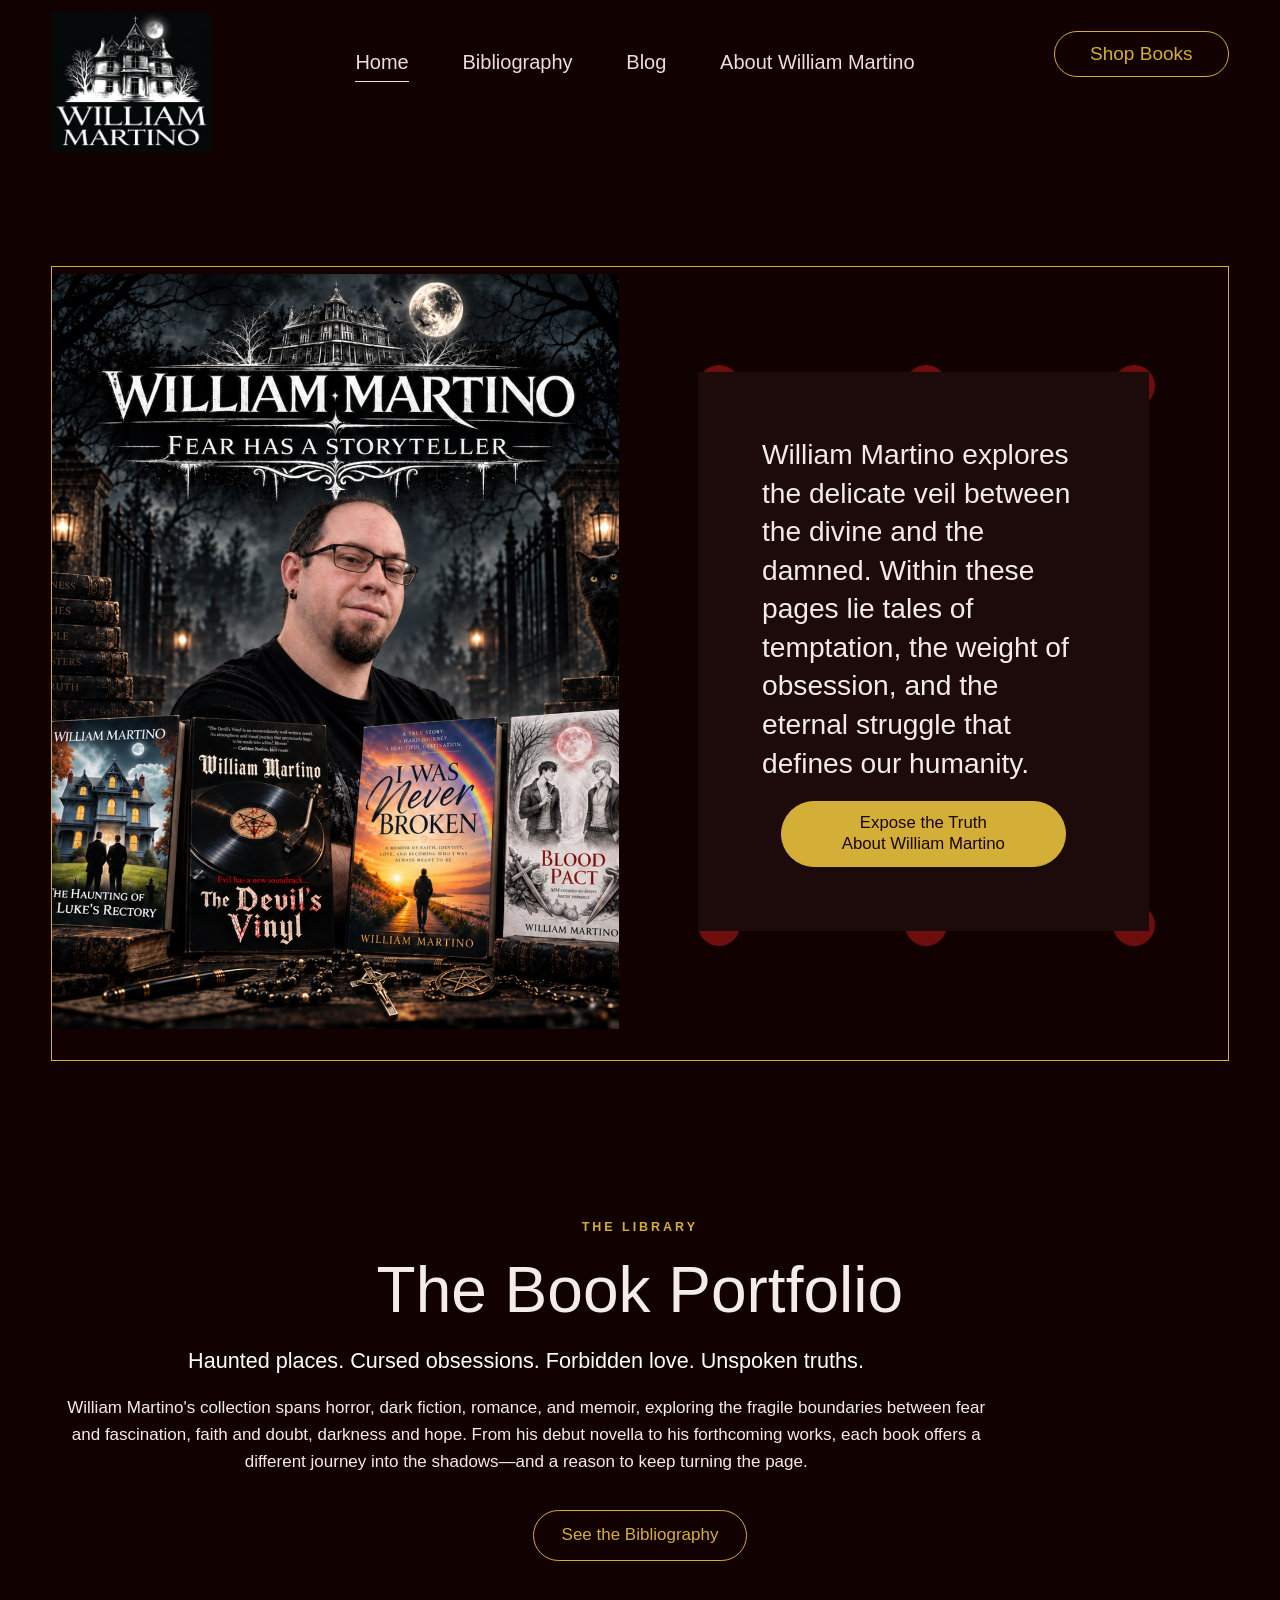
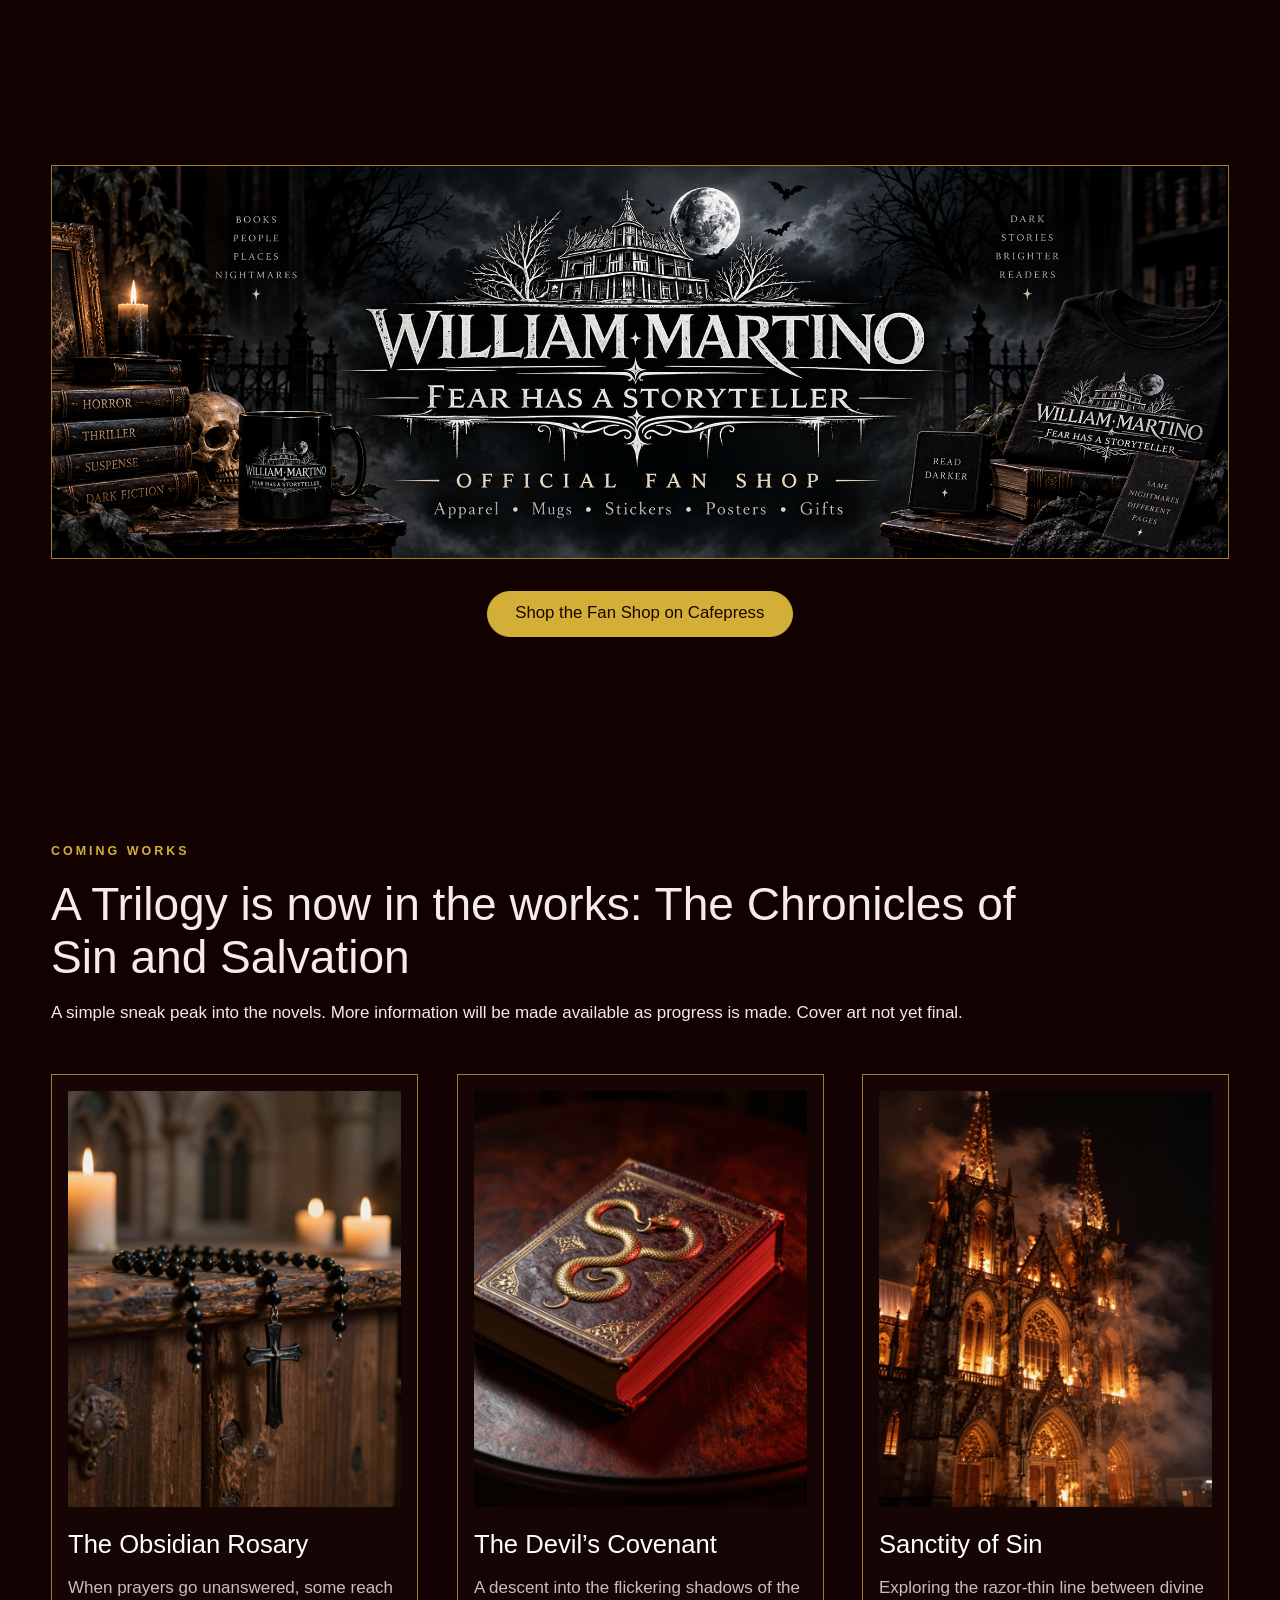
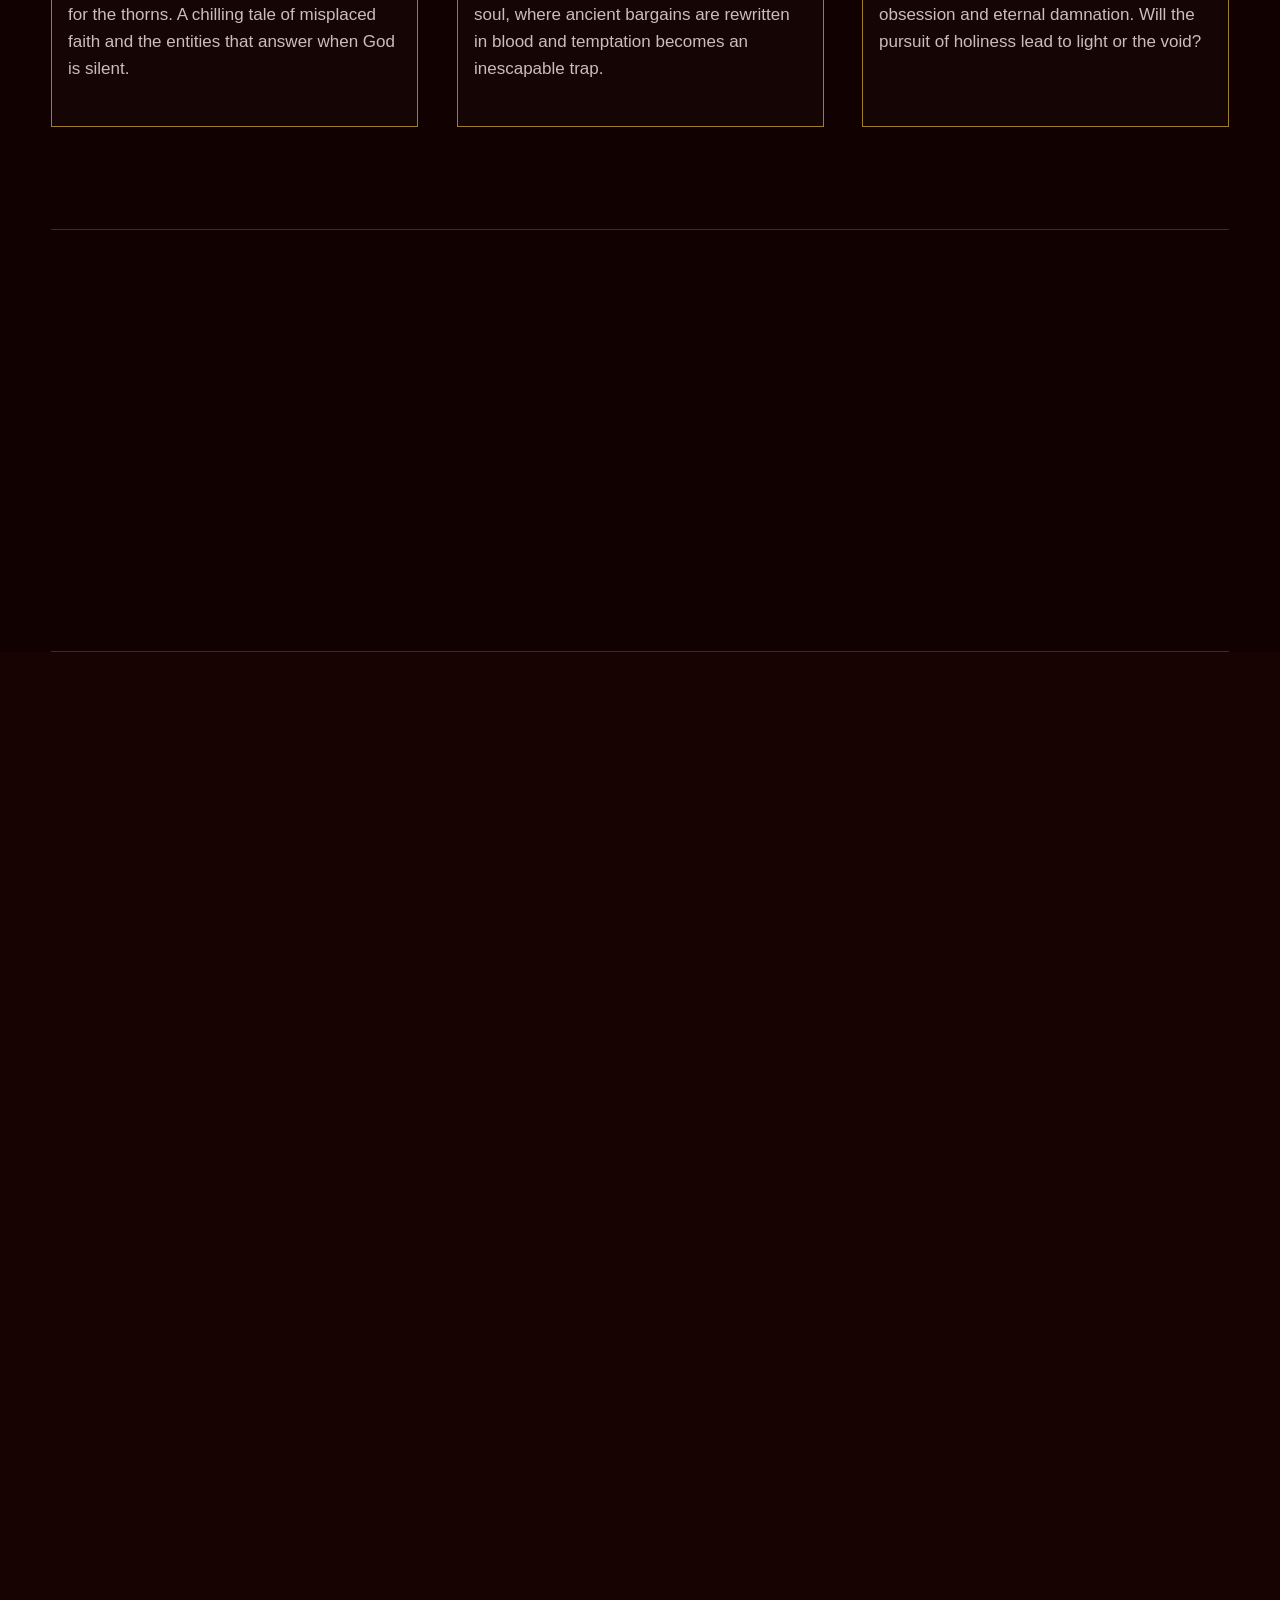
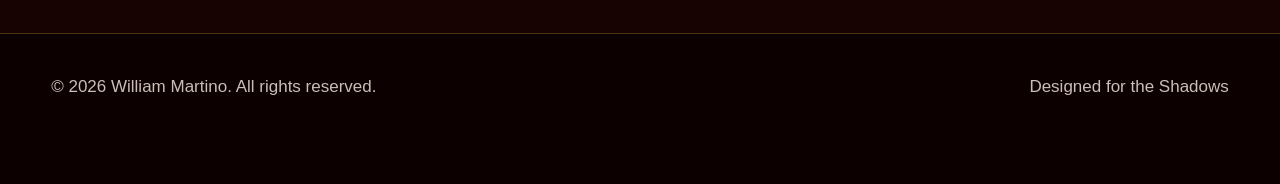
<file: index.html>
<!DOCTYPE html>
<html lang="en">
<head>
  <!-- Static site prepared for GitHub + Cloudflare Pages -->
  <meta charset="utf-8">
  <meta name="viewport" content="width=device-width, initial-scale=1">
  <link rel="stylesheet" href="styles/custom.css">
  <meta name="description" content="William Martino — author of horror, dark fiction, romance, and memoir.">
  <title>William Martino | Indie Horror Author</title>
</head>
<body class='wm-page wm-home  wsite-theme-light'>
  <a class="skip-link" href="#main">Skip to content</a>

  <header class="wm-header">
    <div class="wm-shell wm-header-inner">
      <a class="wm-brand" href="index.html" aria-label="William Martino home">
        <img src="images/william-martino-logo.jpg" alt="William Martino">
        <span class="wm-required-title">William Martino</span>
      </a>

      <button class="wm-menu-toggle" type="button" aria-controls="wm-menu" aria-expanded="false">Menu</button>
      <nav id="wm-menu" class="wm-menu" aria-label="Primary navigation"><ul class="wsite-menu-default">
  <li class="wsite-menu-item-wrap"><a class="wsite-menu-item" href="index.html">Home</a></li>
  <li class="wsite-menu-item-wrap"><a class="wsite-menu-item" href="bibliography.html">Bibliography</a></li>
  <li class="wsite-menu-item-wrap">
    <a class="wsite-menu-item" href="blog.html">Blog</a>
    <div class="wsite-menu-wrap">
      <ul class="wsite-menu">
        <li class="wsite-menu-subitem-wrap"><a class="wsite-menu-subitem" href="01-meet-william-martino.html">Meet William Martino</a></li>
        <li class="wsite-menu-subitem-wrap"><a class="wsite-menu-subitem" href="02-the-battle-of-good-and-evil.html">The Battle of Good and Evil</a></li>
        <li class="wsite-menu-subitem-wrap"><a class="wsite-menu-subitem" href="03-exploring-obsession.html">Exploring Obsession</a></li>
      </ul>
    </div>
  </li>
  <li class="wsite-menu-item-wrap"><a class="wsite-menu-item" href="about.html">About William Martino</a></li>
</ul></nav>

      <a class="wm-shop-button" href="https://www.amazon.com/stores/William-Martino/author/B0GW3162DM?ref=sr_ntt_srch_lnk_2&qid=1788840681&sr=8-2&shoppingPortalEnabled=true&ccs_id=05f1d7eb-0b42-4247-9d75-697154f0a7e5" target="_blank" rel="noopener">Shop Books</a>
    </div>
  </header>

  <main id="main">
    <section class="wm-hero wm-shell">
      <div class="wm-hero-frame">
        <div class="wm-hero-art">
          <img src="images/home-author-books.png" alt="William Martino with logo and books">
        </div>
        <div class="wm-hero-copy-wrap">
          <span class="wm-dot d1"></span><span class="wm-dot d2"></span><span class="wm-dot d3"></span>
          <span class="wm-dot d4"></span><span class="wm-dot d5"></span><span class="wm-dot d6"></span>
          <div class="wm-hero-copy">
            <p>William Martino explores the delicate veil between the divine and the damned. Within these pages lie tales of temptation, the weight of obsession, and the eternal struggle that defines our humanity.</p>
            <a class="wm-gold-button" href="about.html">Expose the Truth<br>About William Martino</a>
          </div>
        </div>
      </div>
    </section>

    <section class="wm-section wm-shell wm-centered">
      <div class="wm-kicker">THE LIBRARY</div>
      <h1>The Book Portfolio</h1>
      <p class="wm-lede">Haunted places. Cursed obsessions. Forbidden love. Unspoken truths.</p>
      <p>William Martino&#x27;s collection spans horror, dark fiction, romance, and memoir, exploring the fragile boundaries between fear and fascination, faith and doubt, darkness and hope. From his debut novella to his forthcoming works, each book offers a different journey into the shadows—and a reason to keep turning the page.</p>
      <a class="wm-outline-button" href="bibliography.html">See the Bibliography</a>
    </section>

    <section class="wm-section wm-shell wm-fan-shop">
      <img src="images/fan-shop-banner.png" alt="William Martino fan shop">
      <a class="wm-gold-button" href="https://www.cafepress.com/shop/WilliamMartino/" target="_blank" rel="noopener">Shop the Fan Shop on Cafepress</a>
    </section>

    <section class="wm-section wm-shell">
      <div class="wm-section-heading">
        <div class="wm-kicker">COMING WORKS</div>
        <h2>A Trilogy is now in the works: The Chronicles of Sin and Salvation</h2>
        <p>A simple sneak peak into the novels. More information will be made available as progress is made. Cover art not yet final.</p>
      </div>
      <div class="wm-trilogy-grid">
        <article class="wm-trilogy-card">
          <img src="images/trilogy-obsidian-rosary.jpg" alt="The Obsidian Rosary">
          <h3>The Obsidian Rosary</h3>
          <p>When prayers go unanswered, some reach for the thorns. A chilling tale of misplaced faith and the entities that answer when God is silent.</p>
        </article>
        <article class="wm-trilogy-card">
          <img src="images/trilogy-devils-covenant.jpg" alt="The Devil’s Covenant">
          <h3>The Devil’s Covenant</h3>
          <p>A descent into the flickering shadows of the soul, where ancient bargains are rewritten in blood and temptation becomes an inescapable trap.</p>
        </article>
        <article class="wm-trilogy-card">
          <img src="images/trilogy-sanctity-of-sin.jpg" alt="Sanctity of Sin">
          <h3>Sanctity of Sin</h3>
          <p>Exploring the razor-thin line between divine obsession and eternal damnation. Will the pursuit of holiness lead to light or the void?</p>
        </article>
      </div>
    </section>

    <section class="wm-section wm-shell wm-archive">
      <div class="wm-kicker">THE GRIM ARCHIVE</div>
      <h2>Latest Rituals &amp; Revelations</h2>
      <p>Stay up to date on William Martino’s latest books, projects, site updates, and blog posts.</p>
      <a class="wm-outline-button" href="blog.html">Read the Blog</a>
    </section>

    <section class="wm-section wm-contact">
      <div class="wm-shell wm-contact-grid">
        <div>
          <div class="wm-kicker">DIGITAL SEANCE</div>
          <h2>Connect With The Abyss</h2>
          <div class="wm-kicker wm-small-kicker">FREQUENCIES</div>
          <p><a href="mailto:williammartino@writeme.com">williammartino@writeme.com</a></p>
          <p>Whether you seek to discuss the celestial or the infernal, leave your mark below. William responds to whispers and shouts alike.</p>
          <div class="wm-socials">
            <a href="https://www.facebook.com/WilliamMartinoWrites" target="_blank" rel="noopener">Facebook</a>
            <a href="https://www.youtube.com/@wmartino24" target="_blank" rel="noopener">YouTube</a>
            <a href="https://www.amazon.com/stores/William-Martino/author/B0GW3162DM?ref=sr_ntt_srch_lnk_2&qid=1788840681&sr=8-2&shoppingPortalEnabled=true&ccs_id=05f1d7eb-0b42-4247-9d75-697154f0a7e5" target="_blank" rel="noopener">Amazon</a>
          </div>
        </div>
        <div class="wm-contact-form-column">
          <div id="wm-native-contact" class="wm-native-contact" aria-label="Editable Weebly contact form area"></div>
          <form id="wm-contact-form" class="wm-contact-form" data-email="williammartino@writeme.com">
            <label>Name*<input name="name" required autocomplete="name"></label>
            <label>Email*<input name="email" type="email" required autocomplete="email"></label>
            <label>Subject*
              <select name="subject" required>
                <option value="">Choose the nature of your inquiry</option>
                <option>Books and writing</option>
                <option>Media or interview</option>
                <option>Events and appearances</option>
                <option>General message</option>
              </select>
            </label>
            <label>Your Confession*<textarea name="message" rows="7" required placeholder="Share your thoughts, questions, or dark musings"></textarea></label>
            <button class="wm-gold-button" type="submit">Send Whisper</button>
            <p id="wm-contact-status" class="wm-contact-status" aria-live="polite"></p>
          </form>
        </div>
      </div>
    </section>
  </main>
<footer class="wm-footer">
    <div class="wm-shell wm-footer-inner">
      <p>© 2026 William Martino. All rights reserved.</p>
      <p>Designed for the Shadows</p>
      
    </div>
  </footer>
  <script src="scripts/custom.js" defer></script>
</body>
</html>
</file>
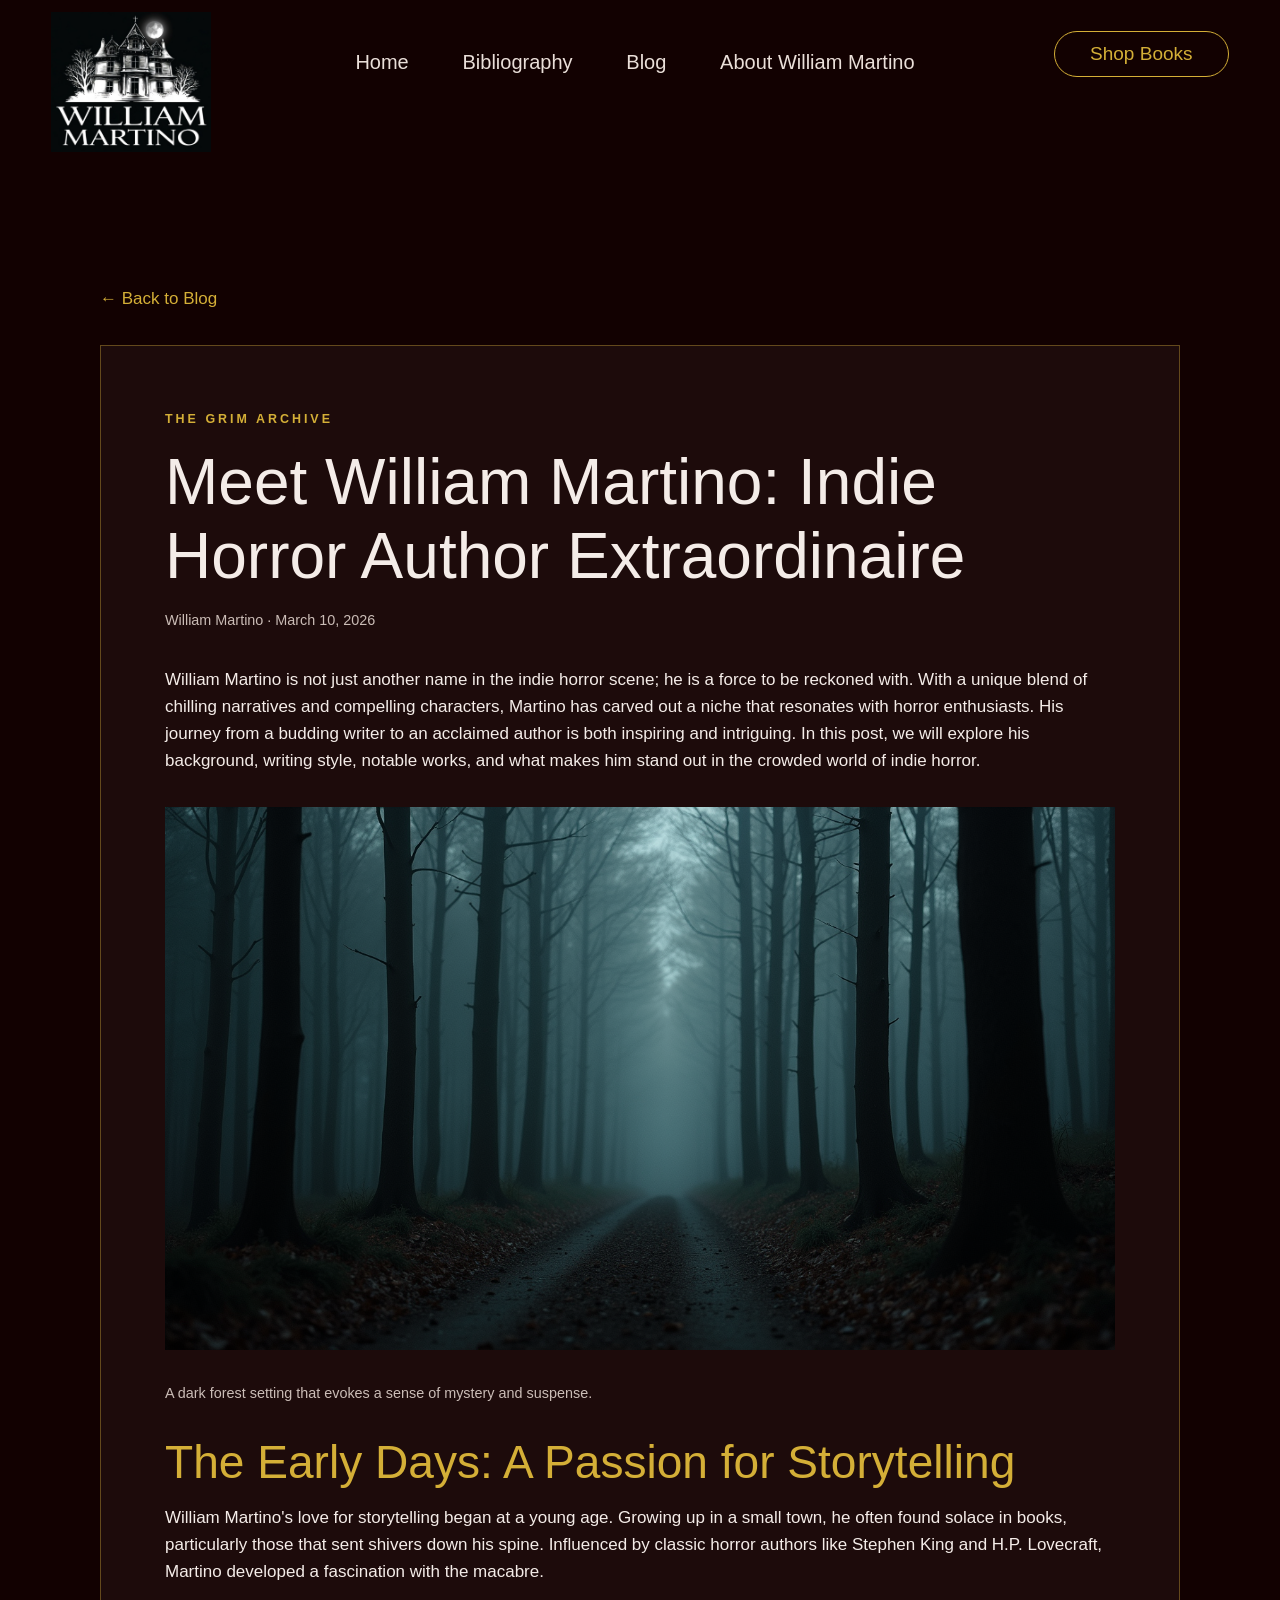
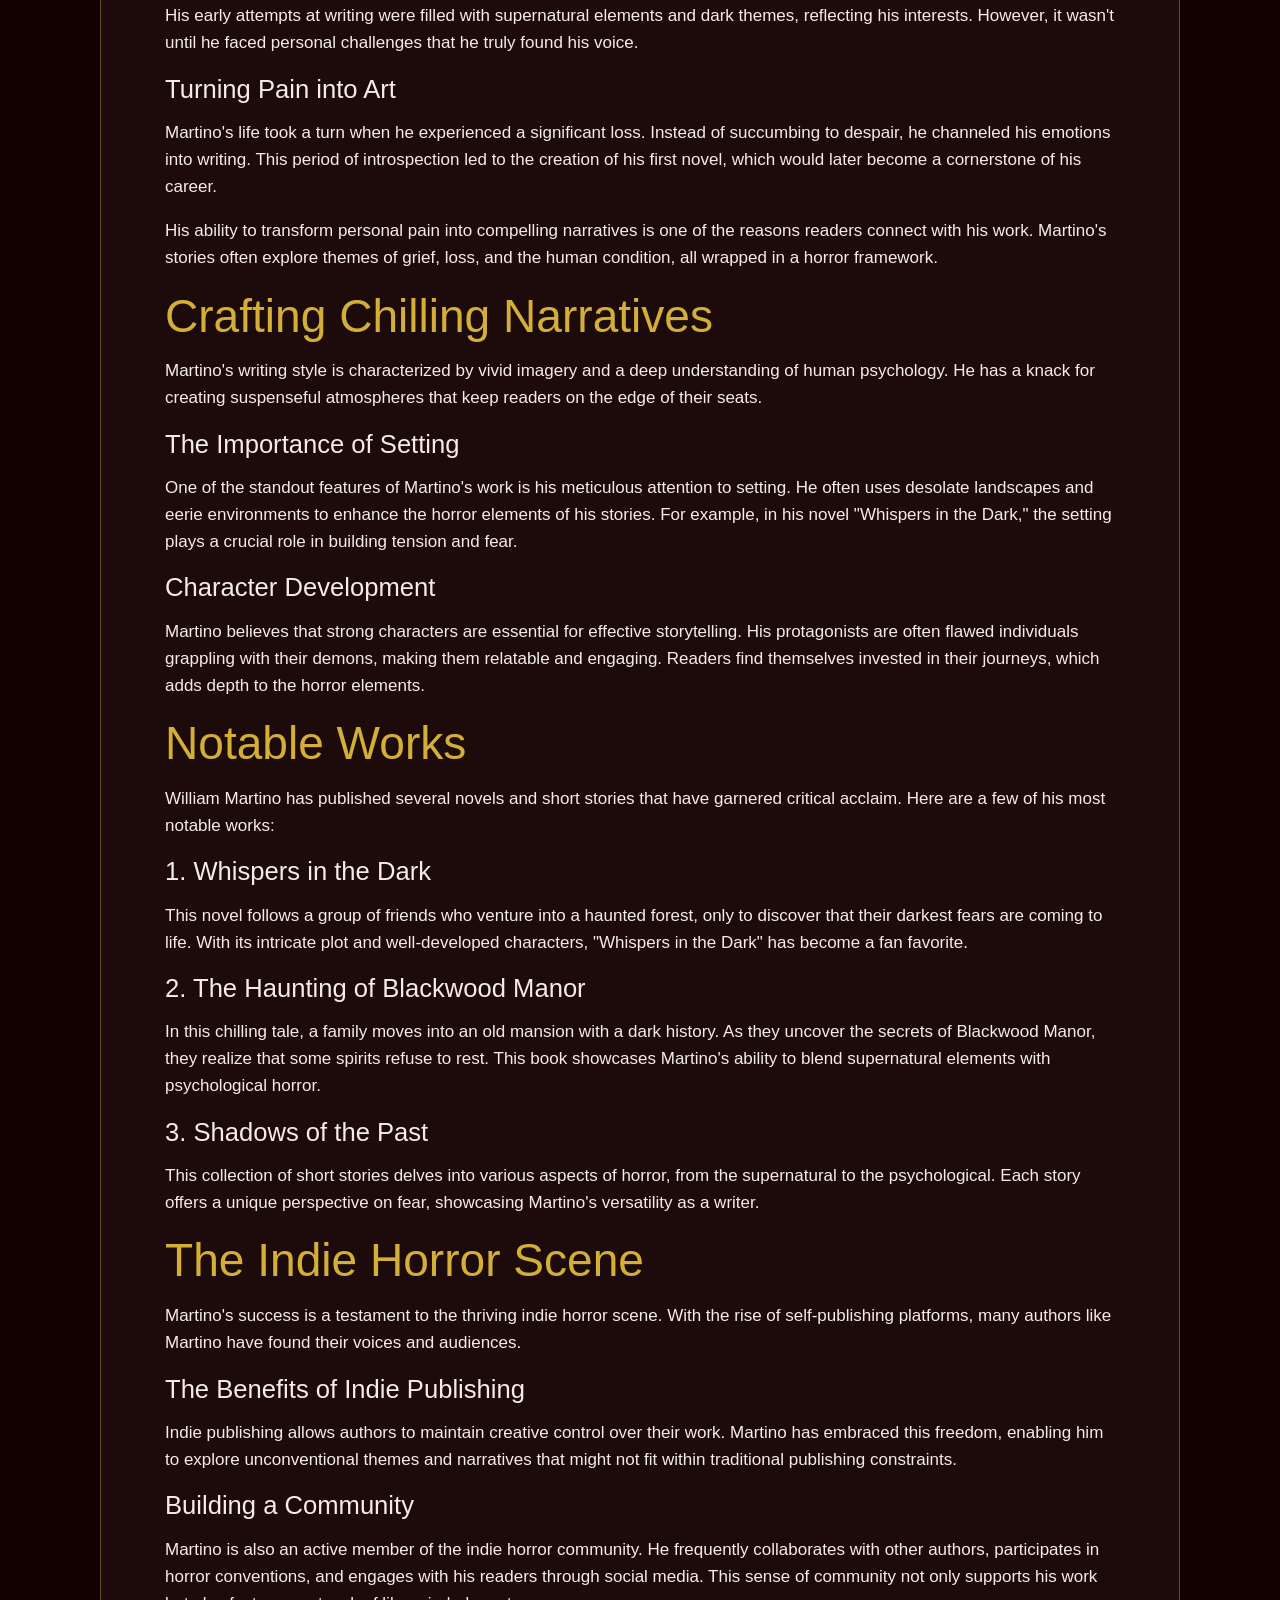
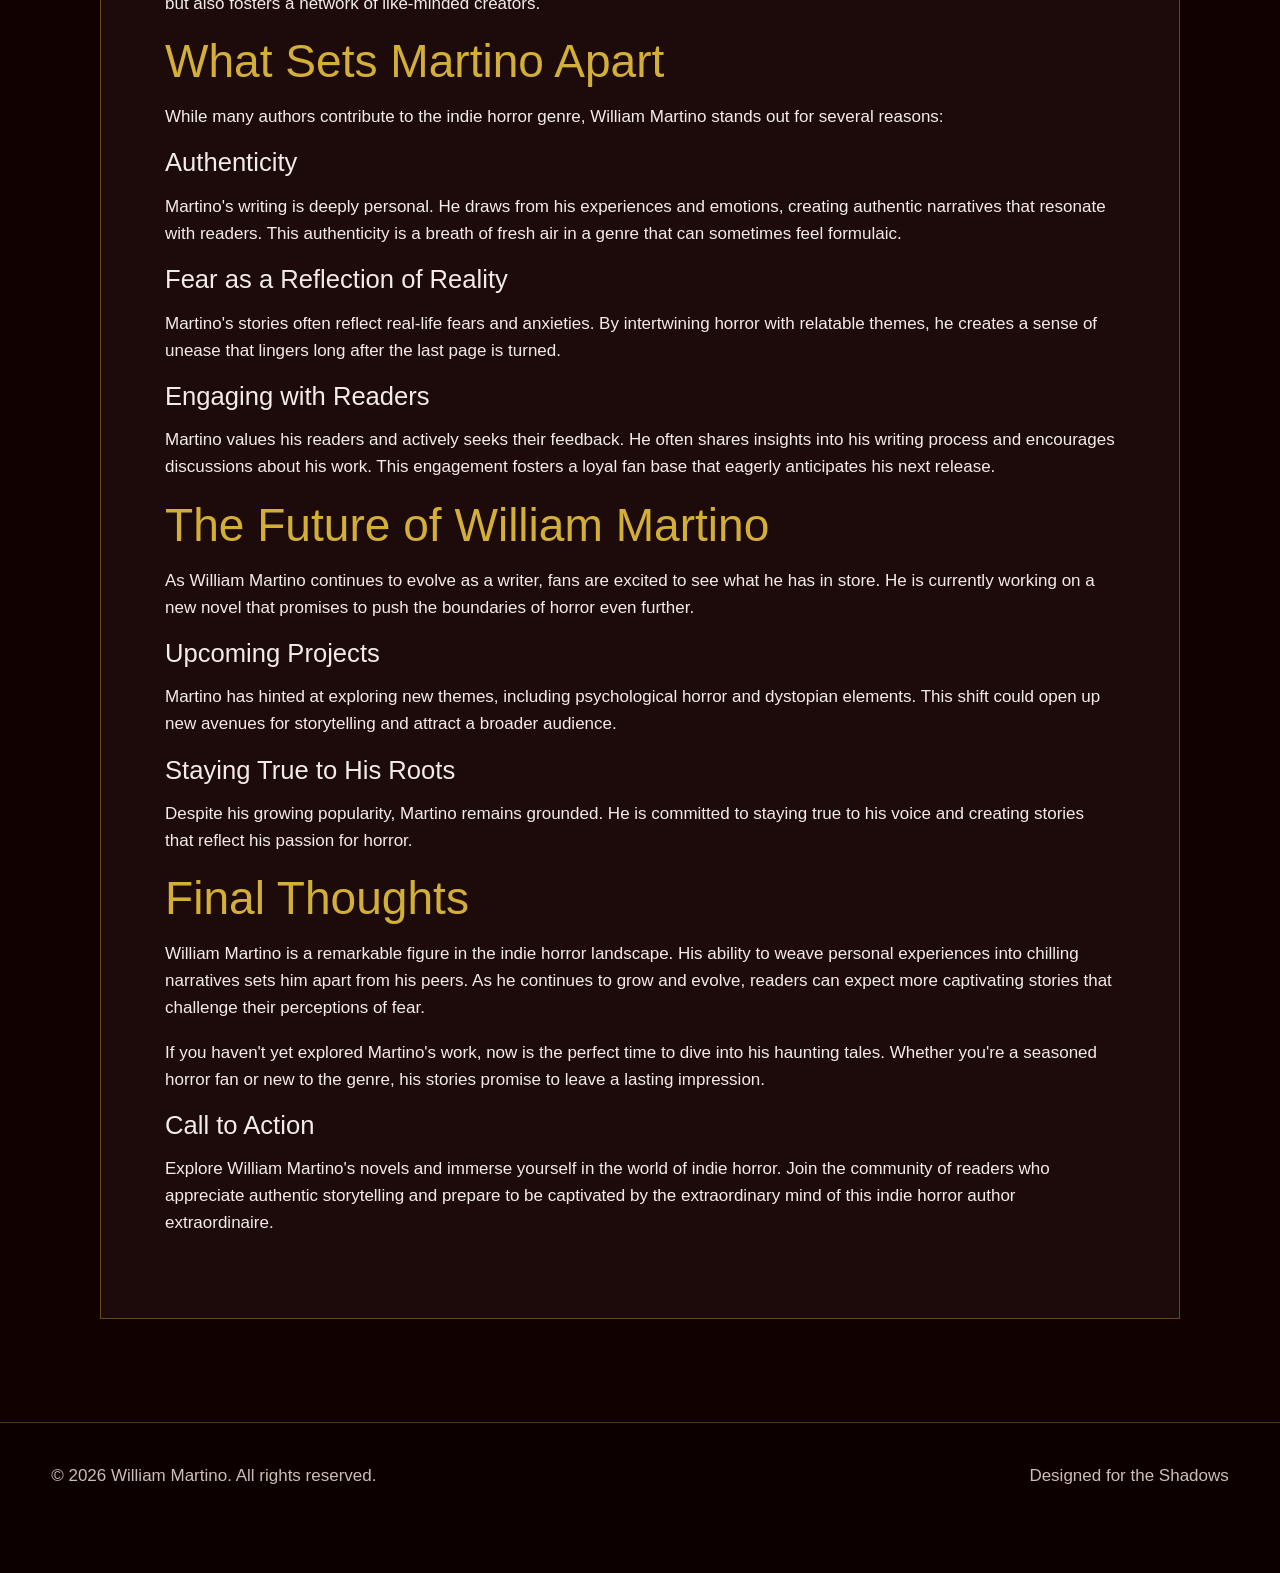
<file: 01-meet-william-martino.html>
<!DOCTYPE html>
<html lang="en">
<head>
  <meta charset="utf-8">
  <meta name="viewport" content="width=device-width, initial-scale=1">
  <link rel="stylesheet" href="styles/custom.css">
  <meta name="description" content="Meet William Martino: Indie Horror Author Extraordinaire — William Martino blog.">
</head>
<body class='wm-page wm-post  wsite-theme-light'>
  <a class="skip-link" href="#main">Skip to content</a>

  <header class="wm-header">
    <div class="wm-shell wm-header-inner">
      <a class="wm-brand" href="index.html" aria-label="William Martino home">
        <img src="images/william-martino-logo.jpg" alt="William Martino">
        <span class="wm-required-title" aria-hidden="true"></span>
      </a>

      <button class="wm-menu-toggle" type="button" aria-controls="wm-menu" aria-expanded="false">Menu</button>
      <nav id="wm-menu" class="wm-menu" aria-label="Primary navigation"><ul class="wsite-menu-default wm-menu-fallback">
  <li class="wsite-menu-item-wrap"><a class="wsite-menu-item" href="index.html">Home</a></li>
  <li class="wsite-menu-item-wrap"><a class="wsite-menu-item" href="bibliography.html">Bibliography</a></li>
  <li class="wsite-menu-item-wrap">
    <a class="wsite-menu-item" href="blog.html">Blog</a>
    <div class="wsite-menu-wrap">
      <ul class="wsite-menu">
        <li class="wsite-menu-subitem-wrap"><a class="wsite-menu-subitem" href="01-meet-william-martino.html"><span class="wsite-menu-title">Meet William Martino</span></a></li>
        <li class="wsite-menu-subitem-wrap"><a class="wsite-menu-subitem" href="02-the-battle-of-good-and-evil.html"><span class="wsite-menu-title">The Battle of Good and Evil</span></a></li>
        <li class="wsite-menu-subitem-wrap"><a class="wsite-menu-subitem" href="03-exploring-obsession.html"><span class="wsite-menu-title">Exploring Obsession</span></a></li>
        <li class="wsite-menu-subitem-wrap"><a class="wsite-menu-subitem" href="04-Blood-Pact.html"><span class="wsite-menu-title">Blood Pact / Pactbound Trilogy</span></a></li>
      </ul>
    </div>
  </li>
  <li class="wsite-menu-item-wrap"><a class="wsite-menu-item" href="about.html">About William Martino</a></li>
</ul></nav>

      <a class="wm-shop-button" href="https://www.amazon.com/stores/William-Martino/author/B0GW3162DM" target="_blank" rel="noopener">Shop Books</a>
    </div>
  </header>

  <main id="main" class="wm-section">
    <div class="wm-shell wm-post-shell">
      <a class="wm-back-link" href="blog.html">← Back to Blog</a>
      <article class="wm-post-content wm-import-post">
        <div class="wm-kicker">THE GRIM ARCHIVE</div>
        <h1>Meet William Martino: Indie Horror Author Extraordinaire</h1>
        <p class="wm-blog-meta">William Martino · March 10, 2026</p>
<p>William Martino is not just another name in the indie horror scene; he is a force to be reckoned with. With a unique blend of chilling narratives and compelling characters, Martino has carved out a niche that resonates with horror enthusiasts. His journey from a budding writer to an acclaimed author is both inspiring and intriguing. In this post, we will explore his background, writing style, notable works, and what makes him stand out in the crowded world of indie horror.</p>

<figure class="wm-post-figure">
  <img src="images/blog-meet-william.png" alt="Eye-level view of a dark, eerie forest" data-original-wix="https://static.wixstatic.com/media/6cf3d6_14b4646a04c84cc899ebd9ad084fbce1~mv2.png">
  <figcaption>A dark forest setting that evokes a sense of mystery and suspense.</figcaption>
</figure>

<h2>The Early Days: A Passion for Storytelling</h2>

<p>William Martino's love for storytelling began at a young age. Growing up in a small town, he often found solace in books, particularly those that sent shivers down his spine. Influenced by classic horror authors like Stephen King and H.P. Lovecraft, Martino developed a fascination with the macabre. </p>

<p>His early attempts at writing were filled with supernatural elements and dark themes, reflecting his interests. However, it wasn't until he faced personal challenges that he truly found his voice. </p>

<h3>Turning Pain into Art</h3>

<p>Martino's life took a turn when he experienced a significant loss. Instead of succumbing to despair, he channeled his emotions into writing. This period of introspection led to the creation of his first novel, which would later become a cornerstone of his career. </p>

<p>His ability to transform personal pain into compelling narratives is one of the reasons readers connect with his work. Martino's stories often explore themes of grief, loss, and the human condition, all wrapped in a horror framework.</p>

<h2>Crafting Chilling Narratives</h2>

<p>Martino's writing style is characterized by vivid imagery and a deep understanding of human psychology. He has a knack for creating suspenseful atmospheres that keep readers on the edge of their seats. </p>

<h3>The Importance of Setting</h3>

<p>One of the standout features of Martino's work is his meticulous attention to setting. He often uses desolate landscapes and eerie environments to enhance the horror elements of his stories. For example, in his novel "Whispers in the Dark," the setting plays a crucial role in building tension and fear. </p>

<h3>Character Development</h3>

<p>Martino believes that strong characters are essential for effective storytelling. His protagonists are often flawed individuals grappling with their demons, making them relatable and engaging. Readers find themselves invested in their journeys, which adds depth to the horror elements. </p>

<h2>Notable Works</h2>

<p>William Martino has published several novels and short stories that have garnered critical acclaim. Here are a few of his most notable works:</p>

<h3>1. Whispers in the Dark</h3>

<p>This novel follows a group of friends who venture into a haunted forest, only to discover that their darkest fears are coming to life. With its intricate plot and well-developed characters, "Whispers in the Dark" has become a fan favorite.</p>

<h3>2. The Haunting of Blackwood Manor</h3>

<p>In this chilling tale, a family moves into an old mansion with a dark history. As they uncover the secrets of Blackwood Manor, they realize that some spirits refuse to rest. This book showcases Martino's ability to blend supernatural elements with psychological horror.</p>

<h3>3. Shadows of the Past</h3>

<p>This collection of short stories delves into various aspects of horror, from the supernatural to the psychological. Each story offers a unique perspective on fear, showcasing Martino's versatility as a writer.</p>

<h2>The Indie Horror Scene</h2>

<p>Martino's success is a testament to the thriving indie horror scene. With the rise of self-publishing platforms, many authors like Martino have found their voices and audiences. </p>

<h3>The Benefits of Indie Publishing</h3>

<p>Indie publishing allows authors to maintain creative control over their work. Martino has embraced this freedom, enabling him to explore unconventional themes and narratives that might not fit within traditional publishing constraints. </p>

<h3>Building a Community</h3>

<p>Martino is also an active member of the indie horror community. He frequently collaborates with other authors, participates in horror conventions, and engages with his readers through social media. This sense of community not only supports his work but also fosters a network of like-minded creators.</p>

<h2>What Sets Martino Apart</h2>

<p>While many authors contribute to the indie horror genre, William Martino stands out for several reasons:</p>

<h3>Authenticity</h3>

<p>Martino's writing is deeply personal. He draws from his experiences and emotions, creating authentic narratives that resonate with readers. This authenticity is a breath of fresh air in a genre that can sometimes feel formulaic.</p>

<h3>Fear as a Reflection of Reality</h3>

<p>Martino's stories often reflect real-life fears and anxieties. By intertwining horror with relatable themes, he creates a sense of unease that lingers long after the last page is turned. </p>

<h3>Engaging with Readers</h3>

<p>Martino values his readers and actively seeks their feedback. He often shares insights into his writing process and encourages discussions about his work. This engagement fosters a loyal fan base that eagerly anticipates his next release.</p>

<h2>The Future of William Martino</h2>

<p>As William Martino continues to evolve as a writer, fans are excited to see what he has in store. He is currently working on a new novel that promises to push the boundaries of horror even further. </p>

<h3>Upcoming Projects</h3>

<p>Martino has hinted at exploring new themes, including psychological horror and dystopian elements. This shift could open up new avenues for storytelling and attract a broader audience.</p>

<h3>Staying True to His Roots</h3>

<p>Despite his growing popularity, Martino remains grounded. He is committed to staying true to his voice and creating stories that reflect his passion for horror. </p>

<h2>Final Thoughts</h2>

<p>William Martino is a remarkable figure in the indie horror landscape. His ability to weave personal experiences into chilling narratives sets him apart from his peers. As he continues to grow and evolve, readers can expect more captivating stories that challenge their perceptions of fear.</p>

<p>If you haven't yet explored Martino's work, now is the perfect time to dive into his haunting tales. Whether you're a seasoned horror fan or new to the genre, his stories promise to leave a lasting impression. </p>

<h3>Call to Action</h3>

<p>Explore William Martino's novels and immerse yourself in the world of indie horror. Join the community of readers who appreciate authentic storytelling and prepare to be captivated by the extraordinary mind of this indie horror author extraordinaire.</p>
      </article>
    </div>
  </main>

  

  <footer class="wm-footer">
    <div class="wm-shell wm-footer-inner">
      <p>© 2026 William Martino. All rights reserved.</p>
      <p>Designed for the Shadows</p>
      
    </div>
  </footer>
  <script src="scripts/custom.js" defer></script>
</body>
</html>
</file>
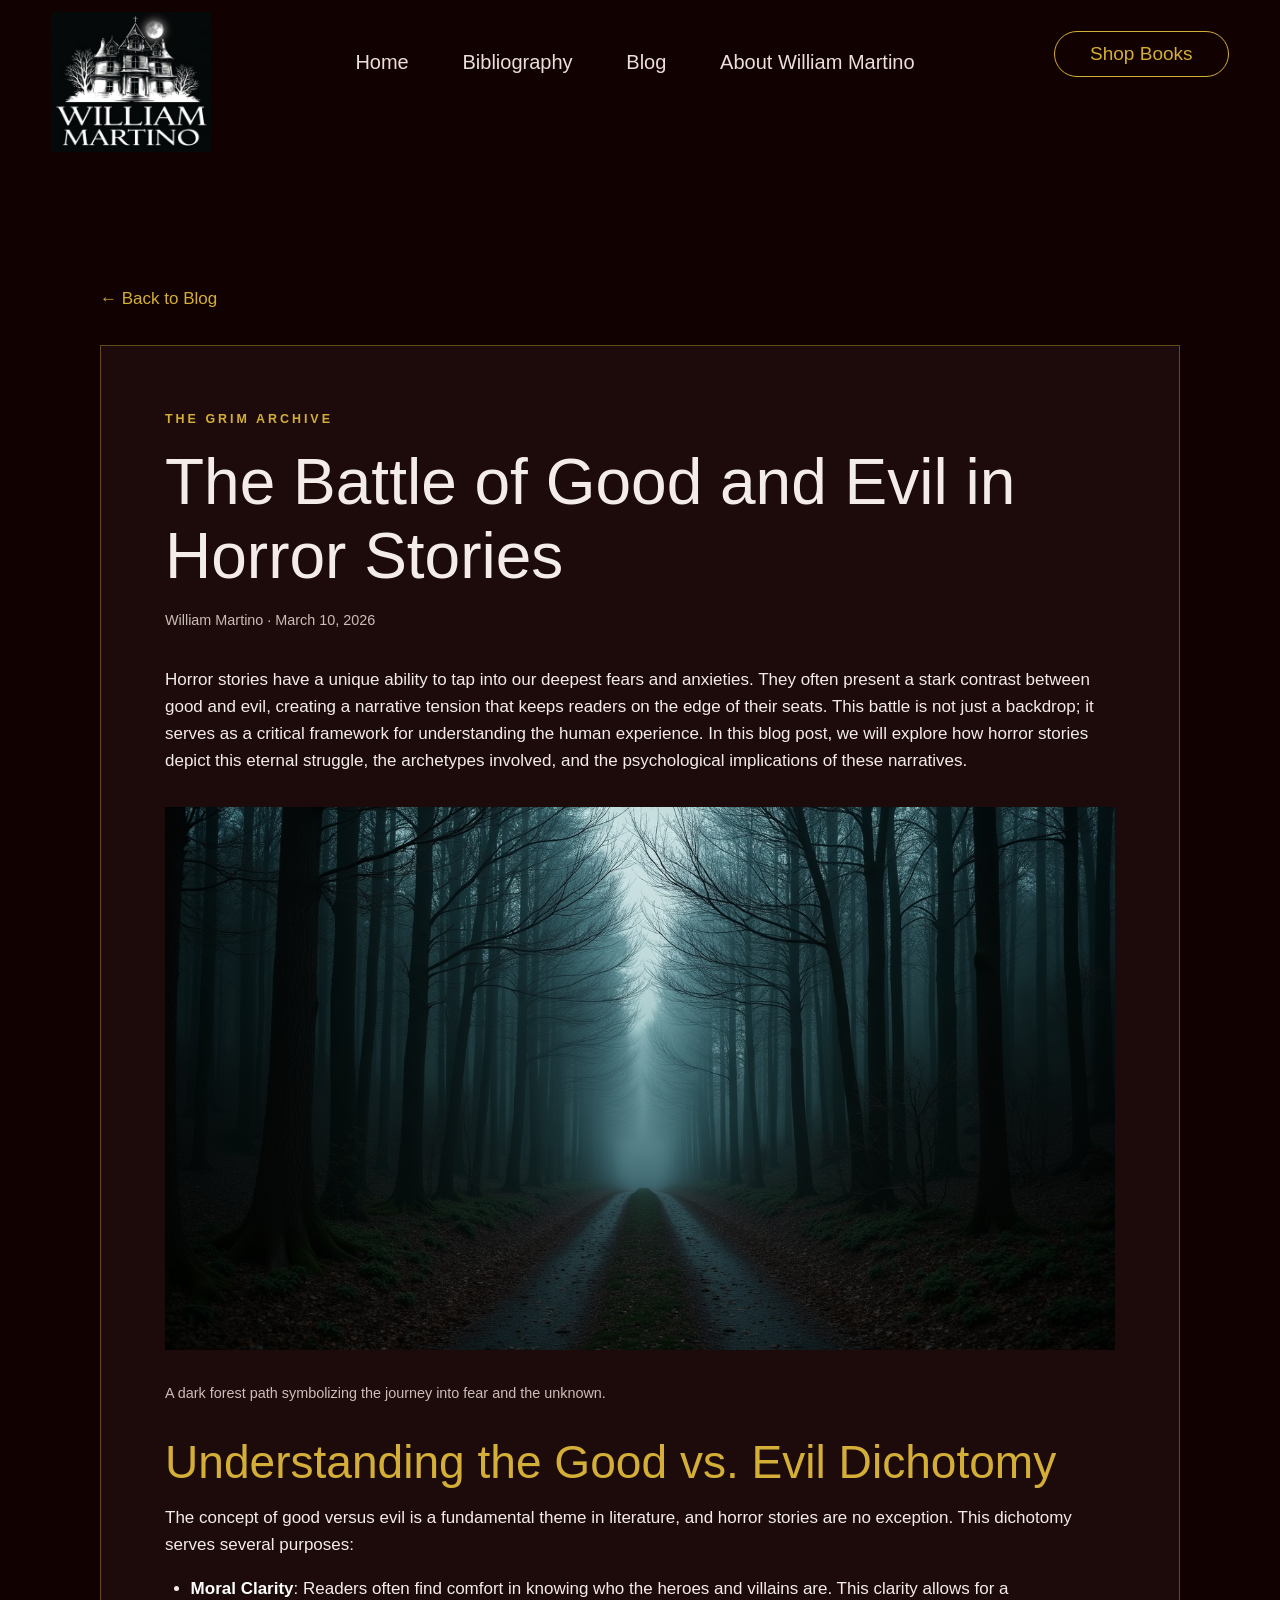
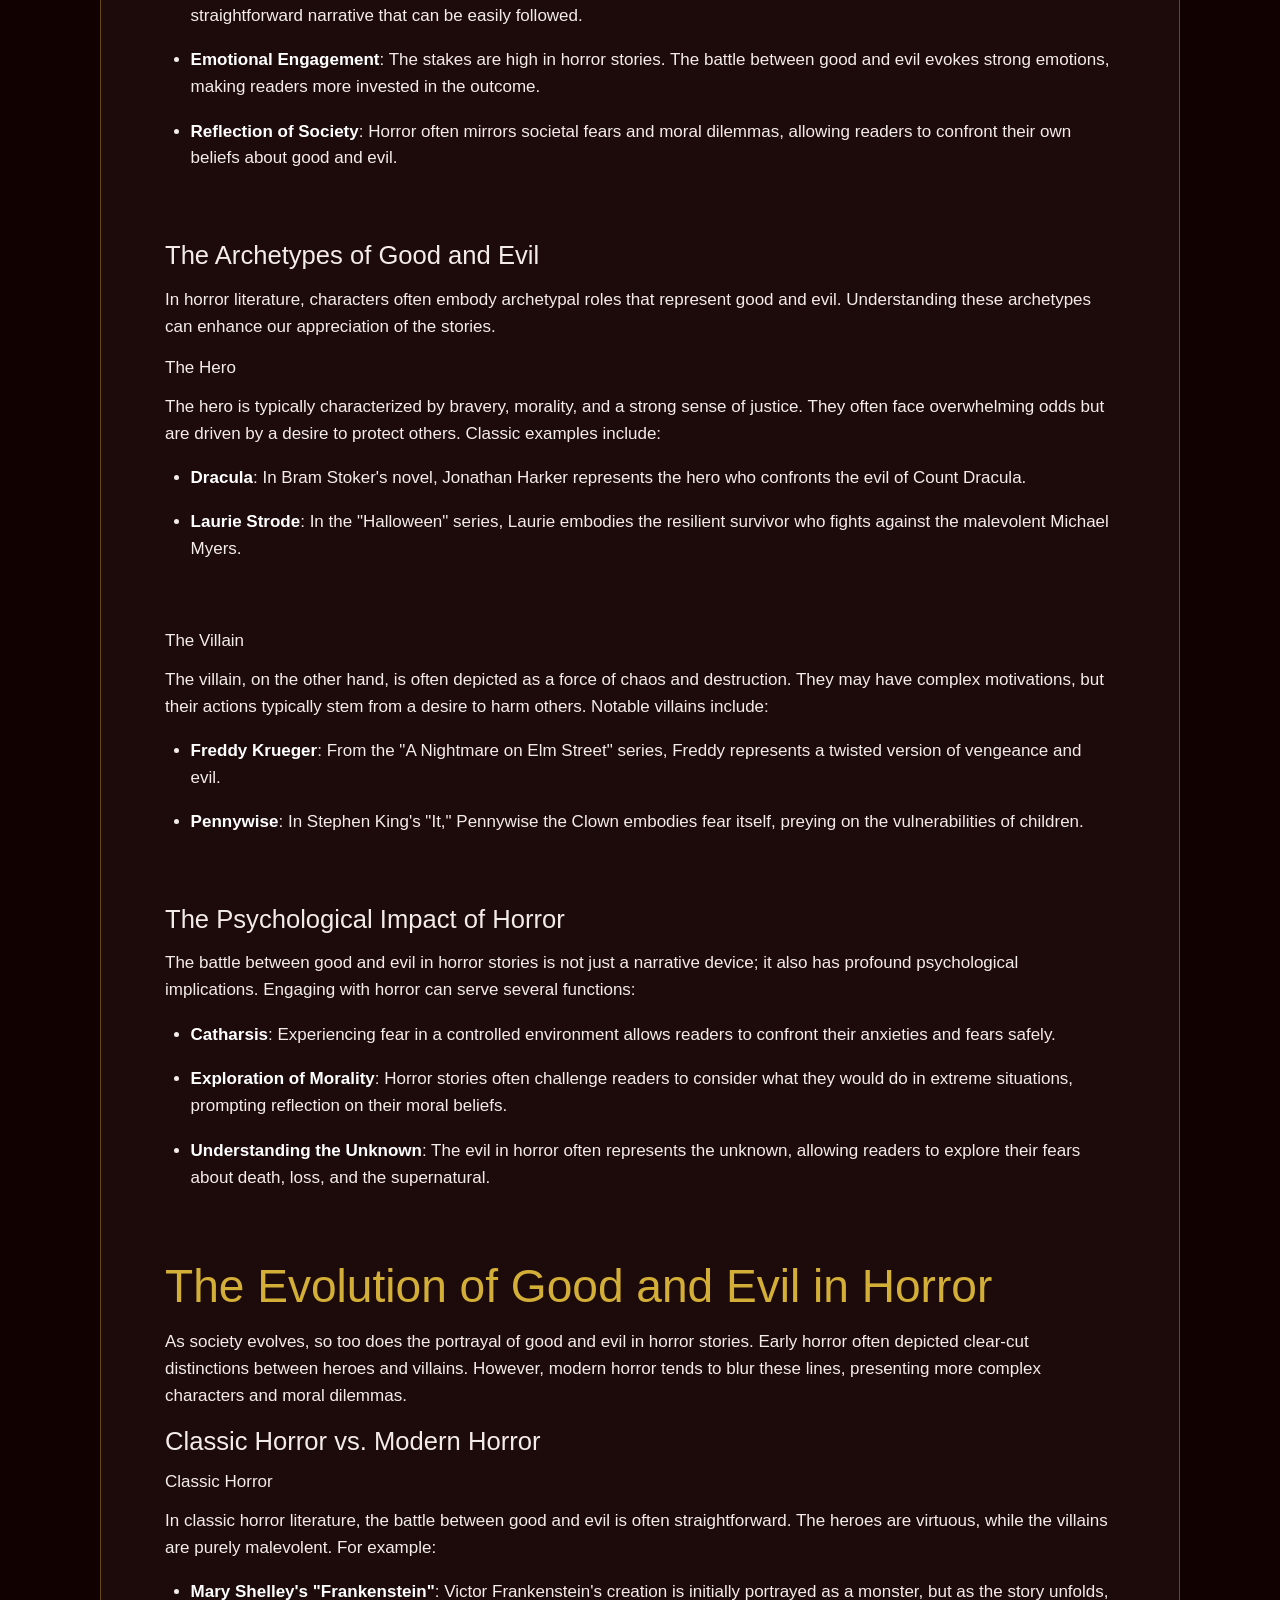
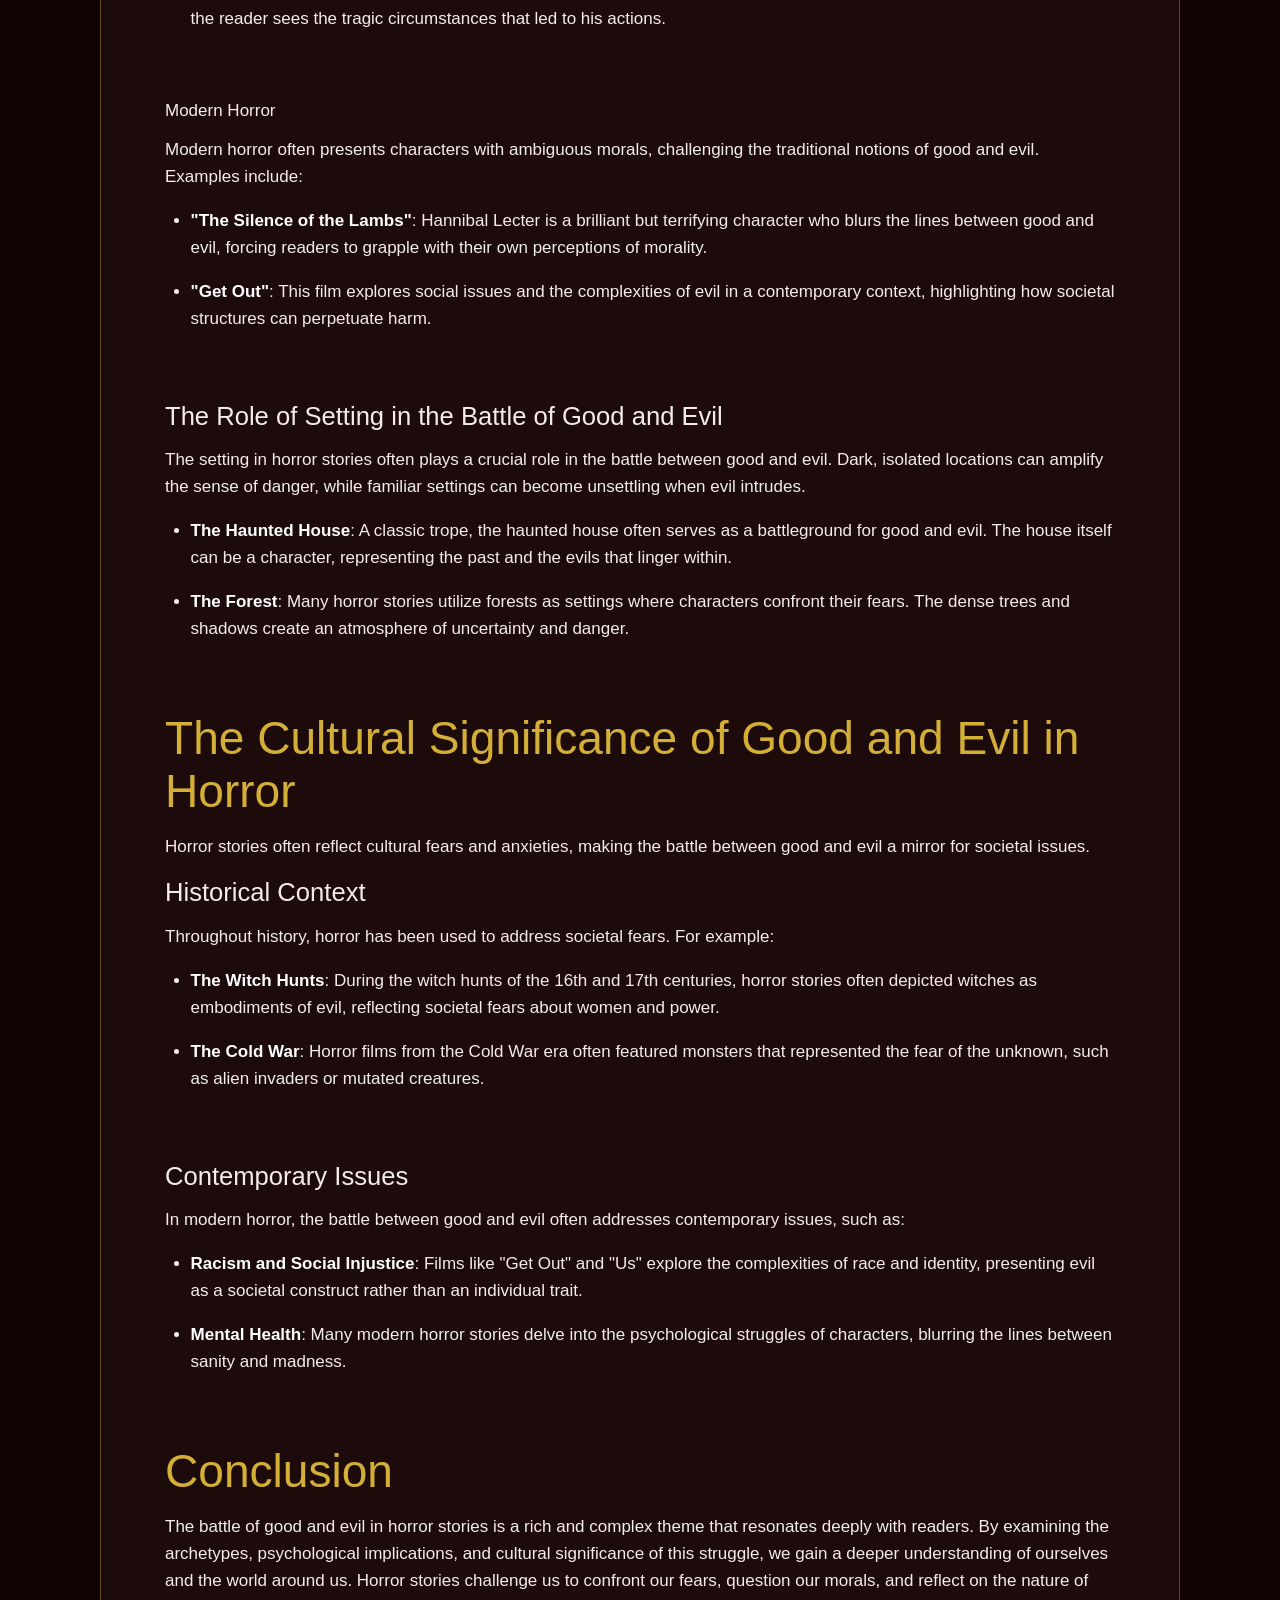
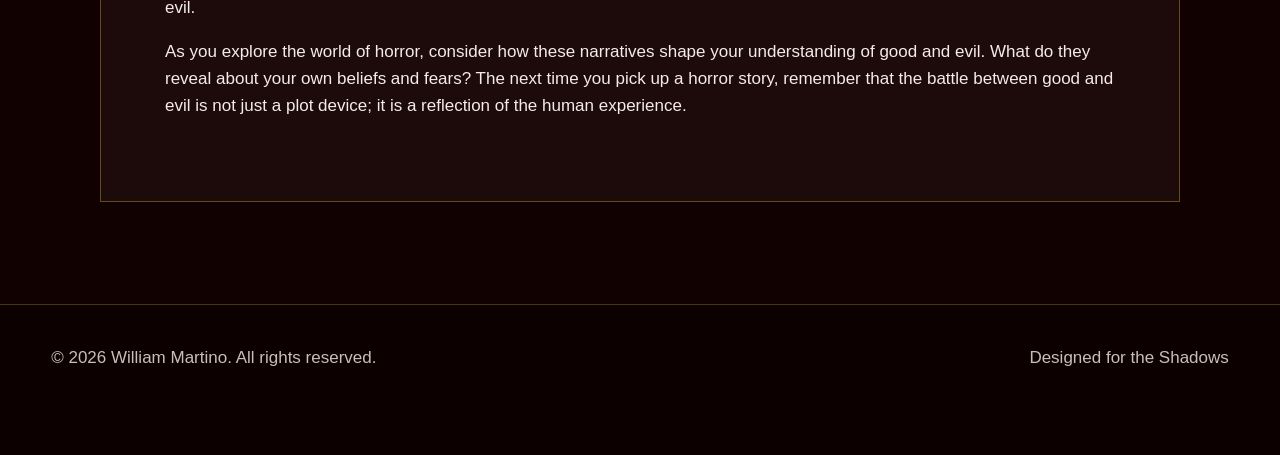
<file: 02-the-battle-of-good-and-evil.html>
<!DOCTYPE html>
<html lang="en">
<head>
  <meta charset="utf-8">
  <meta name="viewport" content="width=device-width, initial-scale=1">
  <link rel="stylesheet" href="styles/custom.css">
  <meta name="description" content="The Battle of Good and Evil in Horror Stories — William Martino blog.">
</head>
<body class='wm-page wm-post  wsite-theme-light'>
  <a class="skip-link" href="#main">Skip to content</a>

  <header class="wm-header">
    <div class="wm-shell wm-header-inner">
      <a class="wm-brand" href="index.html" aria-label="William Martino home">
        <img src="images/william-martino-logo.jpg" alt="William Martino">
        <span class="wm-required-title" aria-hidden="true"></span>
      </a>

      <button class="wm-menu-toggle" type="button" aria-controls="wm-menu" aria-expanded="false">Menu</button>
      <nav id="wm-menu" class="wm-menu" aria-label="Primary navigation"><ul class="wsite-menu-default wm-menu-fallback">
  <li class="wsite-menu-item-wrap"><a class="wsite-menu-item" href="index.html">Home</a></li>
  <li class="wsite-menu-item-wrap"><a class="wsite-menu-item" href="bibliography.html">Bibliography</a></li>
  <li class="wsite-menu-item-wrap">
    <a class="wsite-menu-item" href="blog.html">Blog</a>
    <div class="wsite-menu-wrap">
      <ul class="wsite-menu">
        <li class="wsite-menu-subitem-wrap"><a class="wsite-menu-subitem" href="01-meet-william-martino.html"><span class="wsite-menu-title">Meet William Martino</span></a></li>
        <li class="wsite-menu-subitem-wrap"><a class="wsite-menu-subitem" href="02-the-battle-of-good-and-evil.html"><span class="wsite-menu-title">The Battle of Good and Evil</span></a></li>
        <li class="wsite-menu-subitem-wrap"><a class="wsite-menu-subitem" href="03-exploring-obsession.html"><span class="wsite-menu-title">Exploring Obsession</span></a></li>
        <li class="wsite-menu-subitem-wrap"><a class="wsite-menu-subitem" href="04-Blood-Pact.html"><span class="wsite-menu-title">Blood Pact / Pactbound Trilogy</span></a></li>
      </ul>
    </div>
  </li>
  <li class="wsite-menu-item-wrap"><a class="wsite-menu-item" href="about.html">About William Martino</a></li>
</ul></nav>

      <a class="wm-shop-button" href="https://www.amazon.com/stores/William-Martino/author/B0GW3162DM" target="_blank" rel="noopener">Shop Books</a>
    </div>
  </header>

  <main id="main" class="wm-section">
    <div class="wm-shell wm-post-shell">
      <a class="wm-back-link" href="blog.html">← Back to Blog</a>
      <article class="wm-post-content wm-import-post">
        <div class="wm-kicker">THE GRIM ARCHIVE</div>
        <h1>The Battle of Good and Evil in Horror Stories</h1>
        <p class="wm-blog-meta">William Martino · March 10, 2026</p>
<p>Horror stories have a unique ability to tap into our deepest fears and anxieties. They often present a stark contrast between good and evil, creating a narrative tension that keeps readers on the edge of their seats. This battle is not just a backdrop; it serves as a critical framework for understanding the human experience. In this blog post, we will explore how horror stories depict this eternal struggle, the archetypes involved, and the psychological implications of these narratives.</p>

<figure class="wm-post-figure">
  <img src="images/blog-good-evil.png" alt="Eye-level view of a dark forest path leading into the unknown" data-original-wix="https://static.wixstatic.com/media/6cf3d6_0b93f79a605c4333948d9422dd25c289~mv2.png">
  <figcaption>A dark forest path symbolizing the journey into fear and the unknown.</figcaption>
</figure>

<h2>Understanding the Good vs. Evil Dichotomy</h2>

<p>The concept of good versus evil is a fundamental theme in literature, and horror stories are no exception. This dichotomy serves several purposes:</p>

<ul><li><p><strong>Moral Clarity</strong>: Readers often find comfort in knowing who the heroes and villains are. This clarity allows for a straightforward narrative that can be easily followed.</p></li><li><p><strong>Emotional Engagement</strong>: The stakes are high in horror stories. The battle between good and evil evokes strong emotions, making readers more invested in the outcome.</p></li><li><p><strong>Reflection of Society</strong>: Horror often mirrors societal fears and moral dilemmas, allowing readers to confront their own beliefs about good and evil.</p><br></li></ul>

<h3>The Archetypes of Good and Evil</h3>

<p>In horror literature, characters often embody archetypal roles that represent good and evil. Understanding these archetypes can enhance our appreciation of the stories.</p>

<h4>The Hero</h4>

<p>The hero is typically characterized by bravery, morality, and a strong sense of justice. They often face overwhelming odds but are driven by a desire to protect others. Classic examples include:</p>

<ul><li><p><strong>Dracula</strong>: In Bram Stoker's novel, Jonathan Harker represents the hero who confronts the evil of Count Dracula.</p></li><li><p><strong>Laurie Strode</strong>: In the "Halloween" series, Laurie embodies the resilient survivor who fights against the malevolent Michael Myers.</p><br></li></ul>

<h4>The Villain</h4>

<p>The villain, on the other hand, is often depicted as a force of chaos and destruction. They may have complex motivations, but their actions typically stem from a desire to harm others. Notable villains include:</p>

<ul><li><p><strong>Freddy Krueger</strong>: From the "A Nightmare on Elm Street" series, Freddy represents a twisted version of vengeance and evil.</p></li><li><p><strong>Pennywise</strong>: In Stephen King's "It," Pennywise the Clown embodies fear itself, preying on the vulnerabilities of children.</p><br></li></ul>

<h3>The Psychological Impact of Horror</h3>

<p>The battle between good and evil in horror stories is not just a narrative device; it also has profound psychological implications. Engaging with horror can serve several functions:</p>

<ul><li><p><strong>Catharsis</strong>: Experiencing fear in a controlled environment allows readers to confront their anxieties and fears safely.</p></li><li><p><strong>Exploration of Morality</strong>: Horror stories often challenge readers to consider what they would do in extreme situations, prompting reflection on their moral beliefs.</p></li><li><p><strong>Understanding the Unknown</strong>: The evil in horror often represents the unknown, allowing readers to explore their fears about death, loss, and the supernatural.</p><br></li></ul>

<h2>The Evolution of Good and Evil in Horror</h2>

<p>As society evolves, so too does the portrayal of good and evil in horror stories. Early horror often depicted clear-cut distinctions between heroes and villains. However, modern horror tends to blur these lines, presenting more complex characters and moral dilemmas.</p>

<h3>Classic Horror vs. Modern Horror</h3>

<h4>Classic Horror</h4>

<p>In classic horror literature, the battle between good and evil is often straightforward. The heroes are virtuous, while the villains are purely malevolent. For example:</p>

<ul><li><p><strong>Mary Shelley's "Frankenstein"</strong>: Victor Frankenstein's creation is initially portrayed as a monster, but as the story unfolds, the reader sees the tragic circumstances that led to his actions.</p><br></li></ul>

<h4>Modern Horror</h4>

<p>Modern horror often presents characters with ambiguous morals, challenging the traditional notions of good and evil. Examples include:</p>

<ul><li><p><strong>"The Silence of the Lambs"</strong>: Hannibal Lecter is a brilliant but terrifying character who blurs the lines between good and evil, forcing readers to grapple with their own perceptions of morality.</p></li><li><p><strong>"Get Out"</strong>: This film explores social issues and the complexities of evil in a contemporary context, highlighting how societal structures can perpetuate harm.</p><br></li></ul>

<h3>The Role of Setting in the Battle of Good and Evil</h3>

<p>The setting in horror stories often plays a crucial role in the battle between good and evil. Dark, isolated locations can amplify the sense of danger, while familiar settings can become unsettling when evil intrudes. </p>

<ul><li><p><strong>The Haunted House</strong>: A classic trope, the haunted house often serves as a battleground for good and evil. The house itself can be a character, representing the past and the evils that linger within.</p></li><li><p><strong>The Forest</strong>: Many horror stories utilize forests as settings where characters confront their fears. The dense trees and shadows create an atmosphere of uncertainty and danger.</p><br></li></ul>

<h2>The Cultural Significance of Good and Evil in Horror</h2>

<p>Horror stories often reflect cultural fears and anxieties, making the battle between good and evil a mirror for societal issues. </p>

<h3>Historical Context</h3>

<p>Throughout history, horror has been used to address societal fears. For example:</p>

<ul><li><p><strong>The Witch Hunts</strong>: During the witch hunts of the 16th and 17th centuries, horror stories often depicted witches as embodiments of evil, reflecting societal fears about women and power.</p></li><li><p><strong>The Cold War</strong>: Horror films from the Cold War era often featured monsters that represented the fear of the unknown, such as alien invaders or mutated creatures.</p><br></li></ul>

<h3>Contemporary Issues</h3>

<p>In modern horror, the battle between good and evil often addresses contemporary issues, such as:</p>

<ul><li><p><strong>Racism and Social Injustice</strong>: Films like "Get Out" and "Us" explore the complexities of race and identity, presenting evil as a societal construct rather than an individual trait.</p></li><li><p><strong>Mental Health</strong>: Many modern horror stories delve into the psychological struggles of characters, blurring the lines between sanity and madness.</p><br></li></ul>

<h2>Conclusion</h2>

<p>The battle of good and evil in horror stories is a rich and complex theme that resonates deeply with readers. By examining the archetypes, psychological implications, and cultural significance of this struggle, we gain a deeper understanding of ourselves and the world around us. Horror stories challenge us to confront our fears, question our morals, and reflect on the nature of evil. </p>

<p>As you explore the world of horror, consider how these narratives shape your understanding of good and evil. What do they reveal about your own beliefs and fears? The next time you pick up a horror story, remember that the battle between good and evil is not just a plot device; it is a reflection of the human experience.</p>
      </article>
    </div>
  </main>

  

  <footer class="wm-footer">
    <div class="wm-shell wm-footer-inner">
      <p>© 2026 William Martino. All rights reserved.</p>
      <p>Designed for the Shadows</p>
      
    </div>
  </footer>
  <script src="scripts/custom.js" defer></script>
</body>
</html>
</file>
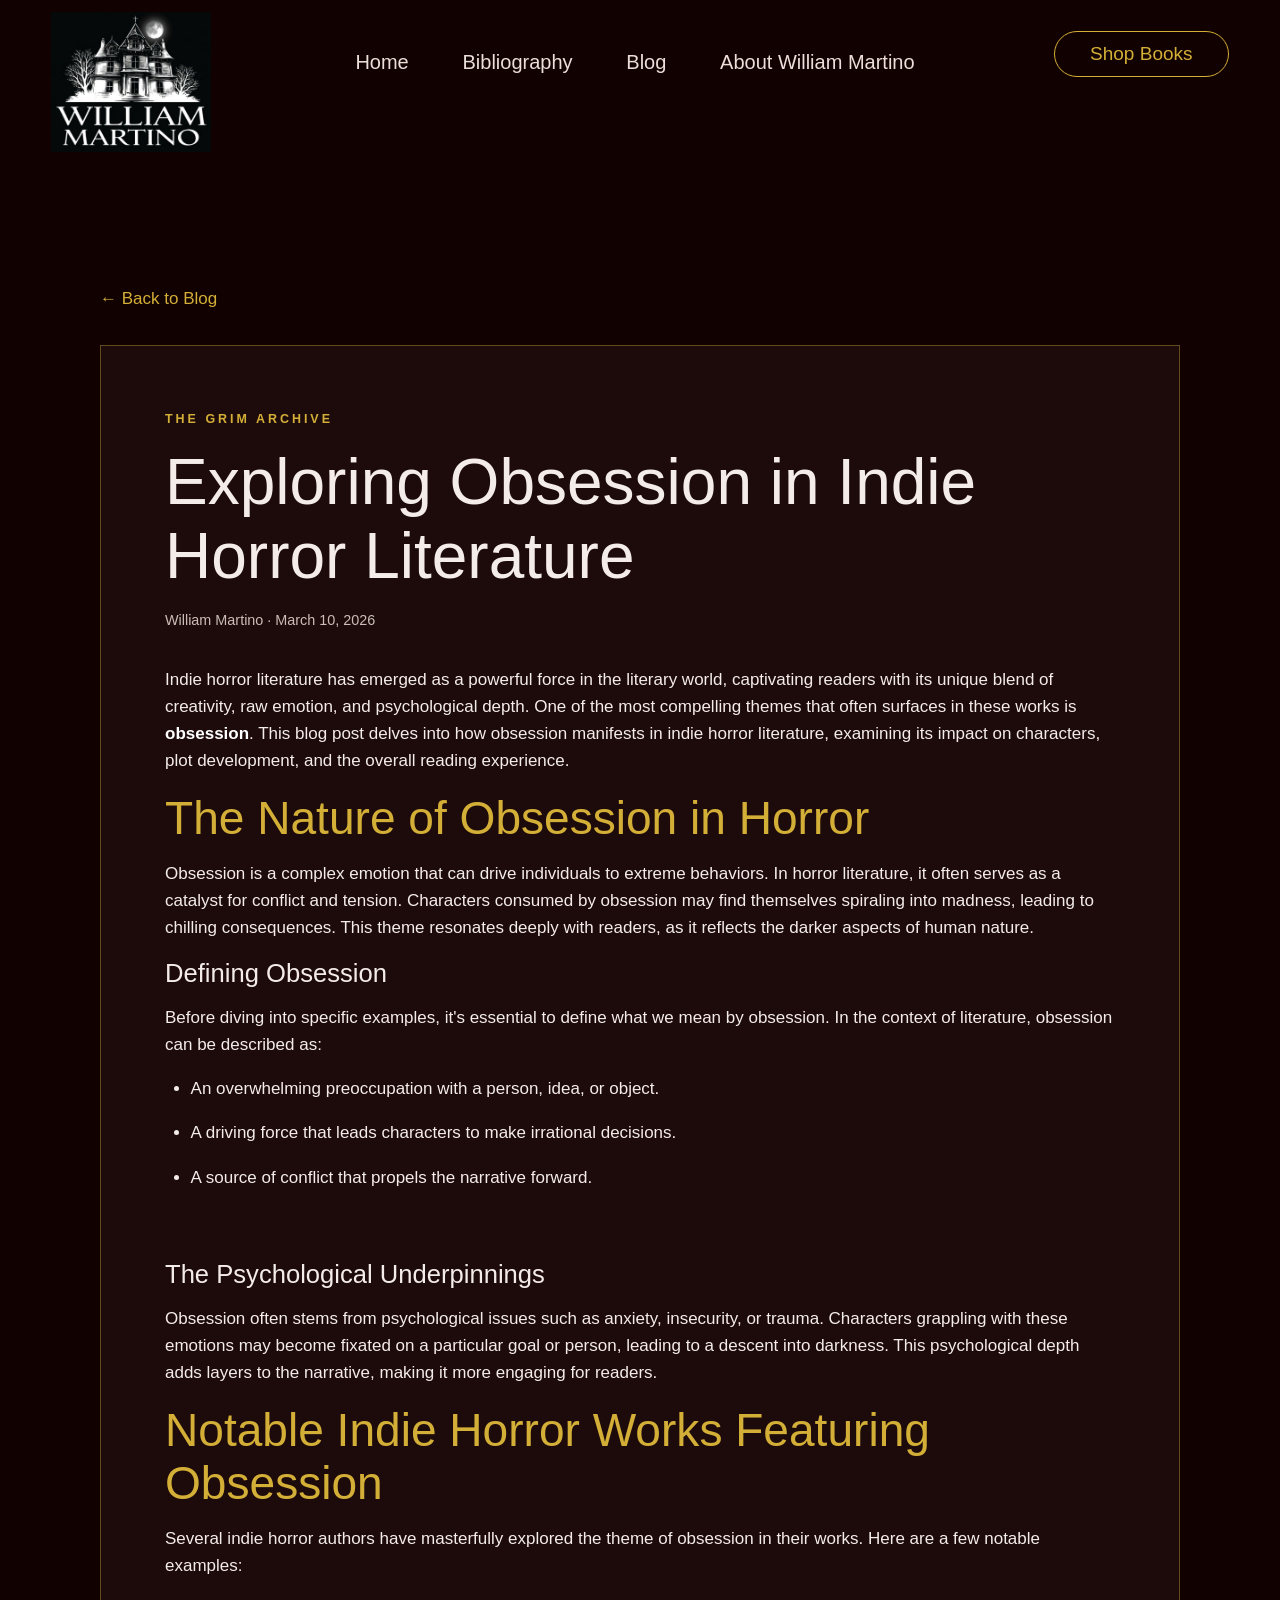
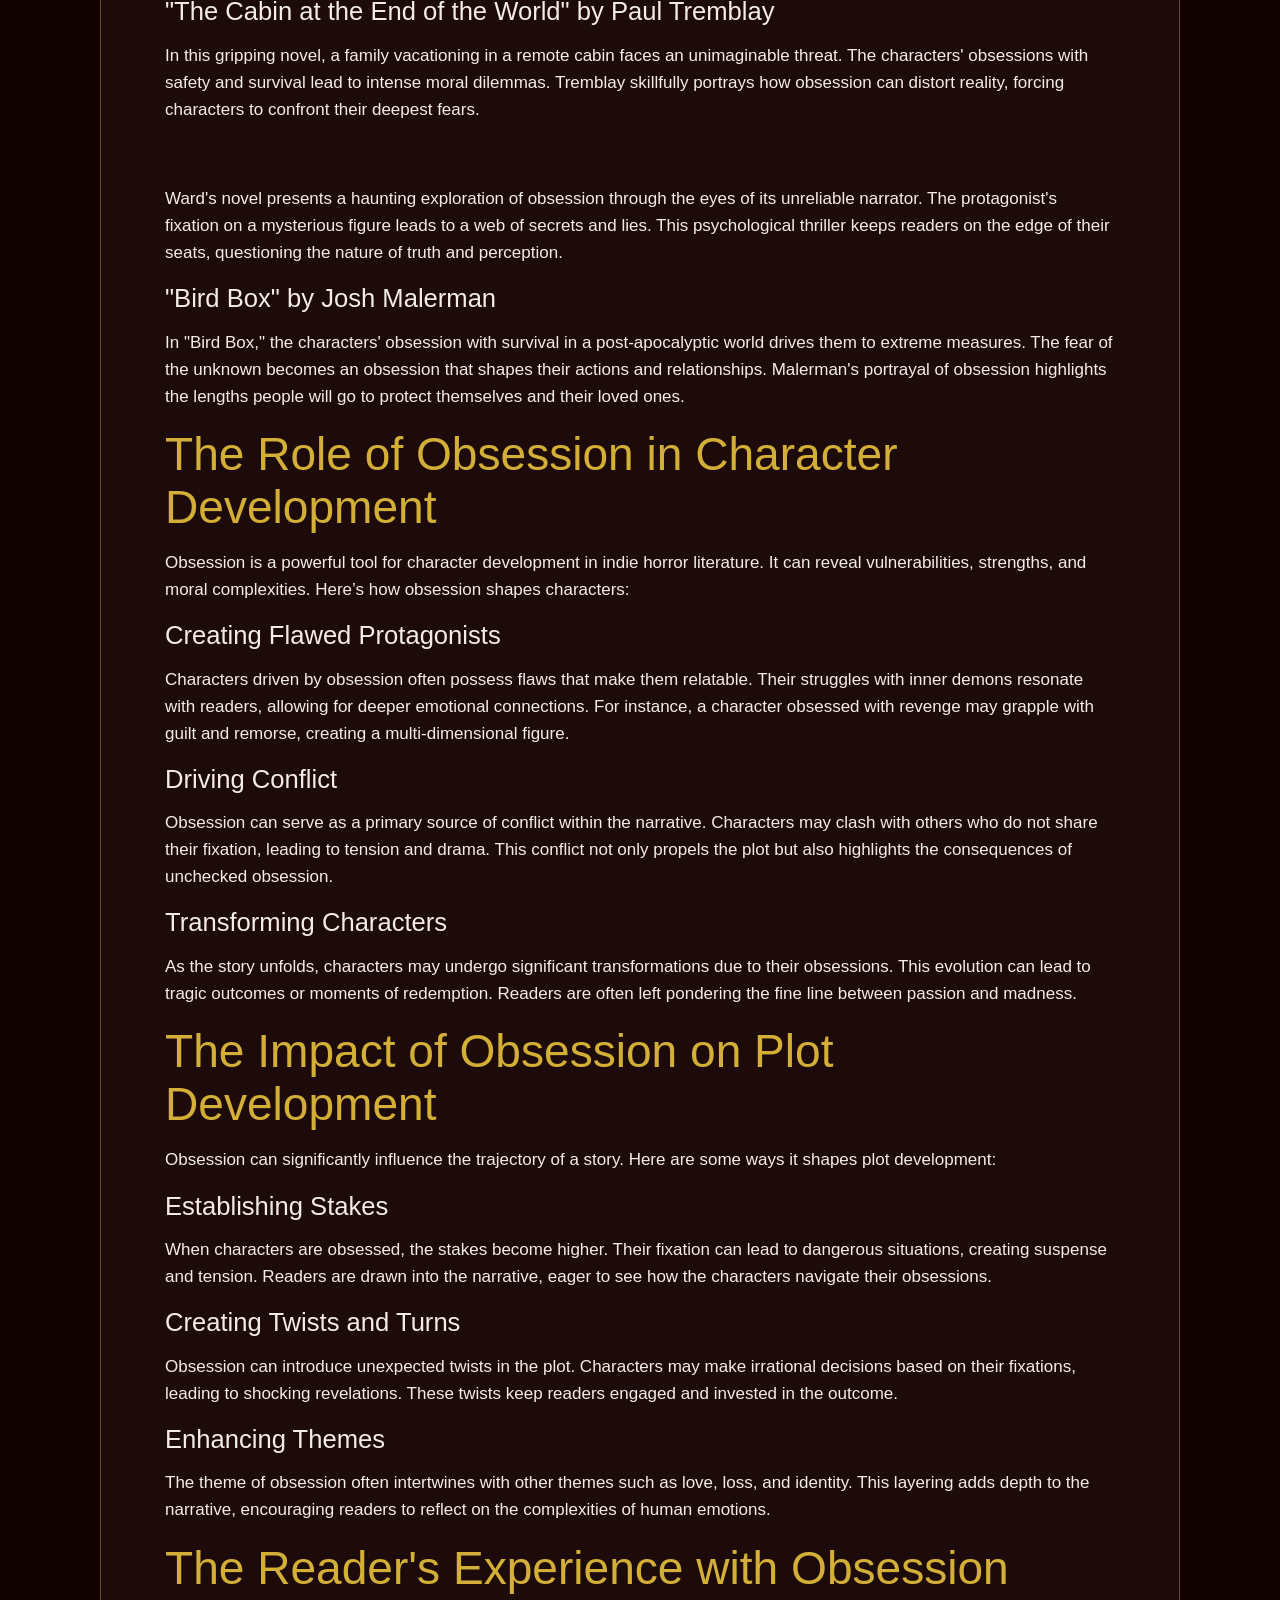
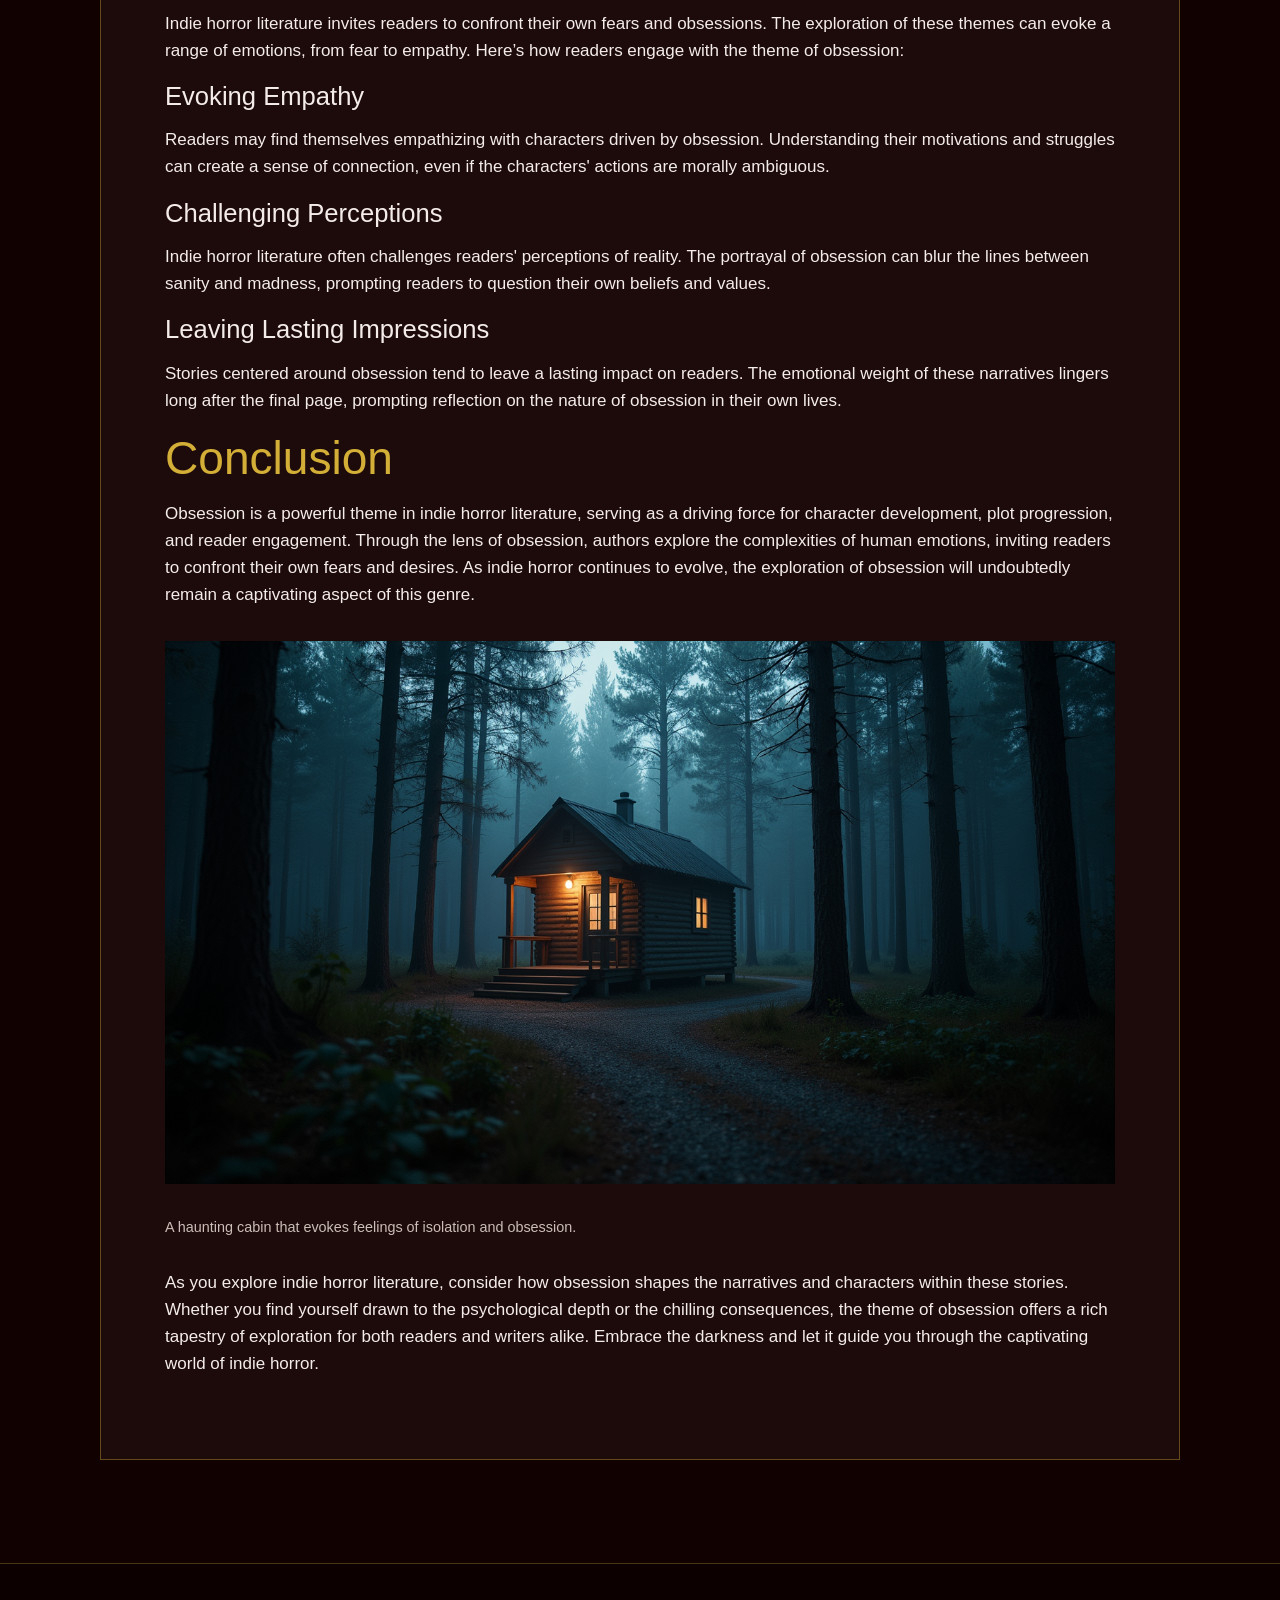
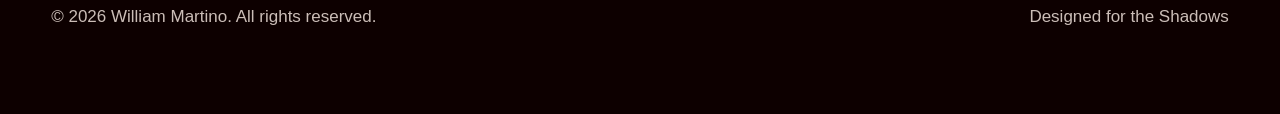
<file: 03-exploring-obsession.html>
<!DOCTYPE html>
<html lang="en">
<head>
  <meta charset="utf-8">
  <meta name="viewport" content="width=device-width, initial-scale=1">
  <link rel="stylesheet" href="styles/custom.css">
  <meta name="description" content="Exploring Obsession in Indie Horror Literature — William Martino blog.">
</head>
<body class='wm-page wm-post  wsite-theme-light'>
  <a class="skip-link" href="#main">Skip to content</a>

  <header class="wm-header">
    <div class="wm-shell wm-header-inner">
      <a class="wm-brand" href="index.html" aria-label="William Martino home">
        <img src="images/william-martino-logo.jpg" alt="William Martino">
        <span class="wm-required-title" aria-hidden="true"></span>
      </a>

      <button class="wm-menu-toggle" type="button" aria-controls="wm-menu" aria-expanded="false">Menu</button>
      <nav id="wm-menu" class="wm-menu" aria-label="Primary navigation"><ul class="wsite-menu-default wm-menu-fallback">
  <li class="wsite-menu-item-wrap"><a class="wsite-menu-item" href="index.html">Home</a></li>
  <li class="wsite-menu-item-wrap"><a class="wsite-menu-item" href="bibliography.html">Bibliography</a></li>
  <li class="wsite-menu-item-wrap">
    <a class="wsite-menu-item" href="blog.html">Blog</a>
    <div class="wsite-menu-wrap">
      <ul class="wsite-menu">
        <li class="wsite-menu-subitem-wrap"><a class="wsite-menu-subitem" href="01-meet-william-martino.html"><span class="wsite-menu-title">Meet William Martino</span></a></li>
        <li class="wsite-menu-subitem-wrap"><a class="wsite-menu-subitem" href="02-the-battle-of-good-and-evil.html"><span class="wsite-menu-title">The Battle of Good and Evil</span></a></li>
        <li class="wsite-menu-subitem-wrap"><a class="wsite-menu-subitem" href="03-exploring-obsession.html"><span class="wsite-menu-title">Exploring Obsession</span></a></li>
        <li class="wsite-menu-subitem-wrap"><a class="wsite-menu-subitem" href="04-Blood-Pact.html"><span class="wsite-menu-title">Blood Pact / Pactbound Trilogy</span></a></li>
      </ul>
    </div>
  </li>
  <li class="wsite-menu-item-wrap"><a class="wsite-menu-item" href="about.html">About William Martino</a></li>
</ul></nav>

      <a class="wm-shop-button" href="https://www.amazon.com/stores/William-Martino/author/B0GW3162DM" target="_blank" rel="noopener">Shop Books</a>
    </div>
  </header>

  <main id="main" class="wm-section">
    <div class="wm-shell wm-post-shell">
      <a class="wm-back-link" href="blog.html">← Back to Blog</a>
      <article class="wm-post-content wm-import-post">
        <div class="wm-kicker">THE GRIM ARCHIVE</div>
        <h1>Exploring Obsession in Indie Horror Literature</h1>
        <p class="wm-blog-meta">William Martino · March 10, 2026</p>
<p>Indie horror literature has emerged as a powerful force in the literary world, captivating readers with its unique blend of creativity, raw emotion, and psychological depth. One of the most compelling themes that often surfaces in these works is <strong>obsession</strong>. This blog post delves into how obsession manifests in indie horror literature, examining its impact on characters, plot development, and the overall reading experience.</p>

<h2>The Nature of Obsession in Horror</h2>

<p>Obsession is a complex emotion that can drive individuals to extreme behaviors. In horror literature, it often serves as a catalyst for conflict and tension. Characters consumed by obsession may find themselves spiraling into madness, leading to chilling consequences. This theme resonates deeply with readers, as it reflects the darker aspects of human nature.</p>

<h3>Defining Obsession</h3>

<p>Before diving into specific examples, it's essential to define what we mean by obsession. In the context of literature, obsession can be described as:</p>

<ul><li><p>An overwhelming preoccupation with a person, idea, or object.</p></li><li><p>A driving force that leads characters to make irrational decisions.</p></li><li><p>A source of conflict that propels the narrative forward.</p><br></li></ul>

<h3>The Psychological Underpinnings</h3>

<p>Obsession often stems from psychological issues such as anxiety, insecurity, or trauma. Characters grappling with these emotions may become fixated on a particular goal or person, leading to a descent into darkness. This psychological depth adds layers to the narrative, making it more engaging for readers.</p>

<h2>Notable Indie Horror Works Featuring Obsession</h2>

<p>Several indie horror authors have masterfully explored the theme of obsession in their works. Here are a few notable examples:</p>

<h3>"The Cabin at the End of the World" by Paul Tremblay</h3>

<p>In this gripping novel, a family vacationing in a remote cabin faces an unimaginable threat. The characters' obsessions with safety and survival lead to intense moral dilemmas. Tremblay skillfully portrays how obsession can distort reality, forcing characters to confront their deepest fears.</p>

<h3>"The Last House on Needless Street" by Catriona Ward</h3>

<p>Ward's novel presents a haunting exploration of obsession through the eyes of its unreliable narrator. The protagonist's fixation on a mysterious figure leads to a web of secrets and lies. This psychological thriller keeps readers on the edge of their seats, questioning the nature of truth and perception.</p>

<h3>"Bird Box" by Josh Malerman</h3>

<p>In "Bird Box," the characters' obsession with survival in a post-apocalyptic world drives them to extreme measures. The fear of the unknown becomes an obsession that shapes their actions and relationships. Malerman's portrayal of obsession highlights the lengths people will go to protect themselves and their loved ones.</p>

<h2>The Role of Obsession in Character Development</h2>

<p>Obsession is a powerful tool for character development in indie horror literature. It can reveal vulnerabilities, strengths, and moral complexities. Here’s how obsession shapes characters:</p>

<h3>Creating Flawed Protagonists</h3>

<p>Characters driven by obsession often possess flaws that make them relatable. Their struggles with inner demons resonate with readers, allowing for deeper emotional connections. For instance, a character obsessed with revenge may grapple with guilt and remorse, creating a multi-dimensional figure.</p>

<h3>Driving Conflict</h3>

<p>Obsession can serve as a primary source of conflict within the narrative. Characters may clash with others who do not share their fixation, leading to tension and drama. This conflict not only propels the plot but also highlights the consequences of unchecked obsession.</p>

<h3>Transforming Characters</h3>

<p>As the story unfolds, characters may undergo significant transformations due to their obsessions. This evolution can lead to tragic outcomes or moments of redemption. Readers are often left pondering the fine line between passion and madness.</p>

<h2>The Impact of Obsession on Plot Development</h2>

<p>Obsession can significantly influence the trajectory of a story. Here are some ways it shapes plot development:</p>

<h3>Establishing Stakes</h3>

<p>When characters are obsessed, the stakes become higher. Their fixation can lead to dangerous situations, creating suspense and tension. Readers are drawn into the narrative, eager to see how the characters navigate their obsessions.</p>

<h3>Creating Twists and Turns</h3>

<p>Obsession can introduce unexpected twists in the plot. Characters may make irrational decisions based on their fixations, leading to shocking revelations. These twists keep readers engaged and invested in the outcome.</p>

<h3>Enhancing Themes</h3>

<p>The theme of obsession often intertwines with other themes such as love, loss, and identity. This layering adds depth to the narrative, encouraging readers to reflect on the complexities of human emotions.</p>

<h2>The Reader's Experience with Obsession</h2>

<p>Indie horror literature invites readers to confront their own fears and obsessions. The exploration of these themes can evoke a range of emotions, from fear to empathy. Here’s how readers engage with the theme of obsession:</p>

<h3>Evoking Empathy</h3>

<p>Readers may find themselves empathizing with characters driven by obsession. Understanding their motivations and struggles can create a sense of connection, even if the characters' actions are morally ambiguous.</p>

<h3>Challenging Perceptions</h3>

<p>Indie horror literature often challenges readers' perceptions of reality. The portrayal of obsession can blur the lines between sanity and madness, prompting readers to question their own beliefs and values.</p>

<h3>Leaving Lasting Impressions</h3>

<p>Stories centered around obsession tend to leave a lasting impact on readers. The emotional weight of these narratives lingers long after the final page, prompting reflection on the nature of obsession in their own lives.</p>

<h2>Conclusion</h2>

<p>Obsession is a powerful theme in indie horror literature, serving as a driving force for character development, plot progression, and reader engagement. Through the lens of obsession, authors explore the complexities of human emotions, inviting readers to confront their own fears and desires. As indie horror continues to evolve, the exploration of obsession will undoubtedly remain a captivating aspect of this genre.</p>

<figure class="wm-post-figure">
  <img src="images/blog-obsession.png" alt="Eye-level view of a dimly lit cabin in the woods" data-original-wix="https://static.wixstatic.com/media/6cf3d6_564ac20d22a243a0a12eda8949fc3243~mv2.png">
  <figcaption>A haunting cabin that evokes feelings of isolation and obsession.</figcaption>
</figure>

<p>As you explore indie horror literature, consider how obsession shapes the narratives and characters within these stories. Whether you find yourself drawn to the psychological depth or the chilling consequences, the theme of obsession offers a rich tapestry of exploration for both readers and writers alike. Embrace the darkness and let it guide you through the captivating world of indie horror.</p>
      </article>
    </div>
  </main>

  

  <footer class="wm-footer">
    <div class="wm-shell wm-footer-inner">
      <p>© 2026 William Martino. All rights reserved.</p>
      <p>Designed for the Shadows</p>
      
    </div>
  </footer>
  <script src="scripts/custom.js" defer></script>
</body>
</html>
</file>
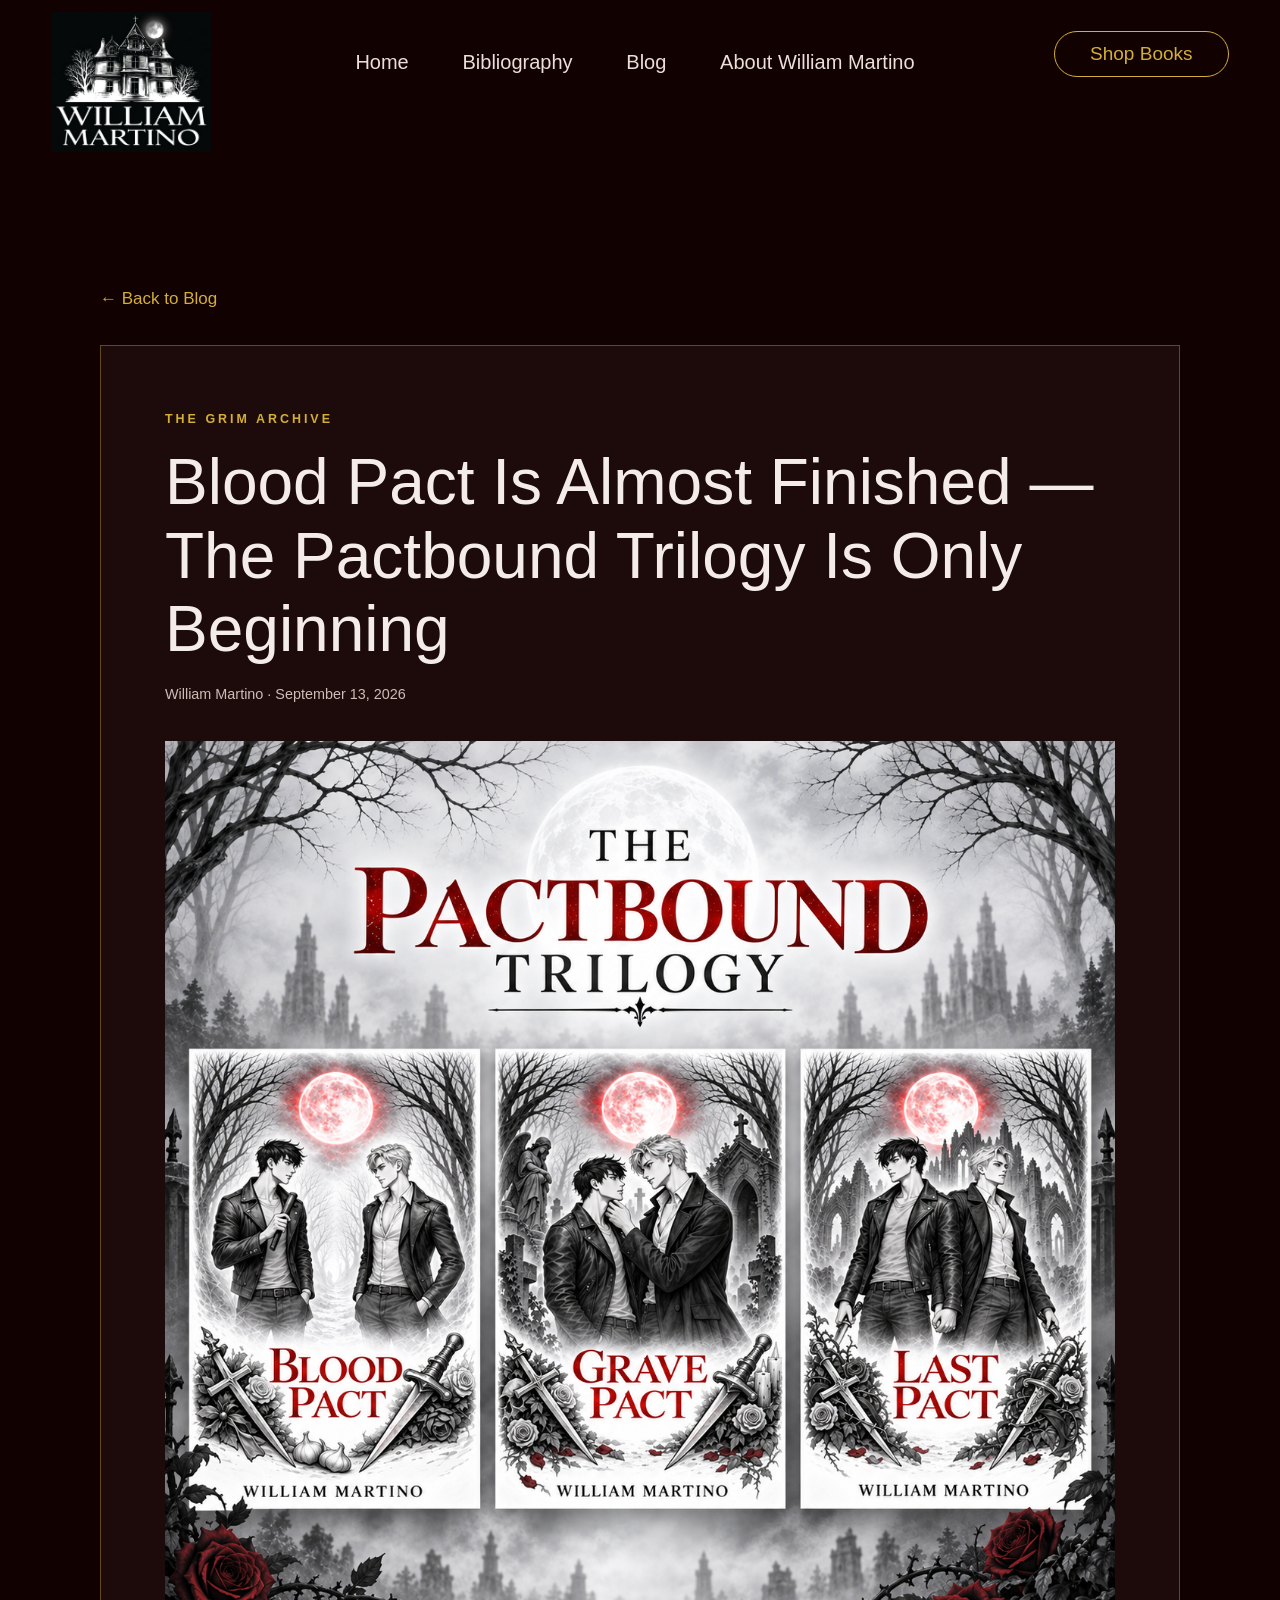
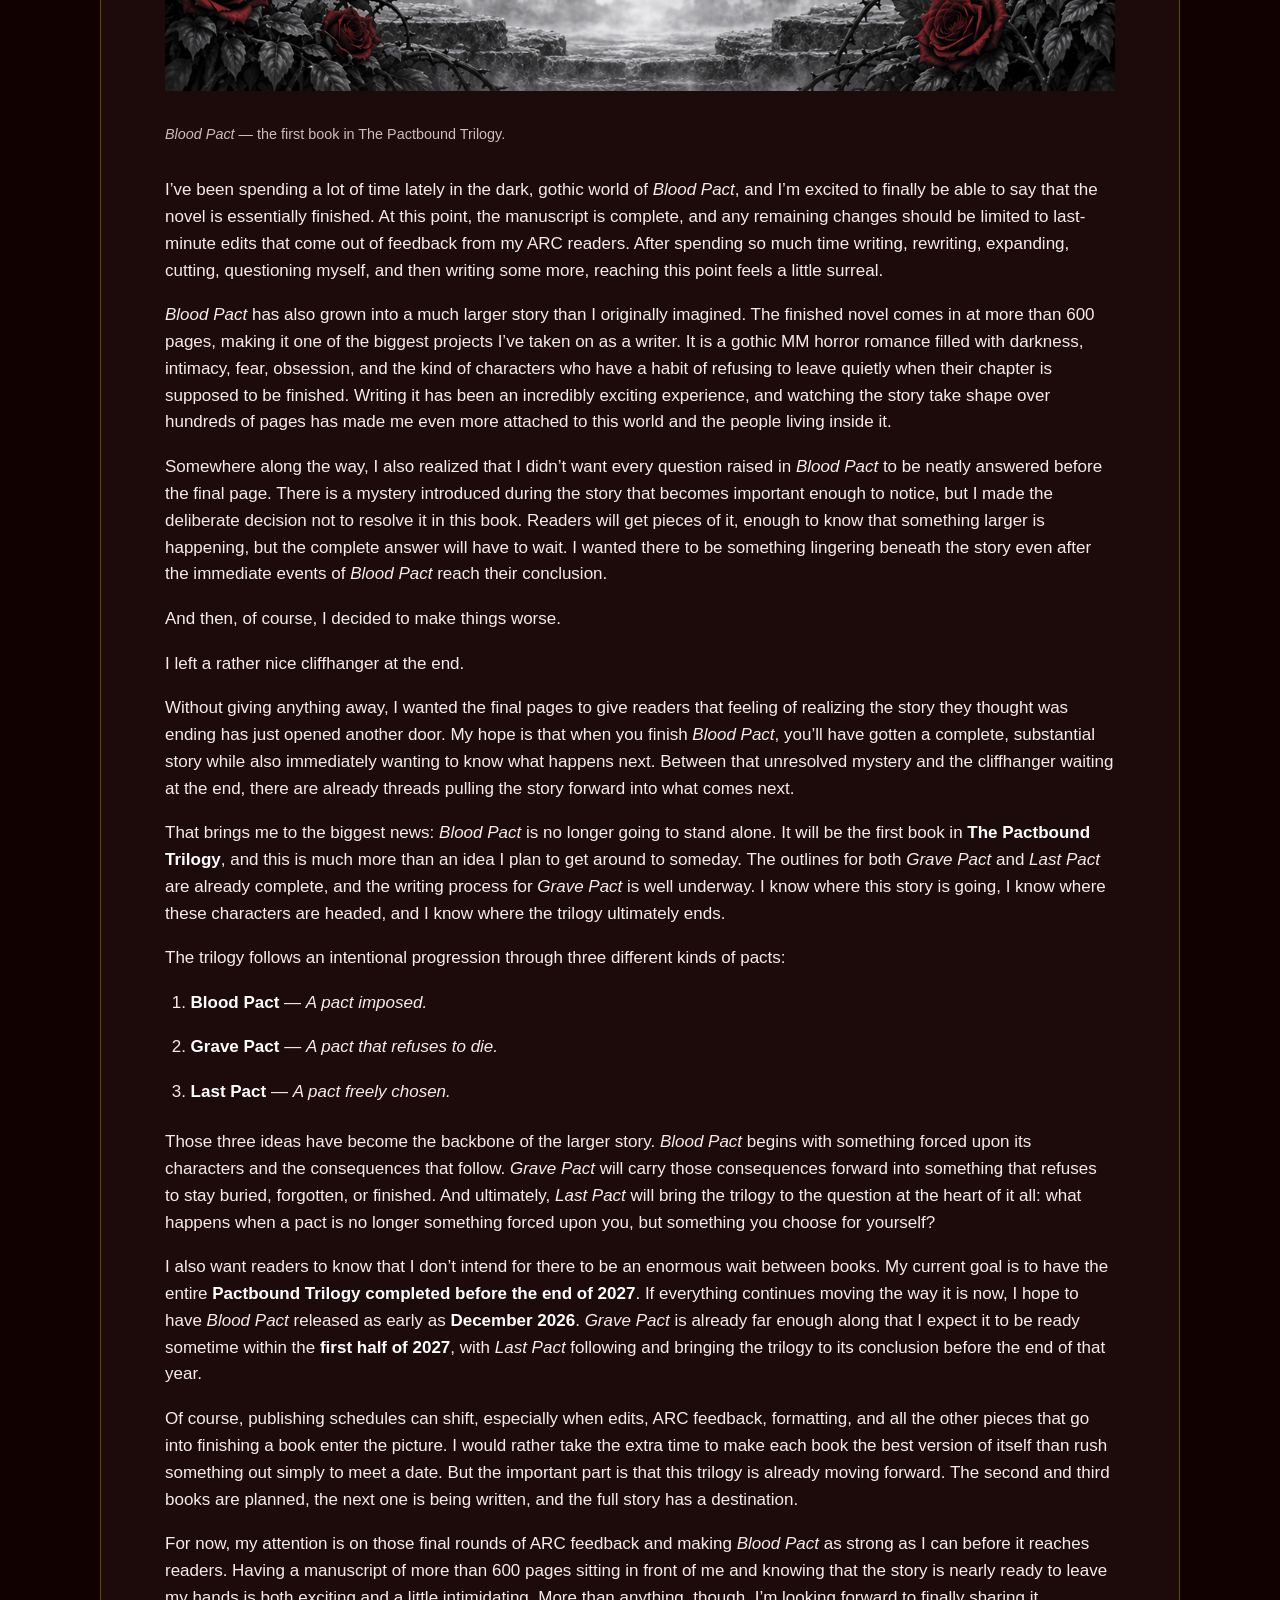
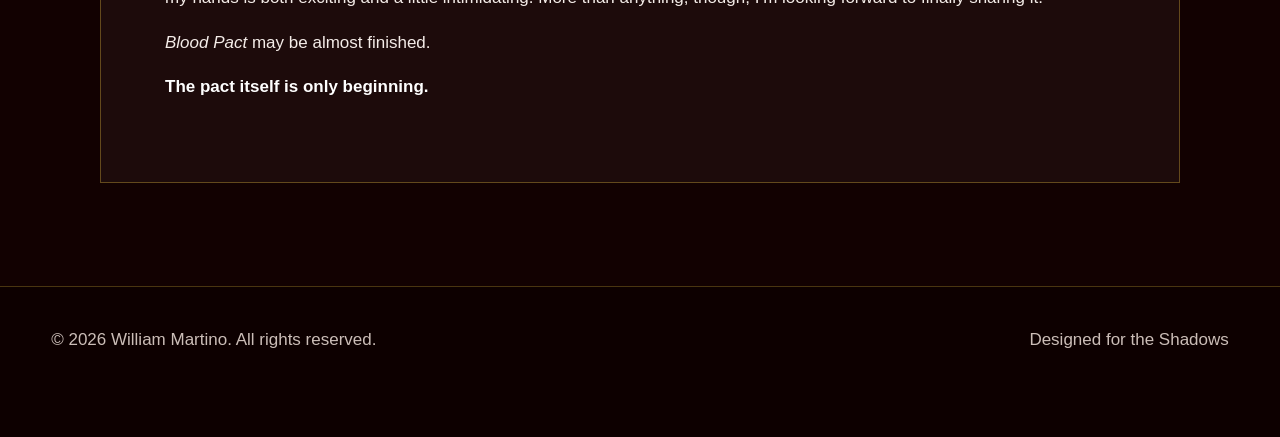
<file: 04-Blood-Pact.html>
<!DOCTYPE html>
<html lang="en">
<head>
  <meta charset="utf-8">
  <meta name="viewport" content="width=device-width, initial-scale=1">
  <link rel="stylesheet" href="styles/custom.css">
  <meta name="description" content="Blood Pact is nearly finished, and William Martino reveals The Pactbound Trilogy, including Grave Pact and Last Pact.">
  <title>Blood Pact Is Almost Finished — The Pactbound Trilogy Is Only Beginning | William Martino</title>
</head>
<body class='wm-page wm-post wsite-theme-light'>
  <a class="skip-link" href="#main">Skip to content</a>
  <header class="wm-header">
    <div class="wm-shell wm-header-inner">
      <a class="wm-brand" href="index.html" aria-label="William Martino home">
        <img src="images/william-martino-logo.jpg" alt="William Martino">
      </a>
      <button class="wm-menu-toggle" type="button" aria-controls="wm-menu" aria-expanded="false">Menu</button>
      <nav id="wm-menu" class="wm-menu" aria-label="Primary navigation"><ul class="wsite-menu-default wm-menu-fallback">
  <li class="wsite-menu-item-wrap"><a class="wsite-menu-item" href="index.html">Home</a></li>
  <li class="wsite-menu-item-wrap"><a class="wsite-menu-item" href="bibliography.html">Bibliography</a></li>
  <li class="wsite-menu-item-wrap">
    <a class="wsite-menu-item" href="blog.html">Blog</a>
    <div class="wsite-menu-wrap">
      <ul class="wsite-menu">
        <li class="wsite-menu-subitem-wrap"><a class="wsite-menu-subitem" href="01-meet-william-martino.html"><span class="wsite-menu-title">Meet William Martino</span></a></li>
        <li class="wsite-menu-subitem-wrap"><a class="wsite-menu-subitem" href="02-the-battle-of-good-and-evil.html"><span class="wsite-menu-title">The Battle of Good and Evil</span></a></li>
        <li class="wsite-menu-subitem-wrap"><a class="wsite-menu-subitem" href="03-exploring-obsession.html"><span class="wsite-menu-title">Exploring Obsession</span></a></li>
        <li class="wsite-menu-subitem-wrap"><a class="wsite-menu-subitem" href="04-Blood-Pact.html"><span class="wsite-menu-title">Blood Pact / Pactbound Trilogy</span></a></li>
      </ul>
    </div>
  </li>
  <li class="wsite-menu-item-wrap"><a class="wsite-menu-item" href="about.html">About William Martino</a></li>
</ul></nav>
      <a class="wm-shop-button" href="https://www.amazon.com/stores/William-Martino/author/B0GW3162DM" target="_blank" rel="noopener">Shop Books</a>
    </div>
  </header>
  <main id="main" class="wm-section">
    <div class="wm-shell wm-post-shell">
      <a class="wm-back-link" href="blog.html">← Back to Blog</a>
      <article class="wm-post-content wm-import-post">
        <div class="wm-kicker">THE GRIM ARCHIVE</div>
        <h1>Blood Pact Is Almost Finished — The Pactbound Trilogy Is Only Beginning</h1>
        <p class="wm-blog-meta">William Martino · September 13, 2026</p>
        <figure class="wm-post-figure">
          <img src="images/Pactbound-Trilogy-annuncement.png" alt="Blood Pact: MM enemies-to-lovers horror romance book cover">
          <figcaption><em>Blood Pact</em> — the first book in The Pactbound Trilogy.</figcaption>
        </figure>
        <p>I’ve been spending a lot of time lately in the dark, gothic world of <em>Blood Pact</em>, and I’m excited to finally be able to say that the novel is essentially finished. At this point, the manuscript is complete, and any remaining changes should be limited to last-minute edits that come out of feedback from my ARC readers. After spending so much time writing, rewriting, expanding, cutting, questioning myself, and then writing some more, reaching this point feels a little surreal.</p>
        <p><em>Blood Pact</em> has also grown into a much larger story than I originally imagined. The finished novel comes in at more than 600 pages, making it one of the biggest projects I’ve taken on as a writer. It is a gothic MM horror romance filled with darkness, intimacy, fear, obsession, and the kind of characters who have a habit of refusing to leave quietly when their chapter is supposed to be finished. Writing it has been an incredibly exciting experience, and watching the story take shape over hundreds of pages has made me even more attached to this world and the people living inside it.</p>
        <p>Somewhere along the way, I also realized that I didn’t want every question raised in <em>Blood Pact</em> to be neatly answered before the final page. There is a mystery introduced during the story that becomes important enough to notice, but I made the deliberate decision not to resolve it in this book. Readers will get pieces of it, enough to know that something larger is happening, but the complete answer will have to wait. I wanted there to be something lingering beneath the story even after the immediate events of <em>Blood Pact</em> reach their conclusion.</p>
        <p>And then, of course, I decided to make things worse.</p>
        <p>I left a rather nice cliffhanger at the end.</p>
        <p>Without giving anything away, I wanted the final pages to give readers that feeling of realizing the story they thought was ending has just opened another door. My hope is that when you finish <em>Blood Pact</em>, you’ll have gotten a complete, substantial story while also immediately wanting to know what happens next. Between that unresolved mystery and the cliffhanger waiting at the end, there are already threads pulling the story forward into what comes next.</p>
        <p>That brings me to the biggest news: <em>Blood Pact</em> is no longer going to stand alone. It will be the first book in <strong>The Pactbound Trilogy</strong>, and this is much more than an idea I plan to get around to someday. The outlines for both <em>Grave Pact</em> and <em>Last Pact</em> are already complete, and the writing process for <em>Grave Pact</em> is well underway. I know where this story is going, I know where these characters are headed, and I know where the trilogy ultimately ends.</p>
        <p>The trilogy follows an intentional progression through three different kinds of pacts:</p>
        <ol>
          <li><p><strong>Blood Pact</strong> — <em>A pact imposed.</em></p></li>
          <li><p><strong>Grave Pact</strong> — <em>A pact that refuses to die.</em></p></li>
          <li><p><strong>Last Pact</strong> — <em>A pact freely chosen.</em></p></li>
        </ol>
        <p>Those three ideas have become the backbone of the larger story. <em>Blood Pact</em> begins with something forced upon its characters and the consequences that follow. <em>Grave Pact</em> will carry those consequences forward into something that refuses to stay buried, forgotten, or finished. And ultimately, <em>Last Pact</em> will bring the trilogy to the question at the heart of it all: what happens when a pact is no longer something forced upon you, but something you choose for yourself?</p>
        <p>I also want readers to know that I don’t intend for there to be an enormous wait between books. My current goal is to have the entire <strong>Pactbound Trilogy completed before the end of 2027</strong>. If everything continues moving the way it is now, I hope to have <em>Blood Pact</em> released as early as <strong>December 2026</strong>. <em>Grave Pact</em> is already far enough along that I expect it to be ready sometime within the <strong>first half of 2027</strong>, with <em>Last Pact</em> following and bringing the trilogy to its conclusion before the end of that year.</p>
        <p>Of course, publishing schedules can shift, especially when edits, ARC feedback, formatting, and all the other pieces that go into finishing a book enter the picture. I would rather take the extra time to make each book the best version of itself than rush something out simply to meet a date. But the important part is that this trilogy is already moving forward. The second and third books are planned, the next one is being written, and the full story has a destination.</p>
        <p>For now, my attention is on those final rounds of ARC feedback and making <em>Blood Pact</em> as strong as I can before it reaches readers. Having a manuscript of more than 600 pages sitting in front of me and knowing that the story is nearly ready to leave my hands is both exciting and a little intimidating. More than anything, though, I’m looking forward to finally sharing it.</p>
        <p><em>Blood Pact</em> may be almost finished.</p>
        <p><strong>The pact itself is only beginning.</strong></p>
      </article>
    </div>
  </main>
  <footer class="wm-footer">
    <div class="wm-shell wm-footer-inner">
      <p>© 2026 William Martino. All rights reserved.</p>
      <p>Designed for the Shadows</p>
    </div>
  </footer>
  <script src="scripts/custom.js" defer></script>
</body>
</html>
</file>
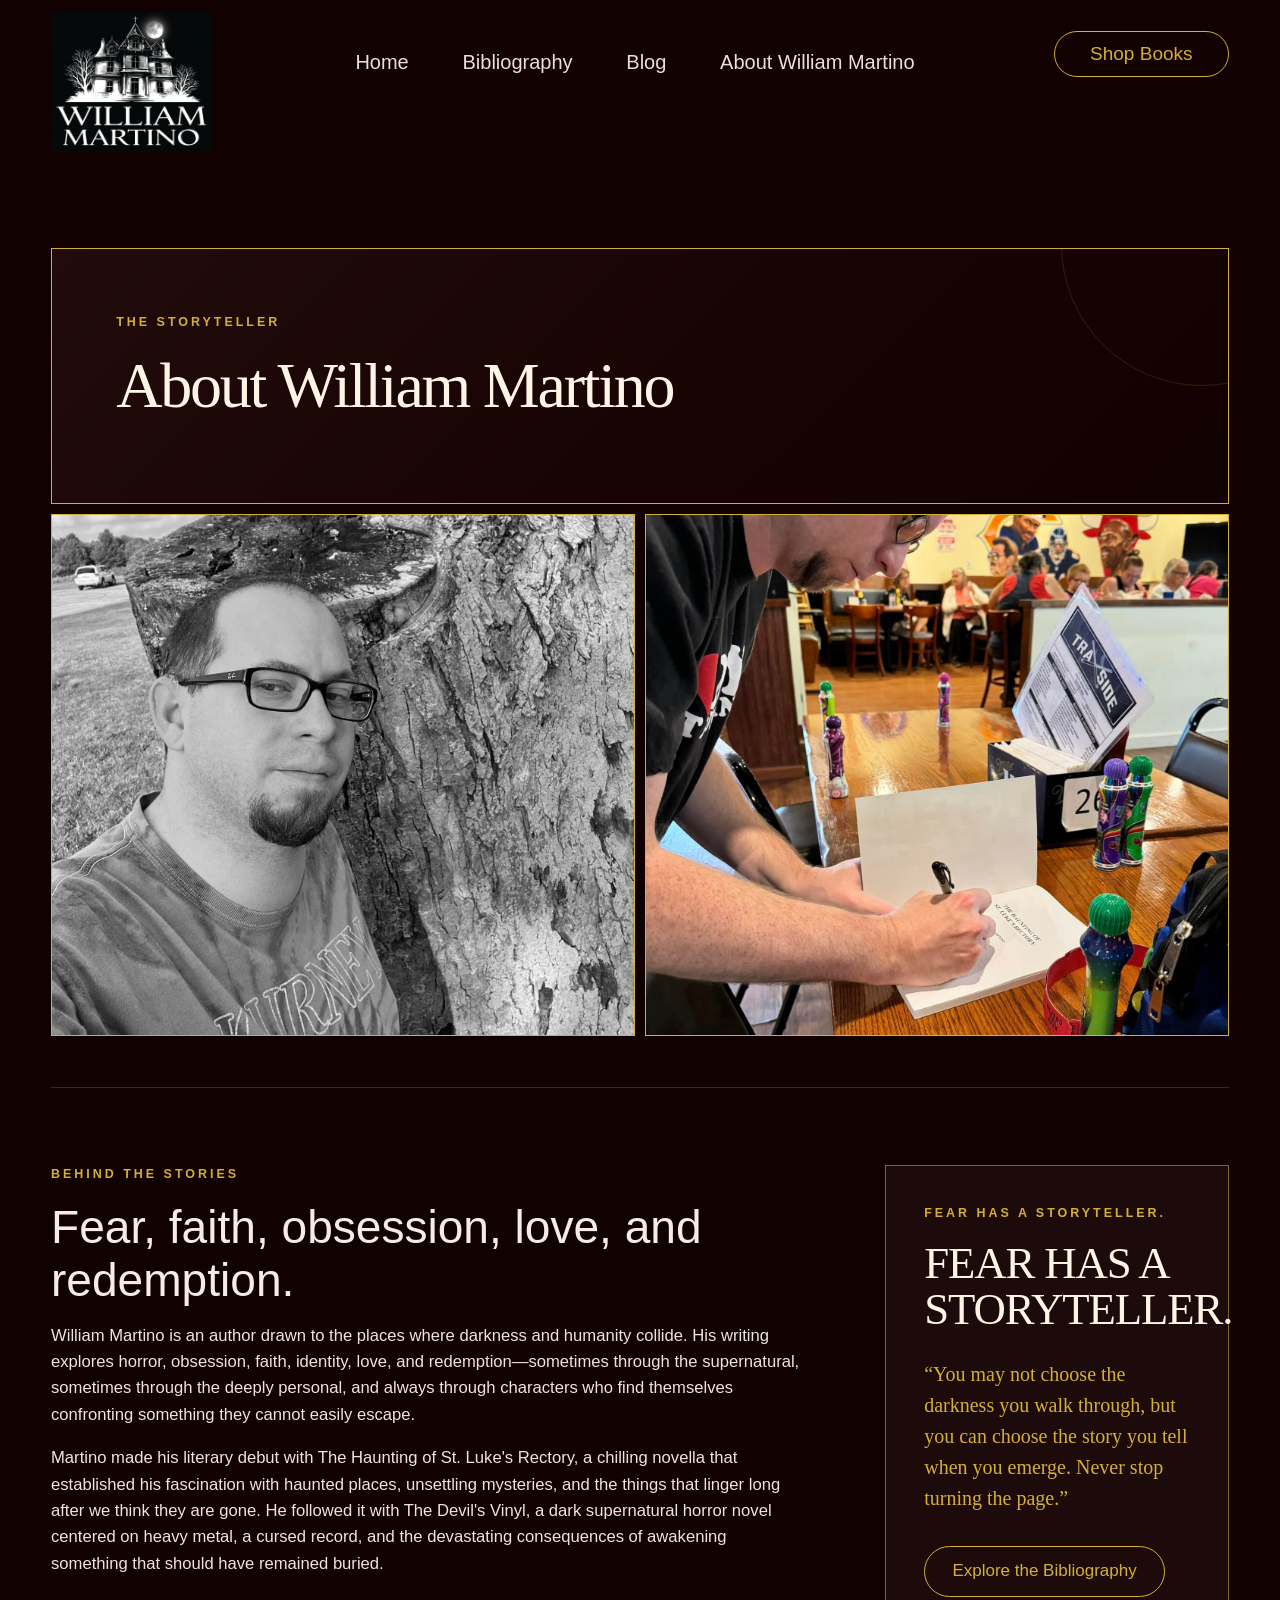
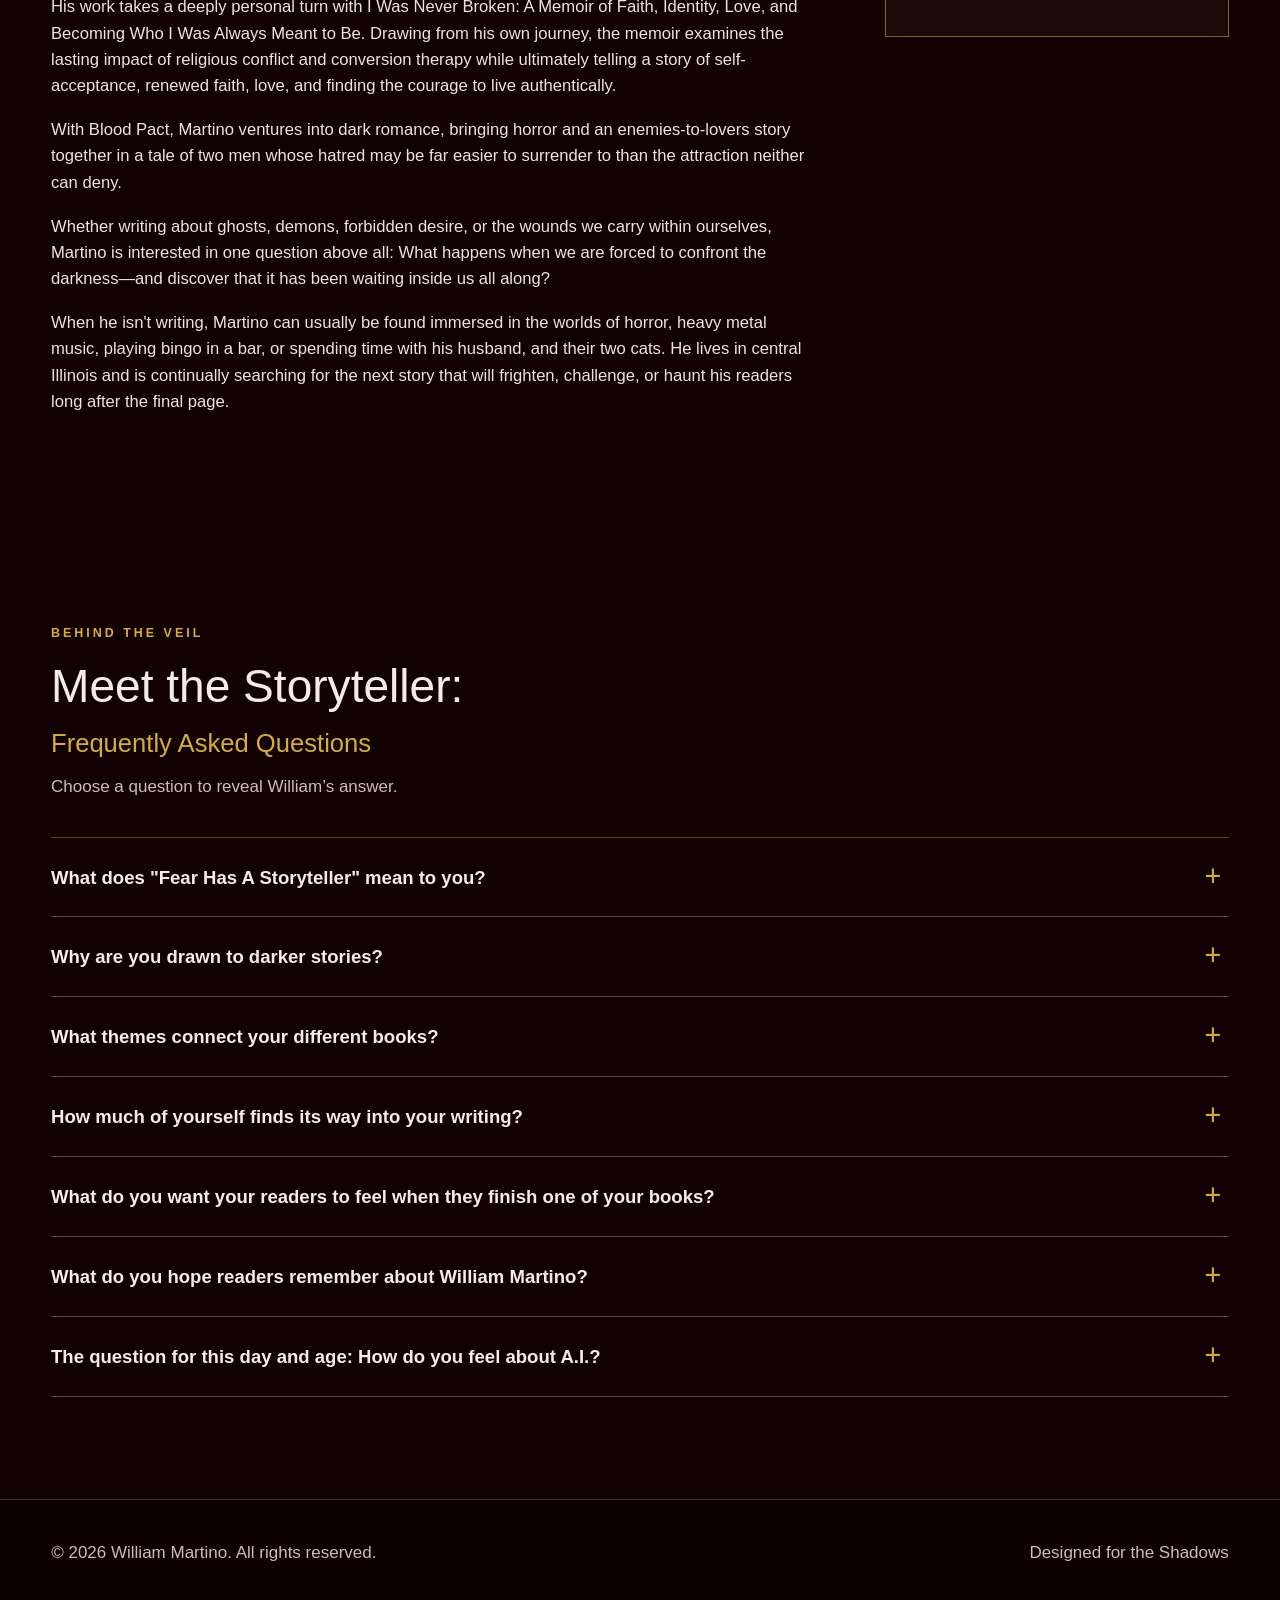
<file: about-william-martino.html>
<!DOCTYPE html>
<html lang="en">
<head>
  <!-- Static site prepared for GitHub + Cloudflare Pages -->
  <meta charset="utf-8">
  <meta name="viewport" content="width=device-width, initial-scale=1">
  <link rel="stylesheet" href="styles/custom.css">
  <meta name="description" content="About William Martino, his books, themes, writing, and frequently asked questions.">
  <title>About William Martino | Indie Horror Author</title>
</head>
<body class='wm-page wm-about  wsite-theme-light'>
  <a class="skip-link" href="#main">Skip to content</a>

  <header class="wm-header">
    <div class="wm-shell wm-header-inner">
      <a class="wm-brand" href="index.html" aria-label="William Martino home">
        <img src="images/william-martino-logo.jpg" alt="William Martino">
        <span class="wm-required-title">William Martino</span>
      </a>

      <button class="wm-menu-toggle" type="button" aria-controls="wm-menu" aria-expanded="false">Menu</button>
      <nav id="wm-menu" class="wm-menu" aria-label="Primary navigation"><ul class="wsite-menu-default">
  <li class="wsite-menu-item-wrap"><a class="wsite-menu-item" href="index.html">Home</a></li>
  <li class="wsite-menu-item-wrap"><a class="wsite-menu-item" href="bibliography.html">Bibliography</a></li>
  <li class="wsite-menu-item-wrap">
    <a class="wsite-menu-item" href="blog.html">Blog</a>
    <div class="wsite-menu-wrap">
      <ul class="wsite-menu">
        <li class="wsite-menu-subitem-wrap"><a class="wsite-menu-subitem" href="01-meet-william-martino.html">Meet William Martino</a></li>
        <li class="wsite-menu-subitem-wrap"><a class="wsite-menu-subitem" href="02-the-battle-of-good-and-evil.html">The Battle of Good and Evil</a></li>
        <li class="wsite-menu-subitem-wrap"><a class="wsite-menu-subitem" href="03-exploring-obsession.html">Exploring Obsession</a></li>
      </ul>
    </div>
  </li>
  <li class="wsite-menu-item-wrap"><a class="wsite-menu-item" href="about.html">About William Martino</a></li>
</ul></nav>

      <a class="wm-shop-button" href="https://www.amazon.com/stores/William-Martino/author/B0GW3162DM?ref=sr_ntt_srch_lnk_2&qid=1788840681&sr=8-2&shoppingPortalEnabled=true&ccs_id=05f1d7eb-0b42-4247-9d75-697154f0a7e5" target="_blank" rel="noopener">Shop Books</a>
    </div>
  </header>

  <main id="main">
    <section class="wm-section wm-shell wm-about-intro">
      <div class="wm-about-banner">
        <div class="wm-kicker">THE STORYTELLER</div>
        <h1>About William Martino</h1>
      </div>

      <div class="wm-about-images" aria-label="William Martino author photographs">
        <figure class="wm-about-photo">
          <img src="images/about-author-photo.jpg" alt="William Martino">
        </figure>
        <figure class="wm-about-photo">
          <img src="images/about-book-signing.jpg" alt="William Martino signing a book">
        </figure>
      </div>
    </section>

    <section class="wm-section wm-shell wm-about-story">
      <div class="wm-about-story-grid">
        <article class="wm-about-copy wm-prose">
          <div class="wm-kicker">BEHIND THE STORIES</div>
          <h2>Fear, faith, obsession, love, and redemption.</h2>
          <p>William Martino is an author drawn to the places where darkness and humanity collide. His writing explores horror, obsession, faith, identity, love, and redemption—sometimes through the supernatural, sometimes through the deeply personal, and always through characters who find themselves confronting something they cannot easily escape.</p><p>Martino made his literary debut with The Haunting of St. Luke's Rectory, a chilling novella that established his fascination with haunted places, unsettling mysteries, and the things that linger long after we think they are gone. He followed it with The Devil's Vinyl, a dark supernatural horror novel centered on heavy metal, a cursed record, and the devastating consequences of awakening something that should have remained buried.</p><p>His work takes a deeply personal turn with I Was Never Broken: A Memoir of Faith, Identity, Love, and Becoming Who I Was Always Meant to Be. Drawing from his own journey, the memoir examines the lasting impact of religious conflict and conversion therapy while ultimately telling a story of self-acceptance, renewed faith, love, and finding the courage to live authentically.</p><p>With Blood Pact, Martino ventures into dark romance, bringing horror and an enemies-to-lovers story together in a tale of two men whose hatred may be far easier to surrender to than the attraction neither can deny.</p><p>Whether writing about ghosts, demons, forbidden desire, or the wounds we carry within ourselves, Martino is interested in one question above all: What happens when we are forced to confront the darkness—and discover that it has been waiting inside us all along?</p><p>When he isn't writing, Martino can usually be found immersed in the worlds of horror, heavy metal music, playing bingo in a bar, or spending time with his husband, and their two cats. He lives in central Illinois and is continually searching for the next story that will frighten, challenge, or haunt his readers long after the final page.</p>
        </article>

        <aside class="wm-about-callout" aria-label="William Martino motto">
          <div class="wm-kicker">FEAR HAS A STORYTELLER.</div>
          <p class="wm-about-mark">FEAR HAS A<br>STORYTELLER.</p>
          <blockquote>“You may not choose the darkness you walk through, but you can choose the story you tell when you emerge. Never stop turning the page.”</blockquote>
          <a class="wm-outline-button" href="bibliography.html">Explore the Bibliography</a>
        </aside>
      </div>
    </section>

    <section class="wm-section wm-shell wm-faqs" data-wm-accordion="single">
      <div class="wm-section-heading wm-faq-heading">
        <div class="wm-kicker">BEHIND THE VEIL</div>
        <h2>Meet the Storyteller:</h2>
        <h3>Frequently Asked Questions</h3>
        <p>Choose a question to reveal William’s answer.</p>
      </div>
      <details class="wm-faq">
<summary>What does "Fear Has A Storyteller" mean to you?</summary>
<div class="wm-faq-answer"><p>My own experiences growing up have shaped the way I see fear, and my lifelong interest in horror—both in books and in film—has given me even more inspiration. The horror writers and filmmakers I admire all have their own signature scares, their own voices, and their own way of telling stories that stay with us. Now, through my own writing, I put forward mine.</p><p>Fear is one of the most universal emotions we experience. It can be loud and overwhelming, or quiet and almost invisible, but in one way or another, it often becomes part of the stories we tell about ourselves, about others, and about the world around us. Sometimes fear drives us. Sometimes it changes us. Sometimes it reveals something about who we really are.</p><p>To me, "Fear Has A Storyteller" means that fear is never just an emotion. Behind every fear, there is a story—and I want to be the one who tells it.</p></div>
</details>
<details class="wm-faq">
<summary>Why are you drawn to darker stories?</summary>
<div class="wm-faq-answer"><p>I'm not sure I can point to one exact reason why I've always been drawn to darker stories. I think part of it is that I've always enjoyed being scared—when the fear is something I choose. There is something exciting about stepping into a frightening story, knowing I can experience that tension, uncertainty, and adrenaline from a safe distance.</p><p>Maybe some of that connection comes from the very real fears I experienced growing up, and maybe it doesn't. I don't think I need to have a perfect explanation for it. What I do know is that horror has always captured my imagination more strongly than almost any other kind of story. Darkness, suspense, the unknown, and the things people do when they are afraid have always interested me.</p><p>For a long time, romance was almost the opposite. Romantic stories simply didn't connect with me in the same way. That changed later in my life, when I met my husband and was able to experience love in a way that felt real and personal to me. Since then, I've become much more interested in what happens when those two sides of storytelling meet—the darkness and the tenderness, fear and love, loss and connection.</p><p>Maybe that contrast is part of what draws me to the stories I write now. The darkness makes the moments of hope, love, and redemption mean even more.</p><p>There's a little side note here: writers have a saying of "you write what you know." This could not be more true, and it is certainly very true here.</p></div>
</details>
<details class="wm-faq">
<summary>What themes connect your different books?</summary>
<div class="wm-faq-answer"><p>Fear is probably the strongest thread connecting all of my books, but it is never the only one. Hope, love, friendship, loss, and some form of redemption tend to find their way into my stories as well. Sometimes that love is romantic, and sometimes it is simply the bond between people who refuse to give up one another.</p><p>Even my memoir, although it is nonfiction, carries many of these same themes. Fear may shape the circumstances, but hope and connection are often what gives those experiences meaning.</p><p>As previously mentioned, writers often say, "You write what you know." I know fear. I know hope. I know love, loss, friendship, and the need for redemption. Those experiences naturally become part of the stories I tell, no matter what genre I am writing in.</p></div>
</details>
<details class="wm-faq">
<summary>How much of yourself finds its way into your writing?</summary>
<div class="wm-faq-answer"><p>This goes back to that old writer's phrase again of "write what you know." In one way or another, I think eventually all of me finds its way into my writing.</p><p>The emotions my characters experience—fear, grief, anger, love, hope, uncertainty, loneliness, and everything in between—are emotions I have experienced myself. The circumstances may be fictional, and the characters may be nothing like me, but I understand the feelings behind what they are going through.</p><p>I've also drawn from my own experiences when creating challenges, conflicts, and even plot twists. Sometimes something I have lived through becomes the starting point for an idea, and then my imagination takes it somewhere completely different. A real emotion can become part of a fictional character. A memory can inspire a scene. An experience can become the foundation for a story that ultimately bears very little resemblance to what actually happened.</p><p>So while my books are not necessarily stories about me, there are pieces of me through throughout them. My experiences give me something to draw from, my emotions give the story something real, and my imagination decides where they go.</p></div>
</details>
<details class="wm-faq">
<summary>What do you want your readers to feel when they finish one of your books?</summary>
<div class="wm-faq-answer"><p>I want my readers to experience the emotional roller coaster of the story in much the same way we experience life itself. I want them to feel the fear, the uncertainty, the hope, the loss, the love, and the moments of relief or triumph right alongside the characters. More than anything, I want them to feel like they can relate to what they are reading. To me, that connection is one of the biggest things that makes a story successful.</p><p>When readers reach the end, I want them to feel that sense of triumph and to be able to celebrate and honor all that is good. Even in darker stories, I think those moments matter because they make the journey feel worthwhile.</p><p>At the same time, sometimes I want to leave readers wanting more. I want them to close the book still thinking about the characters, the world, and what might happen next. That gives me the opportunity to keep doing what I love—whether that means continuing a story they have become invested in or giving them an entirely new one to discover.</p><p>In the end, I get to keep telling stories, and readers get more of what brought them there in the first place: a great story they can feel connected to. To me, that is a win-win.</p></div>
</details>
<details class="wm-faq">
<summary>What do you hope readers remember about William Martino?</summary>
<div class="wm-faq-answer"><p>I hope readers remember me through the stories I leave behind. More than anything, I hope those stories encourage them to live—to experience everything life has to offer, even the parts we would rather avoid.</p><p>The difficult moments, the fear, the pain, the loss all have a way of teaching us something. They can make us more aware of what is good, more grateful for the people and moments that matter, and more determined to live as fully as we can.</p><p>If my stories leave readers with anything, I hope it is the reminder that life is meant to be felt, not just endured. To laugh when you can, to keep going when things are hard, to appreciate what is good while you have it, and to never take the people you care about for granted.</p><p>Above all, I hope they remember to love. Because in the end, no matter how dark the story becomes, love is what gives the rest of it meaning.</p></div>
</details>
<details class="wm-faq">
<summary>The question for this day and age: How do you feel about A.I.?</summary>
<div class="wm-faq-answer"><p>Artificial intelligence, or A.I., is both a blessing and a curse. The curse is obvious: there is a growing amount of low-quality, A.I.-generated material being passed off as if it were written by human authors. That can make it harder for genuinely thoughtful, carefully written work to stand out. A lot of writers I know are frustrated by that, and I understand why.</p><p>At the same time, A.I. can be an enormous help to independent authors who are often doing nearly everything by themselves. It can help organize ideas, develop characters, draft or refine book blurbs for the back cover, brainstorm cover concepts or create cover image designs, and assist with other tasks that an indie author may not always be able to afford to hire someone else to do.</p><p>I also use A.I. as an editing and brainstorming tool. It can quickly spot conflicting information, continuity problems, or places where a sentence or paragraph could flow better. My writing is my own, but I have used some its suggested changes, or used its text outputs (to various degrees of editing) in various places throughout my work. I may only change a handful of things per chapter, but having another useful tool available to catch these issues can be incredibly useful.</p><p>It has also helped me connect pieces of a story that I already had in mind (or written down) and suggest possible directions when I get stuck. More than once, it has helped me work through writer's block—not by replacing my imagination, but by giving me something to react to and build from.</p><p>That distinction matters to me. I do not see A.I. as the storyteller. The ideas, emotions, characters, choices, and final decisions are still mine. I see A.I. as another tool in the creative process. Used responsibly, It can help an independent author do more with limited resources. Used as a substitute for creativity and authorship, I think it can become part of the problem.</p></div>
</details>
    </section>
  </main>
<footer class="wm-footer">
    <div class="wm-shell wm-footer-inner">
      <p>© 2026 William Martino. All rights reserved.</p>
      <p>Designed for the Shadows</p>
      
    </div>
  </footer>
  <script src="scripts/custom.js" defer></script>
</body>
</html>
</file>
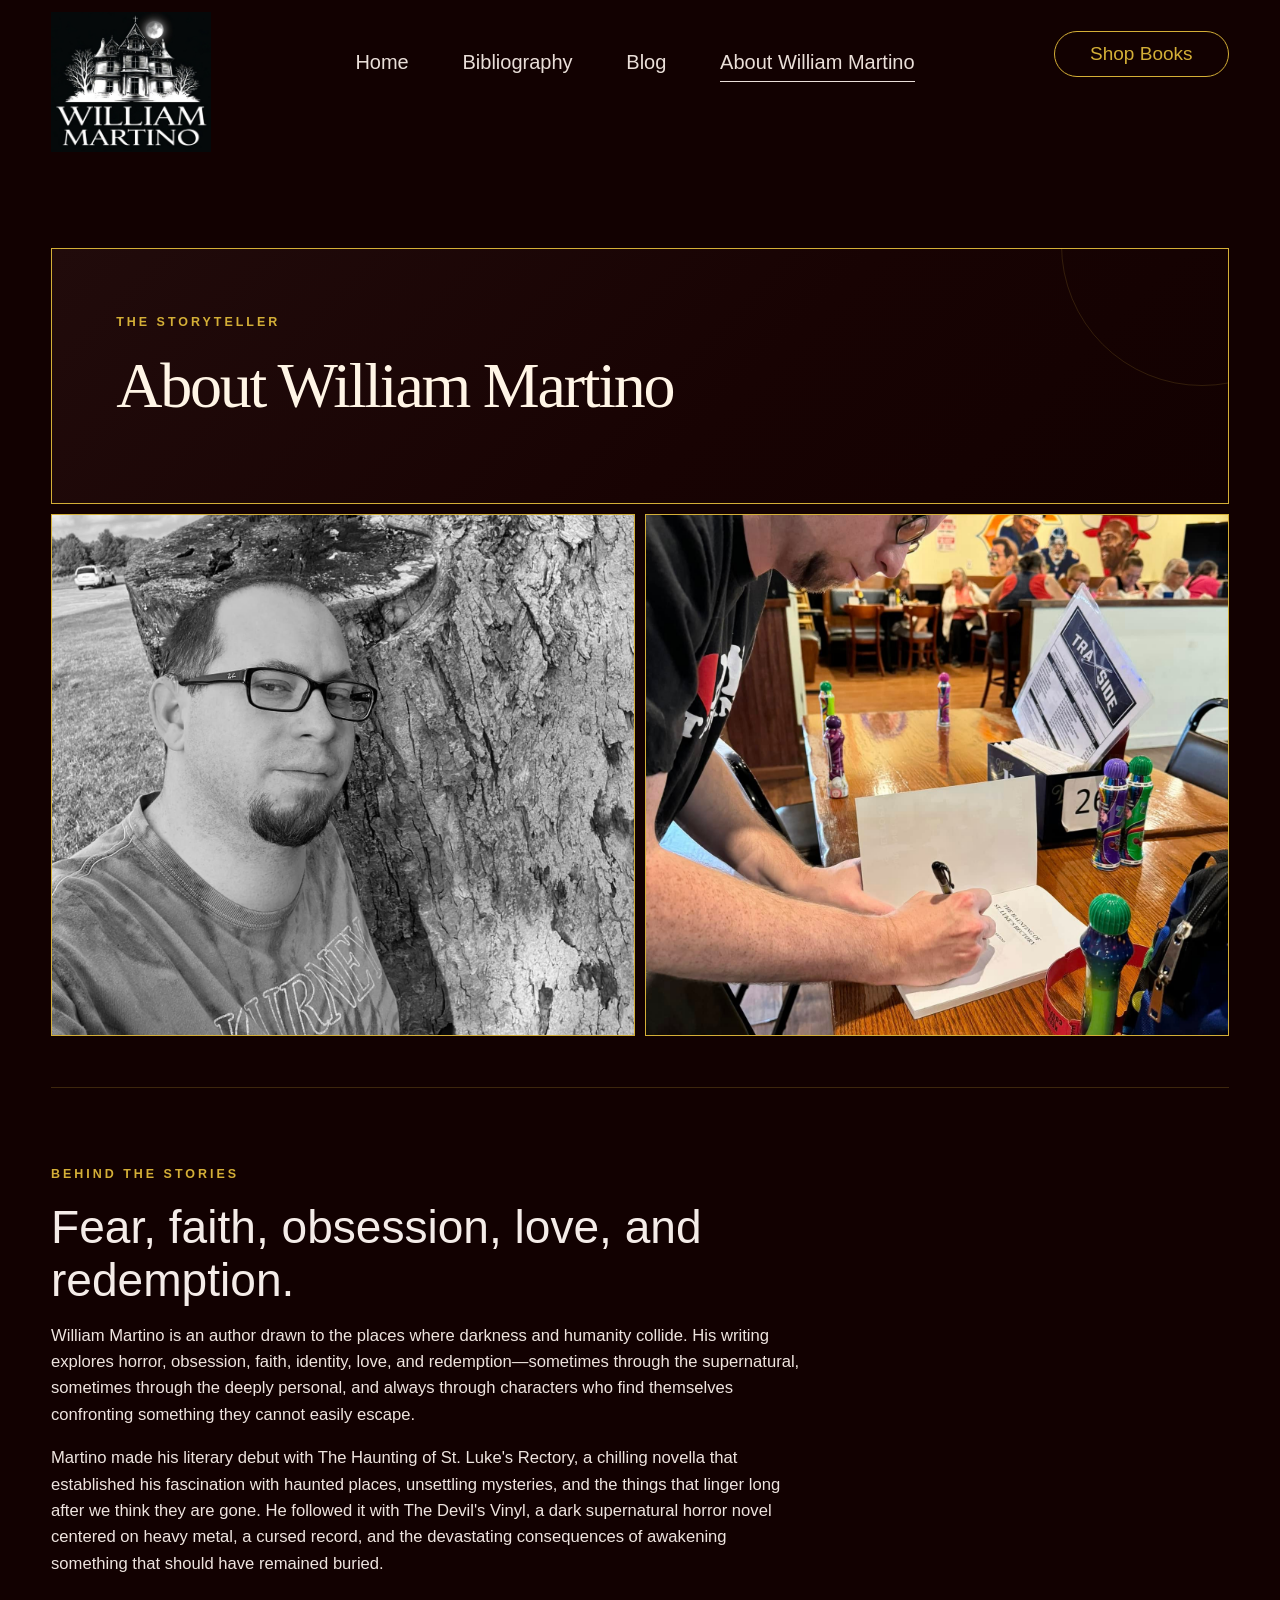
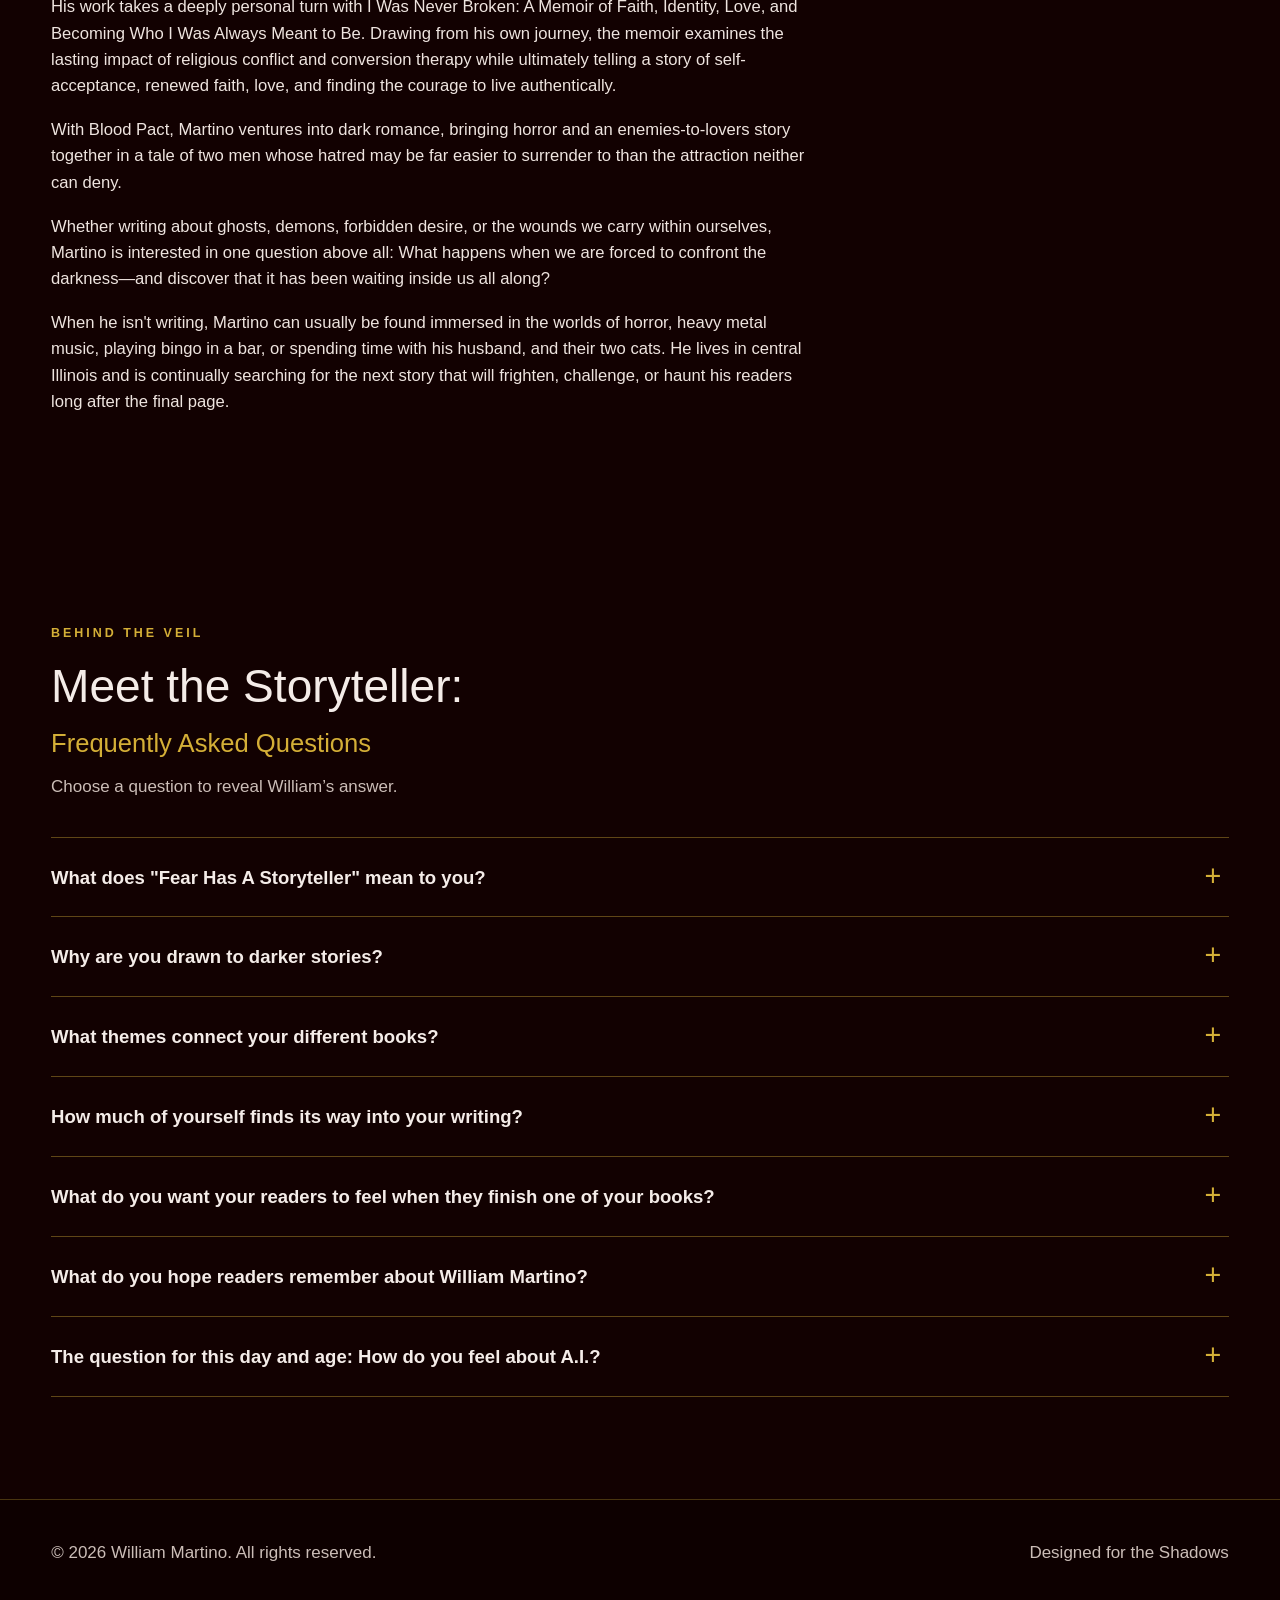
<file: about.html>
<!DOCTYPE html>
<html lang="en">
<head>
  <meta charset="utf-8">
  <meta name="viewport" content="width=device-width, initial-scale=1">
  <link rel="stylesheet" href="styles/custom.css">
  <meta name="description" content="About William Martino, his books, themes, writing, and frequently asked questions.">
</head>
<body class='wm-page wm-about  wsite-theme-light'>
  <a class="skip-link" href="#main">Skip to content</a>

  <header class="wm-header">
    <div class="wm-shell wm-header-inner">
      <a class="wm-brand" href="index.html" aria-label="William Martino home">
        <img src="images/william-martino-logo.jpg" alt="William Martino">
        <span class="wm-required-title" aria-hidden="true"></span>
      </a>

      <button class="wm-menu-toggle" type="button" aria-controls="wm-menu" aria-expanded="false">Menu</button>
      <nav id="wm-menu" class="wm-menu" aria-label="Primary navigation"><ul class="wsite-menu-default wm-menu-fallback">
  <li class="wsite-menu-item-wrap"><a class="wsite-menu-item" href="index.html">Home</a></li>
  <li class="wsite-menu-item-wrap"><a class="wsite-menu-item" href="bibliography.html">Bibliography</a></li>
  <li class="wsite-menu-item-wrap">
    <a class="wsite-menu-item" href="blog.html">Blog</a>
    <div class="wsite-menu-wrap">
      <ul class="wsite-menu">
        <li class="wsite-menu-subitem-wrap"><a class="wsite-menu-subitem" href="01-meet-william-martino.html"><span class="wsite-menu-title">Meet William Martino</span></a></li>
        <li class="wsite-menu-subitem-wrap"><a class="wsite-menu-subitem" href="02-the-battle-of-good-and-evil.html"><span class="wsite-menu-title">The Battle of Good and Evil</span></a></li>
        <li class="wsite-menu-subitem-wrap"><a class="wsite-menu-subitem" href="03-exploring-obsession.html"><span class="wsite-menu-title">Exploring Obsession</span></a></li>
        <li class="wsite-menu-subitem-wrap"><a class="wsite-menu-subitem" href="04-Blood-Pact.html"><span class="wsite-menu-title">Blood Pact / Pactbound Trilogy</span></a></li>
      </ul>
    </div>
  </li>
  <li class="wsite-menu-item-wrap"><a class="wsite-menu-item" href="about.html">About William Martino</a></li>
</ul></nav>

      <a class="wm-shop-button" href="https://www.amazon.com/stores/William-Martino/author/B0GW3162DM?ref=sr_ntt_srch_lnk_2&qid=1788840681&sr=8-2&shoppingPortalEnabled=true&ccs_id=05f1d7eb-0b42-4247-9d75-697154f0a7e5" target="_blank" rel="noopener">Shop Books</a>
    </div>
  </header>

  <main id="main">
    <section class="wm-section wm-shell wm-about-intro">
      <div class="wm-about-banner">
        <div class="wm-kicker">THE STORYTELLER</div>
        <h1>About William Martino</h1>
      </div>

      <div class="wm-about-images" aria-label="William Martino author photographs">
        <figure class="wm-about-photo">
          <img src="images/about-author-photo.jpg" alt="William Martino">
        </figure>
        <figure class="wm-about-photo">
          <img src="images/about-book-signing.jpg" alt="William Martino signing a book">
        </figure>
      </div>
    </section>

    <section class="wm-section wm-shell wm-about-story">
      <div class="wm-about-story-grid">
        <article class="wm-about-copy wm-prose">
          <div class="wm-kicker">BEHIND THE STORIES</div>
          <h2>Fear, faith, obsession, love, and redemption.</h2>
          <p>William Martino is an author drawn to the places where darkness and humanity collide. His writing explores horror, obsession, faith, identity, love, and redemption—sometimes through the supernatural, sometimes through the deeply personal, and always through characters who find themselves confronting something they cannot easily escape.</p><p>Martino made his literary debut with The Haunting of St. Luke's Rectory, a chilling novella that established his fascination with haunted places, unsettling mysteries, and the things that linger long after we think they are gone. He followed it with The Devil's Vinyl, a dark supernatural horror novel centered on heavy metal, a cursed record, and the devastating consequences of awakening something that should have remained buried.</p><p>His work takes a deeply personal turn with I Was Never Broken: A Memoir of Faith, Identity, Love, and Becoming Who I Was Always Meant to Be. Drawing from his own journey, the memoir examines the lasting impact of religious conflict and conversion therapy while ultimately telling a story of self-acceptance, renewed faith, love, and finding the courage to live authentically.</p><p>With Blood Pact, Martino ventures into dark romance, bringing horror and an enemies-to-lovers story together in a tale of two men whose hatred may be far easier to surrender to than the attraction neither can deny.</p><p>Whether writing about ghosts, demons, forbidden desire, or the wounds we carry within ourselves, Martino is interested in one question above all: What happens when we are forced to confront the darkness—and discover that it has been waiting inside us all along?</p><p>When he isn't writing, Martino can usually be found immersed in the worlds of horror, heavy metal music, playing bingo in a bar, or spending time with his husband, and their two cats. He lives in central Illinois and is continually searching for the next story that will frighten, challenge, or haunt his readers long after the final page.</p>
        </article>

        <aside class="wm-about-callout" aria-label="William Martino motto">
          <div class="wm-kicker">FEAR HAS A STORYTELLER.</div>
          <p class="wm-about-mark">FEAR HAS A<br>STORYTELLER.</p>
          <blockquote>“You may not choose the darkness you walk through, but you can choose the story you tell when you emerge. Never stop turning the page.”</blockquote>
          <a class="wm-outline-button" href="bibliography.html">Explore the Bibliography</a>
        </aside>
      </div>
    </section>

    <section class="wm-section wm-shell wm-faqs" data-wm-accordion="single">
      <div class="wm-section-heading wm-faq-heading">
        <div class="wm-kicker">BEHIND THE VEIL</div>
        <h2>Meet the Storyteller:</h2>
        <h3>Frequently Asked Questions</h3>
        <p>Choose a question to reveal William’s answer.</p>
      </div>
      <details class="wm-faq">
<summary>What does "Fear Has A Storyteller" mean to you?</summary>
<div class="wm-faq-answer"><p>My own experiences growing up have shaped the way I see fear, and my lifelong interest in horror—both in books and in film—has given me even more inspiration. The horror writers and filmmakers I admire all have their own signature scares, their own voices, and their own way of telling stories that stay with us. Now, through my own writing, I put forward mine.</p><p>Fear is one of the most universal emotions we experience. It can be loud and overwhelming, or quiet and almost invisible, but in one way or another, it often becomes part of the stories we tell about ourselves, about others, and about the world around us. Sometimes fear drives us. Sometimes it changes us. Sometimes it reveals something about who we really are.</p><p>To me, "Fear Has A Storyteller" means that fear is never just an emotion. Behind every fear, there is a story—and I want to be the one who tells it.</p></div>
</details>
<details class="wm-faq">
<summary>Why are you drawn to darker stories?</summary>
<div class="wm-faq-answer"><p>I'm not sure I can point to one exact reason why I've always been drawn to darker stories. I think part of it is that I've always enjoyed being scared—when the fear is something I choose. There is something exciting about stepping into a frightening story, knowing I can experience that tension, uncertainty, and adrenaline from a safe distance.</p><p>Maybe some of that connection comes from the very real fears I experienced growing up, and maybe it doesn't. I don't think I need to have a perfect explanation for it. What I do know is that horror has always captured my imagination more strongly than almost any other kind of story. Darkness, suspense, the unknown, and the things people do when they are afraid have always interested me.</p><p>For a long time, romance was almost the opposite. Romantic stories simply didn't connect with me in the same way. That changed later in my life, when I met my husband and was able to experience love in a way that felt real and personal to me. Since then, I've become much more interested in what happens when those two sides of storytelling meet—the darkness and the tenderness, fear and love, loss and connection.</p><p>Maybe that contrast is part of what draws me to the stories I write now. The darkness makes the moments of hope, love, and redemption mean even more.</p><p>There's a little side note here: writers have a saying of "you write what you know." This could not be more true, and it is certainly very true here.</p></div>
</details>
<details class="wm-faq">
<summary>What themes connect your different books?</summary>
<div class="wm-faq-answer"><p>Fear is probably the strongest thread connecting all of my books, but it is never the only one. Hope, love, friendship, loss, and some form of redemption tend to find their way into my stories as well. Sometimes that love is romantic, and sometimes it is simply the bond between people who refuse to give up one another.</p><p>Even my memoir, although it is nonfiction, carries many of these same themes. Fear may shape the circumstances, but hope and connection are often what gives those experiences meaning.</p><p>As previously mentioned, writers often say, "You write what you know." I know fear. I know hope. I know love, loss, friendship, and the need for redemption. Those experiences naturally become part of the stories I tell, no matter what genre I am writing in.</p></div>
</details>
<details class="wm-faq">
<summary>How much of yourself finds its way into your writing?</summary>
<div class="wm-faq-answer"><p>This goes back to that old writer's phrase again of "write what you know." In one way or another, I think eventually all of me finds its way into my writing.</p><p>The emotions my characters experience—fear, grief, anger, love, hope, uncertainty, loneliness, and everything in between—are emotions I have experienced myself. The circumstances may be fictional, and the characters may be nothing like me, but I understand the feelings behind what they are going through.</p><p>I've also drawn from my own experiences when creating challenges, conflicts, and even plot twists. Sometimes something I have lived through becomes the starting point for an idea, and then my imagination takes it somewhere completely different. A real emotion can become part of a fictional character. A memory can inspire a scene. An experience can become the foundation for a story that ultimately bears very little resemblance to what actually happened.</p><p>So while my books are not necessarily stories about me, there are pieces of me through throughout them. My experiences give me something to draw from, my emotions give the story something real, and my imagination decides where they go.</p></div>
</details>
<details class="wm-faq">
<summary>What do you want your readers to feel when they finish one of your books?</summary>
<div class="wm-faq-answer"><p>I want my readers to experience the emotional roller coaster of the story in much the same way we experience life itself. I want them to feel the fear, the uncertainty, the hope, the loss, the love, and the moments of relief or triumph right alongside the characters. More than anything, I want them to feel like they can relate to what they are reading. To me, that connection is one of the biggest things that makes a story successful.</p><p>When readers reach the end, I want them to feel that sense of triumph and to be able to celebrate and honor all that is good. Even in darker stories, I think those moments matter because they make the journey feel worthwhile.</p><p>At the same time, sometimes I want to leave readers wanting more. I want them to close the book still thinking about the characters, the world, and what might happen next. That gives me the opportunity to keep doing what I love—whether that means continuing a story they have become invested in or giving them an entirely new one to discover.</p><p>In the end, I get to keep telling stories, and readers get more of what brought them there in the first place: a great story they can feel connected to. To me, that is a win-win.</p></div>
</details>
<details class="wm-faq">
<summary>What do you hope readers remember about William Martino?</summary>
<div class="wm-faq-answer"><p>I hope readers remember me through the stories I leave behind. More than anything, I hope those stories encourage them to live—to experience everything life has to offer, even the parts we would rather avoid.</p><p>The difficult moments, the fear, the pain, the loss all have a way of teaching us something. They can make us more aware of what is good, more grateful for the people and moments that matter, and more determined to live as fully as we can.</p><p>If my stories leave readers with anything, I hope it is the reminder that life is meant to be felt, not just endured. To laugh when you can, to keep going when things are hard, to appreciate what is good while you have it, and to never take the people you care about for granted.</p><p>Above all, I hope they remember to love. Because in the end, no matter how dark the story becomes, love is what gives the rest of it meaning.</p></div>
</details>
<details class="wm-faq">
<summary>The question for this day and age: How do you feel about A.I.?</summary>
<div class="wm-faq-answer"><p>Artificial intelligence, or A.I., is both a blessing and a curse. The curse is obvious: there is a growing amount of low-quality, A.I.-generated material being passed off as if it were written by human authors. That can make it harder for genuinely thoughtful, carefully written work to stand out. A lot of writers I know are frustrated by that, and I understand why.</p><p>At the same time, A.I. can be an enormous help to independent authors who are often doing nearly everything by themselves. It can help organize ideas, develop characters, draft or refine book blurbs for the back cover, brainstorm cover concepts or create cover image designs, and assist with other tasks that an indie author may not always be able to afford to hire someone else to do.</p><p>I also use A.I. as an editing and brainstorming tool. It can quickly spot conflicting information, continuity problems, or places where a sentence or paragraph could flow better. My writing is my own, but I have used some its suggested changes, or used its text outputs (to various degrees of editing) in various places throughout my work. I may only change a handful of things per chapter, but having another useful tool available to catch these issues can be incredibly useful.</p><p>It has also helped me connect pieces of a story that I already had in mind (or written down) and suggest possible directions when I get stuck. More than once, it has helped me work through writer's block—not by replacing my imagination, but by giving me something to react to and build from.</p><p>That distinction matters to me. I do not see A.I. as the storyteller. The ideas, emotions, characters, choices, and final decisions are still mine. I see A.I. as another tool in the creative process. Used responsibly, It can help an independent author do more with limited resources. Used as a substitute for creativity and authorship, I think it can become part of the problem.</p></div>
</details>
    </section>
  </main>

  

  <footer class="wm-footer">
    <div class="wm-shell wm-footer-inner">
      <p>© 2026 William Martino. All rights reserved.</p>
      <p>Designed for the Shadows</p>
      
    </div>
  </footer>
  <script src="scripts/custom.js" defer></script>
</body>
</html>
</file>
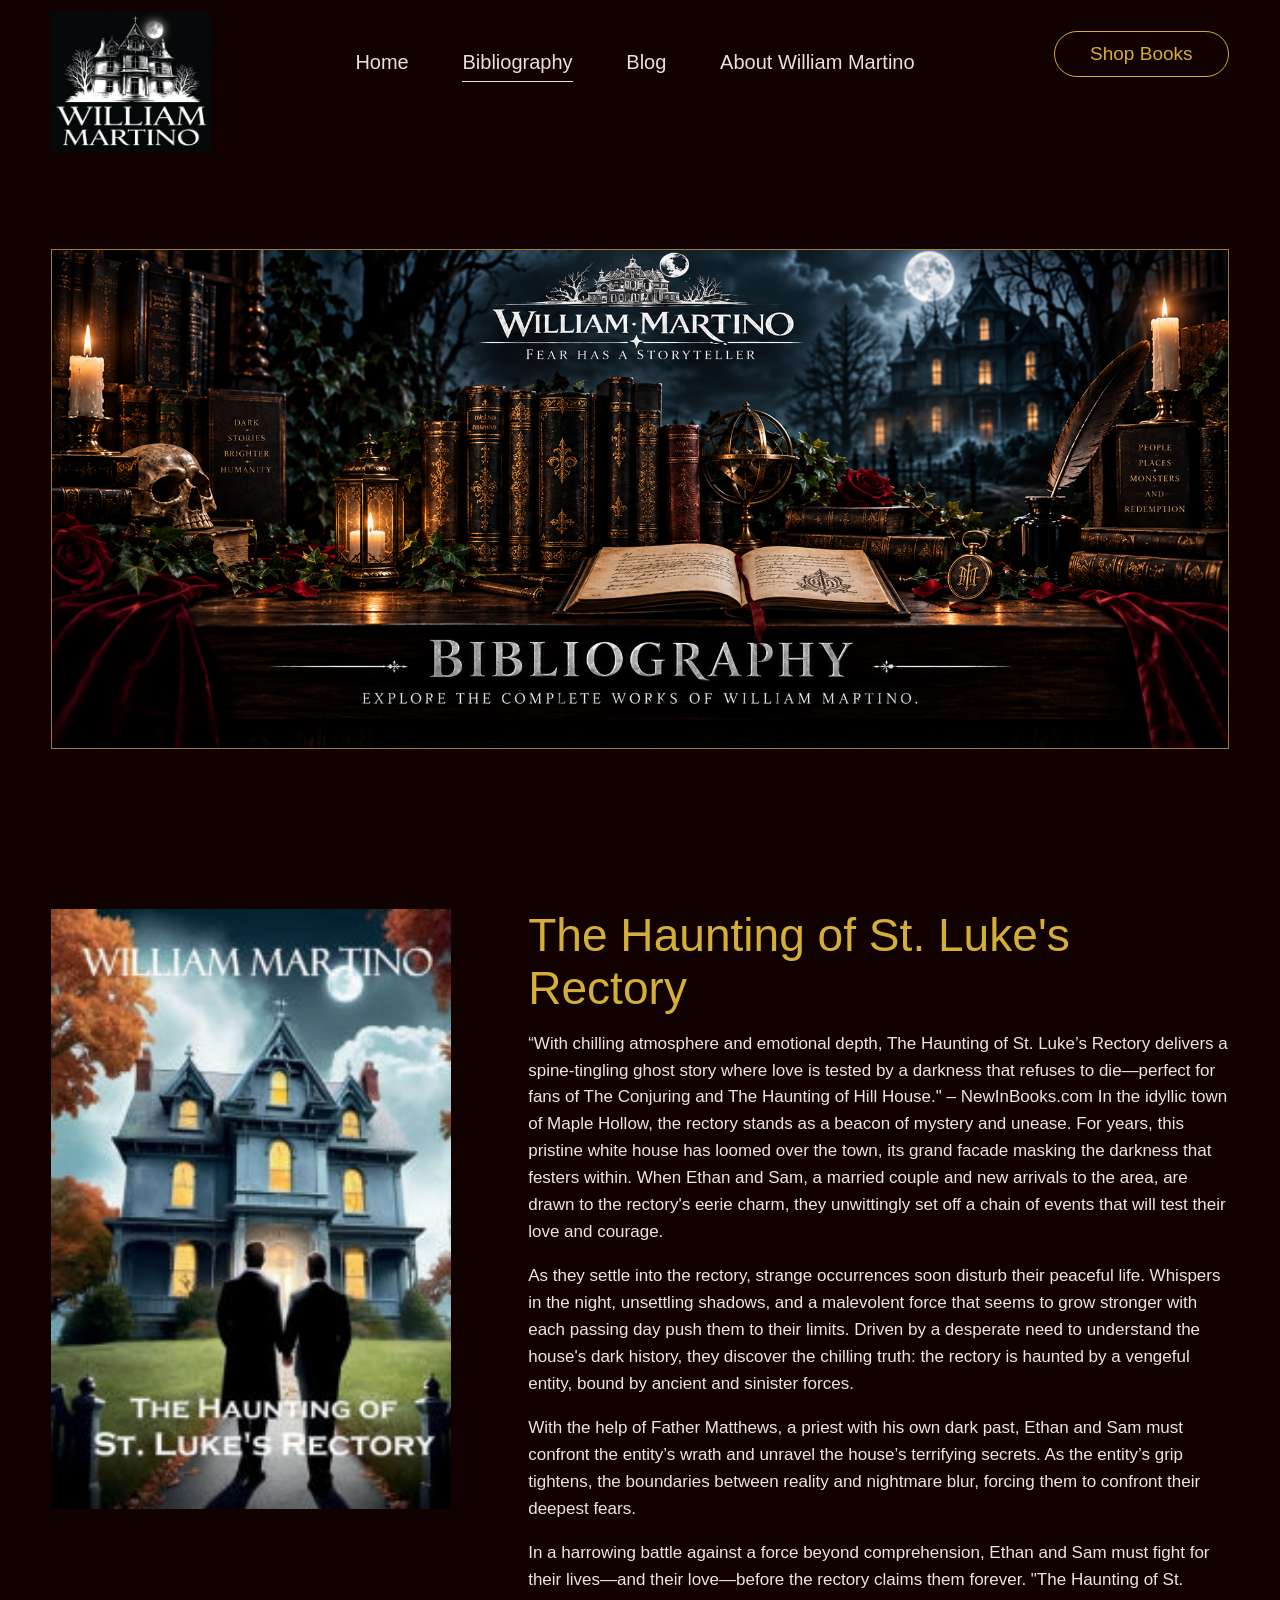
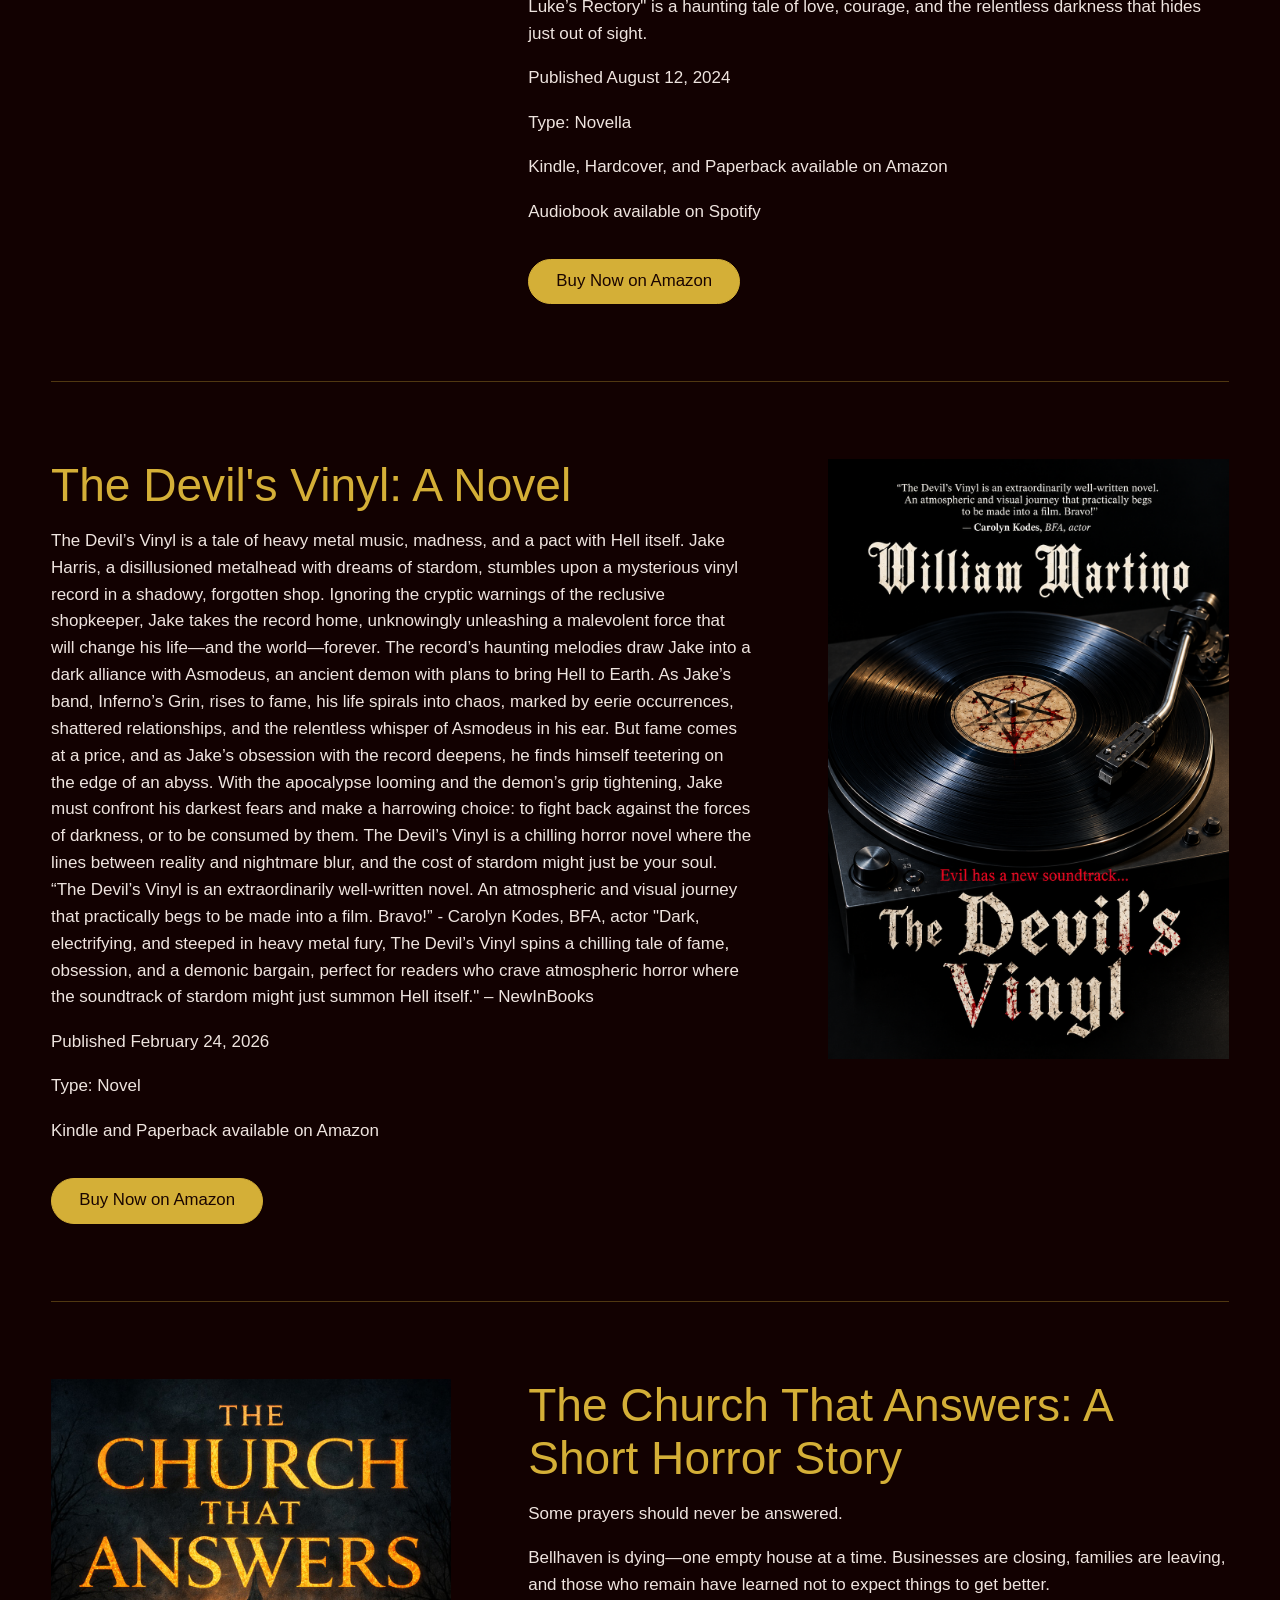
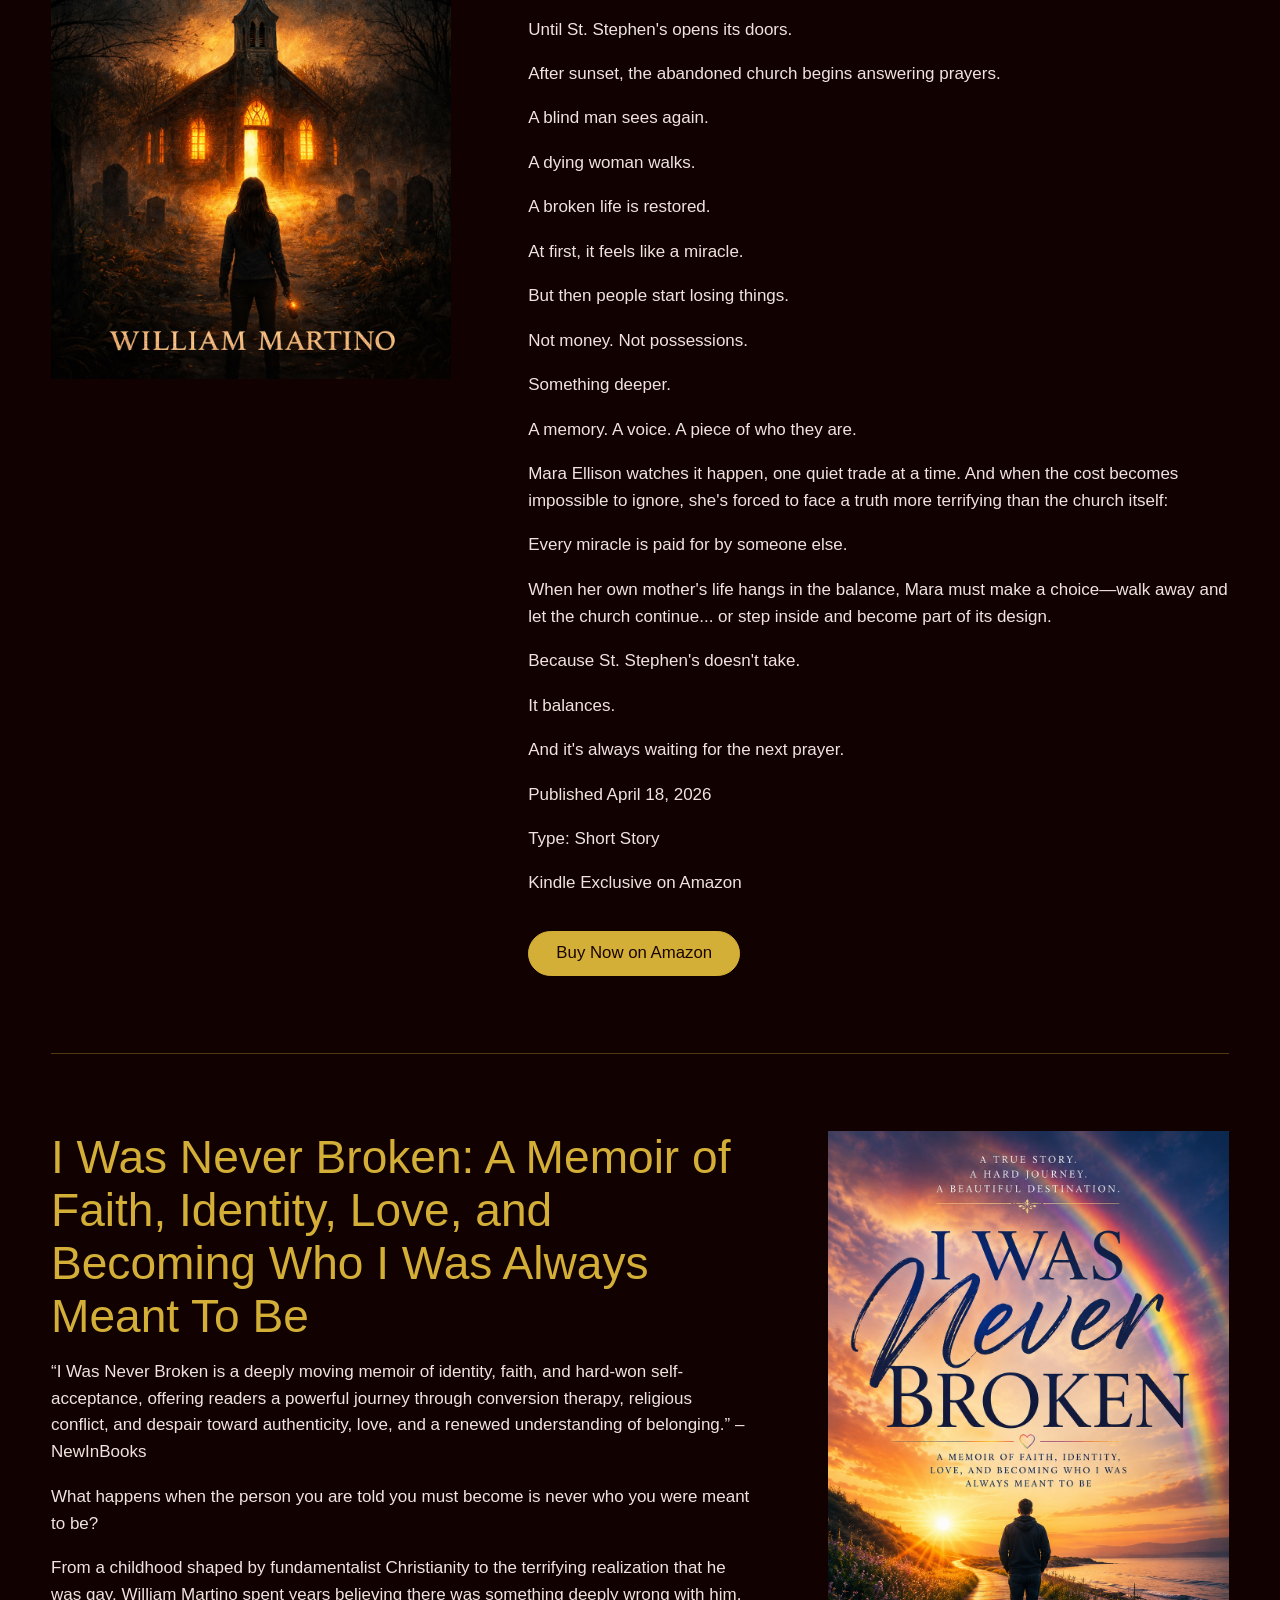
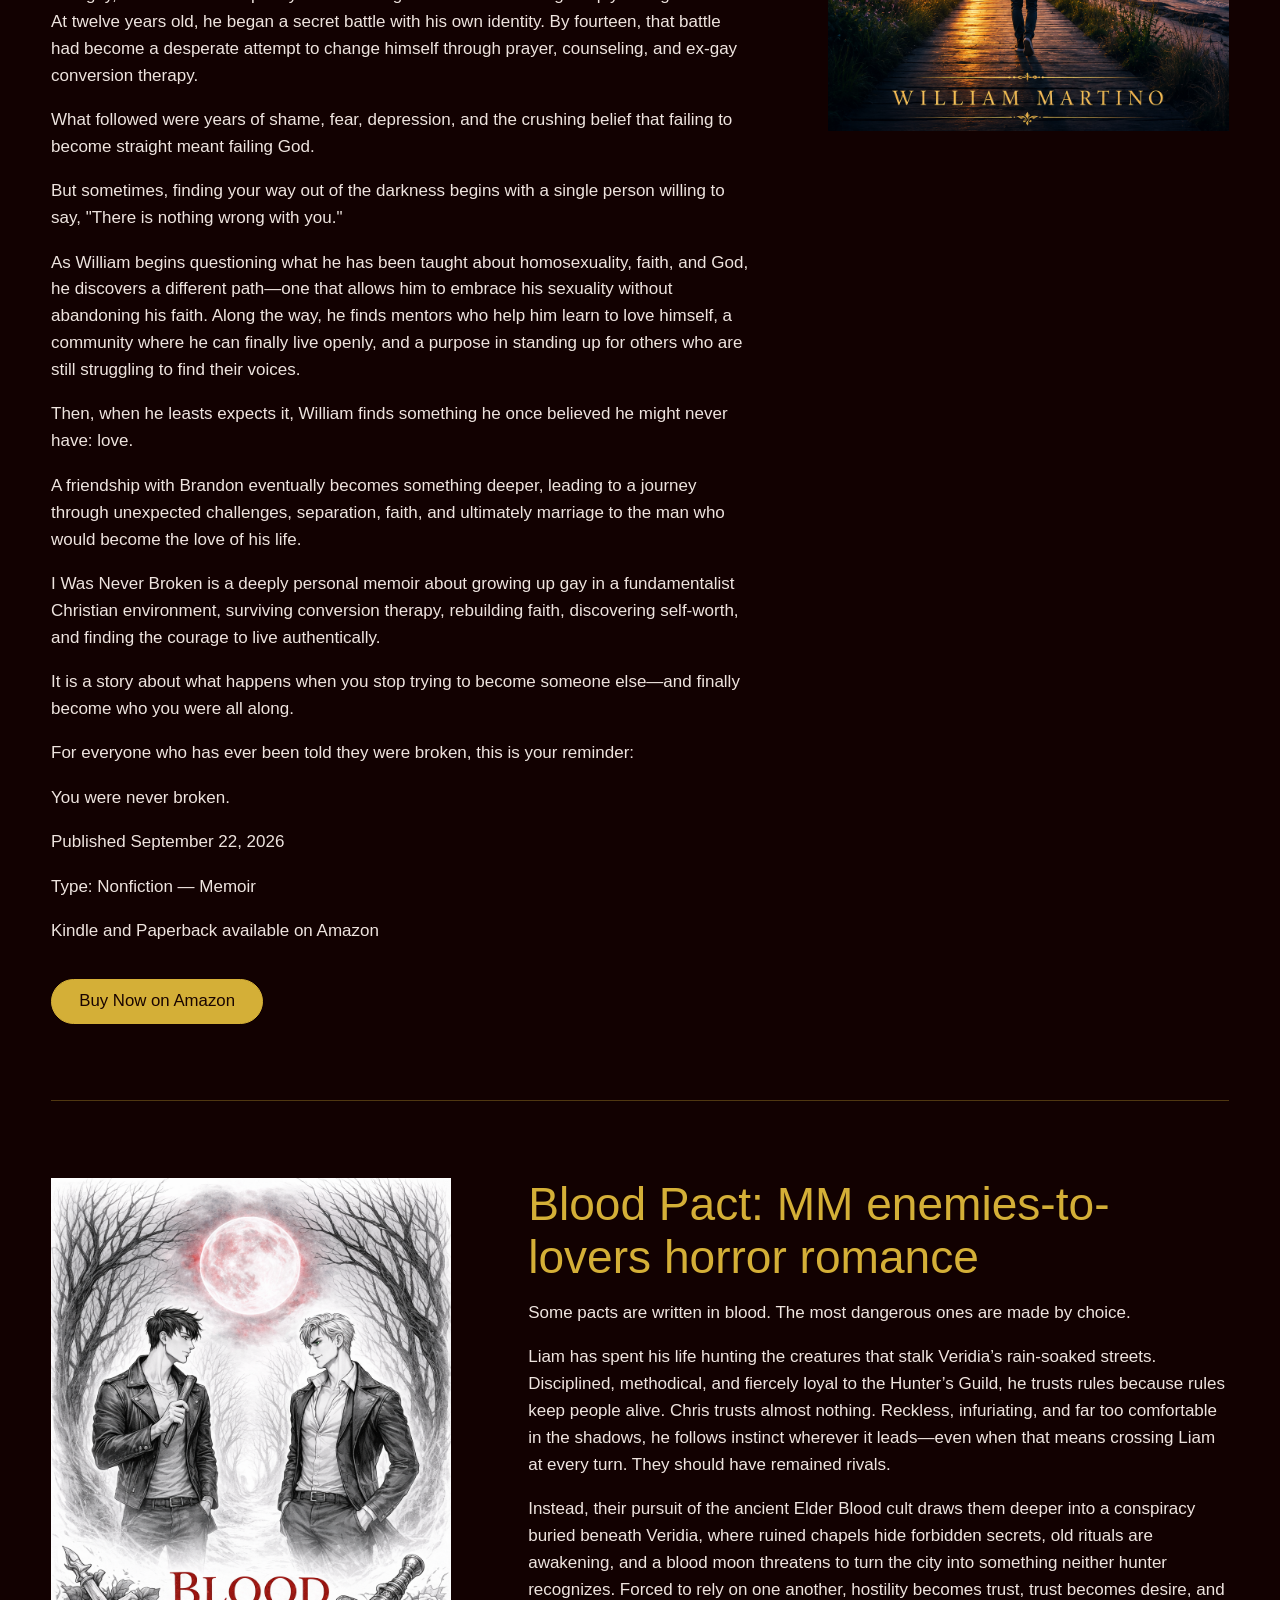
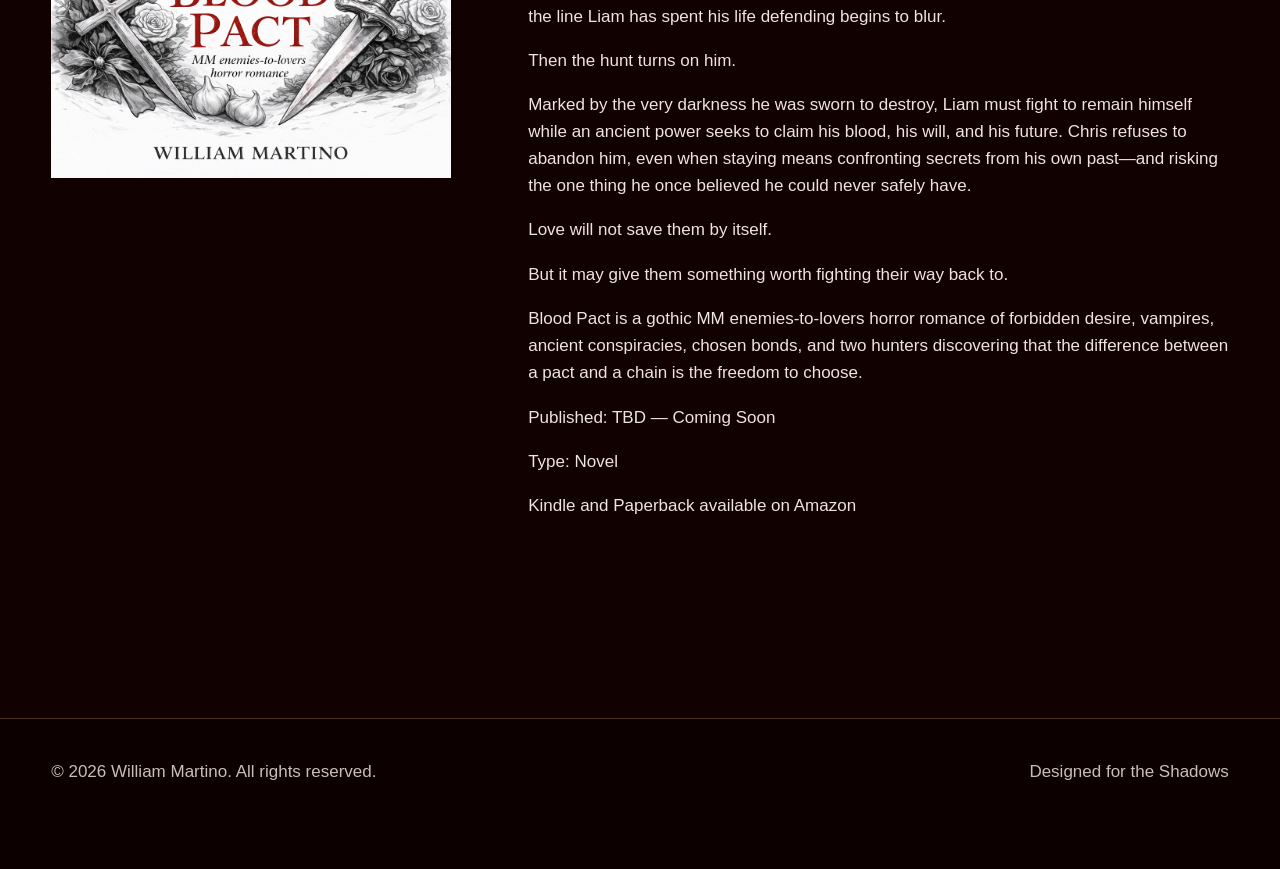
<file: bibliography.html>
<!DOCTYPE html>
<html lang="en">
<head>
  <meta charset="utf-8">
  <meta name="viewport" content="width=device-width, initial-scale=1">
  <link rel="stylesheet" href="styles/custom.css">
  <meta name="description" content="Bibliography and published works by William Martino.">
</head>
<body class="wm-page wm-bibliography">
  <a class="skip-link" href="#main">Skip to content</a>

  <header class="wm-header">
    <div class="wm-shell wm-header-inner">
      <a class="wm-brand" href="index.html" aria-label="William Martino home">
        <img src="images/william-martino-logo.jpg" alt="William Martino">
        <span class="wm-required-title" aria-hidden="true"></span>
      </a>

      <button class="wm-menu-toggle" type="button" aria-controls="wm-menu" aria-expanded="false">Menu</button>
      <nav id="wm-menu" class="wm-menu" aria-label="Primary navigation"><ul class="wsite-menu-default wm-menu-fallback">
  <li class="wsite-menu-item-wrap"><a class="wsite-menu-item" href="index.html">Home</a></li>
  <li class="wsite-menu-item-wrap"><a class="wsite-menu-item" href="bibliography.html">Bibliography</a></li>
  <li class="wsite-menu-item-wrap">
    <a class="wsite-menu-item" href="blog.html">Blog</a>
    <div class="wsite-menu-wrap">
      <ul class="wsite-menu">
        <li class="wsite-menu-subitem-wrap"><a class="wsite-menu-subitem" href="01-meet-william-martino.html"><span class="wsite-menu-title">Meet William Martino</span></a></li>
        <li class="wsite-menu-subitem-wrap"><a class="wsite-menu-subitem" href="02-the-battle-of-good-and-evil.html"><span class="wsite-menu-title">The Battle of Good and Evil</span></a></li>
        <li class="wsite-menu-subitem-wrap"><a class="wsite-menu-subitem" href="03-exploring-obsession.html"><span class="wsite-menu-title">Exploring Obsession</span></a></li>
        <li class="wsite-menu-subitem-wrap"><a class="wsite-menu-subitem" href="04-Blood-Pact.html"><span class="wsite-menu-title">Blood Pact / Pactbound Trilogy</span></a></li>
      </ul>
    </div>
  </li>
  <li class="wsite-menu-item-wrap"><a class="wsite-menu-item" href="about.html">About William Martino</a></li>
</ul></nav>

      <a class="wm-shop-button" href="https://www.amazon.com/stores/William-Martino/author/B0GW3162DM?ref=sr_ntt_srch_lnk_2&qid=1788840681&sr=8-2&shoppingPortalEnabled=true&ccs_id=05f1d7eb-0b42-4247-9d75-697154f0a7e5" target="_blank" rel="noopener">Shop Books</a>
    </div>
  </header>

  <main id="main">
    <section class="wm-page-banner wm-shell">
      <img src="images/bibliography-banner.png" alt="William Martino bibliography">
    </section>

    <section class="wm-section wm-shell wm-books">
      <article class="wm-book">
        <div class="wm-book-cover"><img src="images/cover-st-lukes.jpeg" alt="The Haunting of St. Luke&#x27;s Rectory"></div>
        <div class="wm-book-copy">
          <h2>The Haunting of St. Luke&#x27;s Rectory</h2>
          <p>“With chilling atmosphere and emotional depth, The Haunting of St. Luke’s Rectory delivers a spine-tingling ghost story where love is tested by a darkness that refuses to die—perfect for fans of The Conjuring and The Haunting of Hill House.&quot; – NewInBooks.com In the idyllic town of Maple Hollow, the rectory stands as a beacon of mystery and unease. For years, this pristine white house has loomed over the town, its grand facade masking the darkness that festers within. When Ethan and Sam, a married couple and new arrivals to the area, are drawn to the rectory&#x27;s eerie charm, they unwittingly set off a chain of events that will test their love and courage.</p>
          <p>As they settle into the rectory, strange occurrences soon disturb their peaceful life. Whispers in the night, unsettling shadows, and a malevolent force that seems to grow stronger with each passing day push them to their limits. Driven by a desperate need to understand the house&#x27;s dark history, they discover the chilling truth: the rectory is haunted by a vengeful entity, bound by ancient and sinister forces.</p>
          <p>With the help of Father Matthews, a priest with his own dark past, Ethan and Sam must confront the entity’s wrath and unravel the house’s terrifying secrets. As the entity’s grip tightens, the boundaries between reality and nightmare blur, forcing them to confront their deepest fears.</p>
          <p>In a harrowing battle against a force beyond comprehension, Ethan and Sam must fight for their lives—and their love—before the rectory claims them forever. &quot;The Haunting of St. Luke’s Rectory&quot; is a haunting tale of love, courage, and the relentless darkness that hides just out of sight.</p>
          <p>Published August 12, 2024</p>
          <p>Type: Novella</p>
          <p>Kindle, Hardcover, and Paperback available on Amazon</p>
          <p>Audiobook available on Spotify</p>
          <a class="wm-gold-button" href="https://a.co/d/0i9h66Xy" target="_blank" rel="noopener">Buy Now on Amazon</a>
        </div>
      </article>
      <article class="wm-book wm-book-reverse">
        <div class="wm-book-cover"><img src="images/cover-devils-vinyl.png" alt="The Devil&#x27;s Vinyl: A Novel"></div>
        <div class="wm-book-copy">
          <h2>The Devil&#x27;s Vinyl: A Novel</h2>
          <p>The Devil’s Vinyl is a tale of heavy metal music, madness, and a pact with Hell itself. Jake Harris, a disillusioned metalhead with dreams of stardom, stumbles upon a mysterious vinyl record in a shadowy, forgotten shop. Ignoring the cryptic warnings of the reclusive shopkeeper, Jake takes the record home, unknowingly unleashing a malevolent force that will change his life—and the world—forever. The record’s haunting melodies draw Jake into a dark alliance with Asmodeus, an ancient demon with plans to bring Hell to Earth. As Jake’s band, Inferno’s Grin, rises to fame, his life spirals into chaos, marked by eerie occurrences, shattered relationships, and the relentless whisper of Asmodeus in his ear. But fame comes at a price, and as Jake’s obsession with the record deepens, he finds himself teetering on the edge of an abyss. With the apocalypse looming and the demon’s grip tightening, Jake must confront his darkest fears and make a harrowing choice: to fight back against the forces of darkness, or to be consumed by them. The Devil’s Vinyl is a chilling horror novel where the lines between reality and nightmare blur, and the cost of stardom might just be your soul. “The Devil’s Vinyl is an extraordinarily well-written novel. An atmospheric and visual journey that practically begs to be made into a film. Bravo!” - Carolyn Kodes, BFA, actor &quot;Dark, electrifying, and steeped in heavy metal fury, The Devil’s Vinyl spins a chilling tale of fame, obsession, and a demonic bargain, perfect for readers who crave atmospheric horror where the soundtrack of stardom might just summon Hell itself.&quot; – NewInBooks</p>
          <p>Published February 24, 2026</p>
          <p>Type: Novel</p>
          <p>Kindle and Paperback available on Amazon</p>
          <a class="wm-gold-button" href="https://a.co/d/0fntcFpA" target="_blank" rel="noopener">Buy Now on Amazon</a>
        </div>
      </article>
      <article class="wm-book">
        <div class="wm-book-cover"><img src="images/cover-church-that-answers.jpg" alt="The Church That Answers: A Short Horror Story"></div>
        <div class="wm-book-copy">
          <h2>The Church That Answers: A Short Horror Story</h2>
          <p>Some prayers should never be answered.</p>
          <p>Bellhaven is dying—one empty house at a time. Businesses are closing, families are leaving, and those who remain have learned not to expect things to get better.</p>
          <p>Until St. Stephen&#x27;s opens its doors.</p>
          <p>After sunset, the abandoned church begins answering prayers.</p>
          <p>A blind man sees again.</p>
          <p>A dying woman walks.</p>
          <p>A broken life is restored.</p>
          <p>At first, it feels like a miracle.</p>
          <p>But then people start losing things.</p>
          <p>Not money. Not possessions.</p>
          <p>Something deeper.</p>
          <p>A memory. A voice. A piece of who they are.</p>
          <p>Mara Ellison watches it happen, one quiet trade at a time. And when the cost becomes impossible to ignore, she&#x27;s forced to face a truth more terrifying than the church itself:</p>
          <p>Every miracle is paid for by someone else.</p>
          <p>When her own mother&#x27;s life hangs in the balance, Mara must make a choice—walk away and let the church continue... or step inside and become part of its design.</p>
          <p>Because St. Stephen&#x27;s doesn&#x27;t take.</p>
          <p>It balances.</p>
          <p>And it&#x27;s always waiting for the next prayer.</p>
          <p>Published April 18, 2026</p>
          <p>Type: Short Story</p>
          <p>Kindle Exclusive on Amazon</p>
          <a class="wm-gold-button" href="https://a.co/d/0hLQbq1m" target="_blank" rel="noopener">Buy Now on Amazon</a>
        </div>
      </article>
      <article class="wm-book wm-book-reverse">
        <div class="wm-book-cover"><img src="images/cover-i-was-never-broken.png" alt="I Was Never Broken: A Memoir of Faith, Identity, Love, and Becoming Who I Was Always Meant To Be"></div>
        <div class="wm-book-copy">
          <h2>I Was Never Broken: A Memoir of Faith, Identity, Love, and Becoming Who I Was Always Meant To Be</h2>
          <p>“I Was Never Broken is a deeply moving memoir of identity, faith, and hard-won self-acceptance, offering readers a powerful journey through conversion therapy, religious conflict, and despair toward authenticity, love, and a renewed understanding of belonging.” – NewInBooks</p>
          <p>What happens when the person you are told you must become is never who you were meant to be?</p>
          <p>From a childhood shaped by fundamentalist Christianity to the terrifying realization that he was gay, William Martino spent years believing there was something deeply wrong with him. At twelve years old, he began a secret battle with his own identity. By fourteen, that battle had become a desperate attempt to change himself through prayer, counseling, and ex-gay conversion therapy.</p>
          <p>What followed were years of shame, fear, depression, and the crushing belief that failing to become straight meant failing God.</p>
          <p>But sometimes, finding your way out of the darkness begins with a single person willing to say, &quot;There is nothing wrong with you.&quot;</p>
          <p>As William begins questioning what he has been taught about homosexuality, faith, and God, he discovers a different path—one that allows him to embrace his sexuality without abandoning his faith. Along the way, he finds mentors who help him learn to love himself, a community where he can finally live openly, and a purpose in standing up for others who are still struggling to find their voices.</p>
          <p>Then, when he leasts expects it, William finds something he once believed he might never have: love.</p>
          <p>A friendship with Brandon eventually becomes something deeper, leading to a journey through unexpected challenges, separation, faith, and ultimately marriage to the man who would become the love of his life.</p>
          <p>I Was Never Broken is a deeply personal memoir about growing up gay in a fundamentalist Christian environment, surviving conversion therapy, rebuilding faith, discovering self-worth, and finding the courage to live authentically.</p>
          <p>It is a story about what happens when you stop trying to become someone else—and finally become who you were all along.</p>
          <p>For everyone who has ever been told they were broken, this is your reminder:</p>
          <p>You were never broken.</p>
          <p>Published September 22, 2026</p>
          <p>Type: Nonfiction — Memoir</p>
          <p>Kindle and Paperback available on Amazon</p>
          <a class="wm-gold-button" href="https://a.co/d/02BzFsre" target="_blank" rel="noopener">Buy Now on Amazon</a>
        </div>
      </article>
      <article class="wm-book">
        <div class="wm-book-cover"><img src="images/cover-blood-pact.png" alt="Blood Pact: MM enemies-to-lovers horror romance"></div>
        <div class="wm-book-copy">
          <h2>Blood Pact: MM enemies-to-lovers horror romance</h2>
          <p>Some pacts are written in blood. The most dangerous ones are made by choice.</p>
          <p>Liam has spent his life hunting the creatures that stalk Veridia’s rain-soaked streets. Disciplined, methodical, and fiercely loyal to the Hunter’s Guild, he trusts rules because rules keep people alive. Chris trusts almost nothing. Reckless, infuriating, and far too comfortable in the shadows, he follows instinct wherever it leads—even when that means crossing Liam at every turn. They should have remained rivals.</p>
          <p>Instead, their pursuit of the ancient Elder Blood cult draws them deeper into a conspiracy buried beneath Veridia, where ruined chapels hide forbidden secrets, old rituals are awakening, and a blood moon threatens to turn the city into something neither hunter recognizes. Forced to rely on one another, hostility becomes trust, trust becomes desire, and the line Liam has spent his life defending begins to blur.</p>
          <p>Then the hunt turns on him.</p>
          <p>Marked by the very darkness he was sworn to destroy, Liam must fight to remain himself while an ancient power seeks to claim his blood, his will, and his future. Chris refuses to abandon him, even when staying means confronting secrets from his own past—and risking the one thing he once believed he could never safely have.</p>
          <p>Love will not save them by itself.</p>
          <p>But it may give them something worth fighting their way back to.</p>
          <p>Blood Pact is a gothic MM enemies-to-lovers horror romance of forbidden desire, vampires, ancient conspiracies, chosen bonds, and two hunters discovering that the difference between a pact and a chain is the freedom to choose.</p>
          <p>Published: TBD — Coming Soon</p>
          <p>Type: Novel</p>
          <p>Kindle and Paperback available on Amazon</p>

        </div>
      </article>
    </section>
  </main>

  

  <footer class="wm-footer">
    <div class="wm-shell wm-footer-inner">
      <p>© 2026 William Martino. All rights reserved.</p>
      <p>Designed for the Shadows</p>
      
    </div>
  </footer>
  <script src="scripts/custom.js" defer></script>
</body>
</html>
</file>
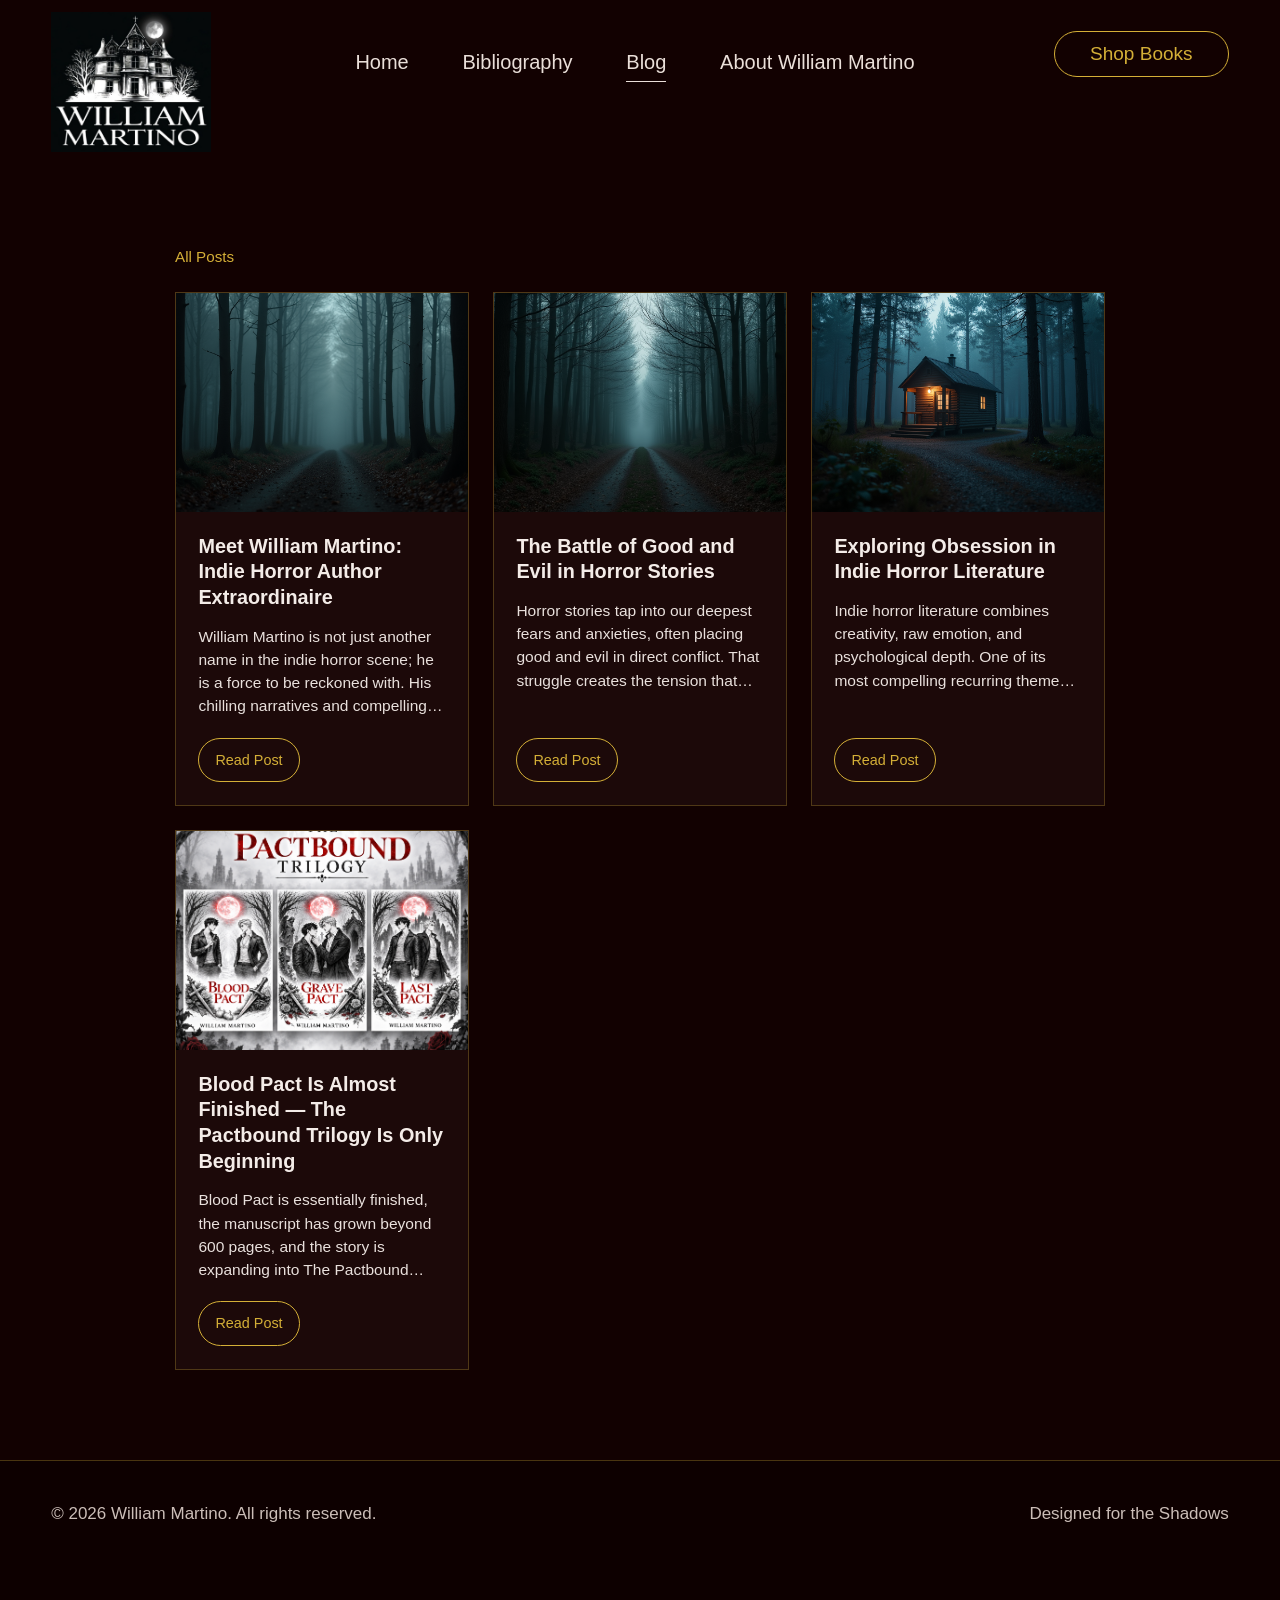
<file: blog.html>
<!DOCTYPE html>
<html lang="en">
<head>
  <meta charset="utf-8">
  <meta name="viewport" content="width=device-width, initial-scale=1">
  <meta name="description" content="William Martino blog posts about horror, writing, fear, and obsession.">
  <link rel="stylesheet" href="styles/custom.css">

  <style>
    /* Blog-only layout overrides.
       Kept here intentionally so only Blog.html needs to be replaced. */

    body.wm-blog .wm-blog-section {
      padding-top: clamp(2.5rem, 5vw, 4.5rem);
      padding-bottom: clamp(4rem, 7vw, 7rem);
    }

    body.wm-blog .wm-blog-toolbar {
      width: min(930px, calc(100% - 2rem));
      margin: 0 auto 1.6rem;
      color: var(--wm-gold, #d4af37);
      font-size: .95rem;
      line-height: 1.2;
    }

    body.wm-blog .wm-blog-list {
      width: min(930px, calc(100% - 2rem));
      margin: 0 auto;
      display: grid !important;
      grid-template-columns: repeat(3, minmax(0, 1fr)) !important;
      gap: 1.5rem !important;
      align-items: stretch;
    }

    body.wm-blog .wm-blog-card {
      min-width: 0;
      min-height: 0 !important;
      display: flex !important;
      flex-direction: column !important;
      grid-template-columns: none !important;
      overflow: hidden;
      border: 1px solid rgba(212, 175, 55, .28) !important;
      background: #1c0909 !important;
      box-shadow: none;
    }

    body.wm-blog .wm-blog-image {
      display: block;
      width: 100%;
      aspect-ratio: 4 / 3;
      overflow: hidden;
      background: #120101;
    }

    body.wm-blog .wm-blog-image img {
      display: block;
      width: 100% !important;
      height: 100% !important;
      aspect-ratio: auto !important;
      object-fit: cover !important;
      transition: transform .35s ease;
    }

    body.wm-blog .wm-blog-card:hover .wm-blog-image img {
      transform: scale(1.025);
    }

    body.wm-blog .wm-blog-copy {
      flex: 1;
      display: flex;
      flex-direction: column;
      padding: 1.35rem 1.4rem 1.45rem !important;
    }

    body.wm-blog .wm-blog-copy h2 {
      margin: 0 0 .85rem;
      font-size: clamp(1.12rem, 1.55vw, 1.35rem) !important;
      line-height: 1.3 !important;
      font-weight: 600;
    }

    body.wm-blog .wm-blog-copy h2 a {
      color: var(--wm-text, #f4ece8);
      text-decoration: none;
    }

    body.wm-blog .wm-blog-copy h2 a:hover,
    body.wm-blog .wm-blog-copy h2 a:focus {
      color: var(--wm-gold, #d4af37);
    }

    body.wm-blog .wm-blog-excerpt {
      margin: 0 0 1.25rem;
      color: var(--wm-text, #f4ece8);
      font-size: .97rem;
      line-height: 1.5;
      opacity: .95;
      display: -webkit-box;
      -webkit-box-orient: vertical;
      -webkit-line-clamp: 4;
      overflow: hidden;
    }

    body.wm-blog .wm-blog-copy .wm-outline-button {
      align-self: flex-start;
      margin-top: auto;
      padding: .62rem 1rem;
      font-size: .9rem;
    }

    body.wm-blog .wm-native-blog-content {
      display: none !important;
      visibility: hidden !important;
      width: 0 !important;
      height: 0 !important;
      margin: 0 !important;
      padding: 0 !important;
      overflow: hidden !important;
    }

    @media (max-width: 900px) {
      body.wm-blog .wm-blog-list {
        grid-template-columns: repeat(2, minmax(0, 1fr)) !important;
      }
    }

    @media (max-width: 620px) {
      body.wm-blog .wm-blog-toolbar,
      body.wm-blog .wm-blog-list {
        width: min(100% - 1.25rem, 430px);
      }

      body.wm-blog .wm-blog-list {
        grid-template-columns: 1fr !important;
        gap: 1.1rem !important;
      }

      body.wm-blog .wm-blog-copy {
        padding: 1.15rem !important;
      }
    }

    @media (prefers-reduced-motion: reduce) {
      body.wm-blog .wm-blog-image img {
        transition: none;
      }

      body.wm-blog .wm-blog-card:hover .wm-blog-image img {
        transform: none;
      }
    }
  </style>
</head>

<body class='wm-page wm-blog  wsite-theme-light'>
  <a class="skip-link" href="#main">Skip to content</a>

  <header class="wm-header">
    <div class="wm-shell wm-header-inner">
      <a class="wm-brand" href="index.html" aria-label="William Martino home">
        <img src="images/william-martino-logo.jpg" alt="William Martino">
        <span class="wm-required-title" aria-hidden="true"></span>
      </a>

      <button class="wm-menu-toggle" type="button" aria-controls="wm-menu" aria-expanded="false">Menu</button>
      <nav id="wm-menu" class="wm-menu" aria-label="Primary navigation"><ul class="wsite-menu-default wm-menu-fallback">
  <li class="wsite-menu-item-wrap"><a class="wsite-menu-item" href="index.html">Home</a></li>
  <li class="wsite-menu-item-wrap"><a class="wsite-menu-item" href="bibliography.html">Bibliography</a></li>
  <li class="wsite-menu-item-wrap">
    <a class="wsite-menu-item" href="blog.html">Blog</a>
    <div class="wsite-menu-wrap">
      <ul class="wsite-menu">
        <li class="wsite-menu-subitem-wrap"><a class="wsite-menu-subitem" href="01-meet-william-martino.html"><span class="wsite-menu-title">Meet William Martino</span></a></li>
        <li class="wsite-menu-subitem-wrap"><a class="wsite-menu-subitem" href="02-the-battle-of-good-and-evil.html"><span class="wsite-menu-title">The Battle of Good and Evil</span></a></li>
        <li class="wsite-menu-subitem-wrap"><a class="wsite-menu-subitem" href="03-exploring-obsession.html"><span class="wsite-menu-title">Exploring Obsession</span></a></li>
        <li class="wsite-menu-subitem-wrap"><a class="wsite-menu-subitem" href="04-Blood-Pact.html"><span class="wsite-menu-title">Blood Pact / Pactbound Trilogy</span></a></li>
      </ul>
    </div>
  </li>
  <li class="wsite-menu-item-wrap"><a class="wsite-menu-item" href="about.html">About William Martino</a></li>
</ul></nav>

      <a class="wm-shop-button"
         href="https://www.amazon.com/stores/William-Martino/author/B0GW3162DM?ref=sr_ntt_srch_lnk_2&qid=1788840681&sr=8-2&shoppingPortalEnabled=true&ccs_id=05f1d7eb-0b42-4247-9d75-697154f0a7e5"
         target="_blank"
         rel="noopener">Shop Books</a>
    </div>
  </header>

  <main id="main">
    <section class="wm-blog-section">
      <div class="wm-blog-toolbar">All Posts</div>

      <div class="wm-blog-list">
        <article class="wm-blog-card">
          <a class="wm-blog-image" href="01-meet-william-martino.html">
            <img src="images/blog-meet-william.png"
                 alt="Meet William Martino: Indie Horror Author Extraordinaire">
          </a>
          <div class="wm-blog-copy">
            <h2>
              <a href="01-meet-william-martino.html">
                Meet William Martino: Indie Horror Author Extraordinaire
              </a>
            </h2>
            <p class="wm-blog-excerpt">
              William Martino is not just another name in the indie horror scene; he is a force to be reckoned with. His chilling narratives and compelling characters have carved out a distinctive place in indie horror.
            </p>
            <a class="wm-outline-button" href="01-meet-william-martino.html">Read Post</a>
          </div>
        </article>

        <article class="wm-blog-card">
          <a class="wm-blog-image" href="02-the-battle-of-good-and-evil.html">
            <img src="images/blog-good-evil.png"
                 alt="The Battle of Good and Evil in Horror Stories">
          </a>
          <div class="wm-blog-copy">
            <h2>
              <a href="02-the-battle-of-good-and-evil.html">
                The Battle of Good and Evil in Horror Stories
              </a>
            </h2>
            <p class="wm-blog-excerpt">
              Horror stories tap into our deepest fears and anxieties, often placing good and evil in direct conflict. That struggle creates the tension that keeps readers on the edge of their seats.
            </p>
            <a class="wm-outline-button" href="02-the-battle-of-good-and-evil.html">Read Post</a>
          </div>
        </article>

        <article class="wm-blog-card">
          <a class="wm-blog-image" href="03-exploring-obsession.html">
            <img src="images/blog-obsession.png"
                 alt="Exploring Obsession in Indie Horror Literature">
          </a>
          <div class="wm-blog-copy">
            <h2>
              <a href="03-exploring-obsession.html">
                Exploring Obsession in Indie Horror Literature
              </a>
            </h2>
            <p class="wm-blog-excerpt">
              Indie horror literature combines creativity, raw emotion, and psychological depth. One of its most compelling recurring themes is obsession and the damage it can do to characters and their world.
            </p>
            <a class="wm-outline-button" href="03-exploring-obsession.html">Read Post</a>
          </div>
        </article>

        <article class="wm-blog-card">
          <a class="wm-blog-image" href="04-Blood-Pact.html">
            <img src="images/Pactbound-Trilogy-annuncement.png" alt="Blood Pact and The Pactbound Trilogy announcement">
          </a>
          <div class="wm-blog-copy">
            <h2><a href="04-Blood-Pact.html">Blood Pact Is Almost Finished — The Pactbound Trilogy Is Only Beginning</a></h2>
            <p class="wm-blog-excerpt">Blood Pact is essentially finished, the manuscript has grown beyond 600 pages, and the story is expanding into The Pactbound Trilogy with Grave Pact and Last Pact already mapped out.</p>
            <a class="wm-outline-button" href="04-Blood-Pact.html">Read Post</a>
          </div>
        </article>
      </div>
    </section>
  </main>


  <footer class="wm-footer">
    <div class="wm-shell wm-footer-inner">
      <p>© 2026 William Martino. All rights reserved.</p>
      <p>Designed for the Shadows</p>
      
    </div>
  </footer>

  <script src="scripts/custom.js" defer></script>
</body>
</html>
</file>
<file: styles/custom.css>
/* William Martino / Weebly custom theme */
:root {
  --wm-bg: #120101;
  --wm-panel: #1d0b0b;
  --wm-panel-2: #250d0d;
  --wm-text: #f4ece8;
  --wm-muted: #cbbdb7;
  --wm-gold: #d4af37;
  --wm-red: #6e0d0d;
  --wm-line: rgba(212, 175, 55, .72);
  --wm-max: 1536px;
}

* { box-sizing: border-box; }
html { scroll-behavior: smooth; }
body.wm-page { margin: 0; background: var(--wm-bg); color: var(--wm-text); font-family: Arial, Helvetica, sans-serif; font-size: 17px; line-height: 1.58; }
body.wm-page a { color: inherit; }
body.wm-page img { max-width: 100%; display: block; }
body.wm-page h1, body.wm-page h2, body.wm-page h3, body.wm-page h4 { font-weight: 400; line-height: 1.15; margin: 0 0 1rem; }
body.wm-page h1 { font-size: clamp(2.4rem, 5vw, 4.8rem); }
body.wm-page h2 { font-size: clamp(2rem, 3.6vw, 3.5rem); }
body.wm-page h3 { font-size: clamp(1.3rem, 2vw, 1.8rem); }
body.wm-page p { margin: 0 0 1.1rem; }
.wm-shell { width: min(var(--wm-max), calc(100% - 8vw)); margin-inline: auto; }
.skip-link { position: fixed; left: 1rem; top: -4rem; z-index: 9999; background: var(--wm-gold); color: #160400 !important; padding: .7rem 1rem; }
.skip-link:focus { top: 1rem; }

/* Header / Weebly generated menu */
.wm-header { background: var(--wm-bg); position: relative; z-index: 50; }
.wm-header-inner { min-height: 184px; display: grid; grid-template-columns: 170px 1fr 180px; align-items: start; gap: 2rem; padding-top: 12px; }
.wm-brand { width: 160px; text-decoration: none; display: block; }
.wm-brand img { width: 160px; height: 140px; object-fit: contain; object-position: top left; }
.wm-required-title { position: absolute !important; inline-size: 1px !important; block-size: 1px !important; overflow: hidden !important; clip: rect(0 0 0 0) !important; white-space: nowrap !important; }
.wm-menu { align-self: start; padding-top: 31px; }
.wm-menu .wsite-menu-default, .wm-menu > ul { list-style: none; margin: 0; padding: 0; display: flex; justify-content: center; align-items: center; gap: clamp(2rem, 5vw, 5.4rem); }
.wm-menu .wsite-menu-default li, .wm-menu > ul li { margin: 0; padding: 0; }
.wm-menu .wsite-menu-default a, .wm-menu > ul a { text-decoration: none; color: #eadfd9; font-size: 20px; white-space: nowrap; padding: .35rem 0; border-bottom: 1px solid transparent; }
.wm-menu .wsite-menu-default a:hover, .wm-menu .wsite-menu-default #active > a, .wm-menu > ul a:hover, .wm-menu > ul #active > a { border-color: #eadfd9; }
.wm-shop-button { margin-top: 19px; justify-self: end; display: inline-flex; justify-content: center; align-items: center; min-width: 175px; height: 46px; padding: 0 1.4rem; border: 1px solid var(--wm-gold); border-radius: 999px; color: var(--wm-gold) !important; text-decoration: none; font-size: 19px; }
.wm-shop-button:hover { background: var(--wm-gold); color: #170400 !important; }
.wm-menu-toggle { display: none; }

/* Reusable */
.wm-section { padding-block: clamp(4rem, 8vw, 8rem); }
.wm-centered { text-align: center; }
.wm-centered > p { max-width: 950px; margin-inline: auto; }
.wm-kicker { color: var(--wm-gold); font-size: .78rem; font-weight: 700; letter-spacing: .24em; text-transform: uppercase; margin-bottom: 1rem; }
.wm-small-kicker { margin-top: 2.2rem; }
.wm-lede { font-size: clamp(1.1rem, 2vw, 1.35rem); color: #fff; }
.wm-section-heading { max-width: 1000px; margin-bottom: 3rem; }
.wm-gold-button, .wm-outline-button { display: inline-flex; justify-content: center; align-items: center; text-align: center; text-decoration: none; transition: .2s ease; }
.wm-gold-button { background: var(--wm-gold); color: #1a0500 !important; border: 1px solid var(--wm-gold); border-radius: 999px; padding: .7rem 1.7rem; font-size: 1.05rem; line-height: 1.25; }
.wm-gold-button:hover { filter: brightness(1.1); transform: translateY(-1px); }
.wm-outline-button { border: 1px solid var(--wm-gold); color: var(--wm-gold) !important; border-radius: 999px; padding: .7rem 1.7rem; margin-top: 1rem; }
.wm-outline-button:hover { background: var(--wm-gold); color: #170400 !important; }

/* Home hero */
.wm-hero { padding-top: 82px; padding-bottom: 55px; }
.wm-hero-frame { min-height: 795px; border: 1px solid var(--wm-gold); display: grid; grid-template-columns: 48.2% 51.8%; align-items: stretch; padding: 7px 0 31px 0; }
.wm-hero-art { min-width: 0; display: flex; align-items: flex-start; justify-content: flex-start; }
.wm-hero-art img { width: 100%; height: 100%; max-height: 757px; object-fit: cover; object-position: center top; }
.wm-hero-copy-wrap { position: relative; display: grid; place-items: center; min-height: 700px; }
.wm-hero-copy { width: 74%; background: var(--wm-panel); padding: clamp(2.5rem, 5vw, 5rem); position: relative; z-index: 2; }
.wm-hero-copy p { font-size: clamp(1.5rem, 2.2vw, 2rem); line-height: 1.37; margin-bottom: 2.4rem; }
.wm-hero-copy .wm-gold-button { display: flex; width: fit-content; min-width: 285px; margin-inline: auto; font-size: 1.05rem; }
.wm-dot { width: 42px; height: 42px; border-radius: 50%; background: #6e0d0d; position: absolute; }
.wm-dot.d1 { top: 12%; left: 13%; } .wm-dot.d2 { top: 12%; left: 47%; } .wm-dot.d3 { top: 12%; right: 12%; }
.wm-dot.d4 { bottom: 11%; left: 13%; } .wm-dot.d5 { bottom: 11%; left: 47%; } .wm-dot.d6 { bottom: 11%; right: 12%; }

.wm-fan-shop { text-align: center; }
.wm-fan-shop img { width: 100%; border: 1px solid var(--wm-line); }
.wm-fan-shop .wm-gold-button { margin-top: 2rem; }
.wm-trilogy-grid { display: grid; grid-template-columns: repeat(3, 1fr); gap: clamp(1.5rem, 3vw, 3rem); }
.wm-trilogy-card { border: 1px solid var(--wm-line); background: rgba(255,255,255,.02); padding: 1rem 1rem 1.6rem; }
.wm-trilogy-card img { aspect-ratio: 4/5; width: 100%; object-fit: cover; margin-bottom: 1.4rem; }
.wm-trilogy-card h3 { color: #fff; }
.wm-trilogy-card p { color: var(--wm-muted); }
.wm-archive { text-align: center; border-top: 1px solid rgba(212,175,55,.25); border-bottom: 1px solid rgba(212,175,55,.25); }
.wm-archive p { max-width: 760px; margin-inline: auto; }

/* Contact */
.wm-contact { background: #180303; }
.wm-contact-grid { display: grid; grid-template-columns: .9fr 1.1fr; gap: clamp(3rem, 8vw, 8rem); }
.wm-contact a { color: var(--wm-gold) !important; }
.wm-socials { display: flex; gap: 1rem; flex-wrap: wrap; margin-top: 1.5rem; }
.wm-contact-form { display: grid; gap: 1.2rem; }
.wm-contact-form label { display: grid; gap: .45rem; }
.wm-contact-form input, .wm-contact-form select, .wm-contact-form textarea { width: 100%; background: #100101; border: 1px solid rgba(212,175,55,.55); color: var(--wm-text); padding: .85rem 1rem; font: inherit; border-radius: 0; }
.wm-contact-form textarea { resize: vertical; }
.wm-contact-form .wm-gold-button { justify-self: start; cursor: pointer; }

/* Bibliography */
.wm-page-banner { padding-top: 65px; padding-bottom: 35px; }
.wm-page-banner img { width: 100%; max-height: 500px; object-fit: cover; border: 1px solid var(--wm-line); }
.wm-books { padding-top: 3rem; }
.wm-book { display: grid; grid-template-columns: minmax(260px, 34%) 1fr; gap: clamp(2.5rem, 6vw, 6rem); align-items: start; padding-block: clamp(3rem, 6vw, 6rem); border-top: 1px solid rgba(212,175,55,.32); }
.wm-book:first-child { border-top: 0; }
.wm-book-reverse { grid-template-columns: 1fr minmax(260px,34%); }
.wm-book-reverse .wm-book-cover { order: 2; }
.wm-book-cover img { width: 100%; max-height: 680px; object-fit: contain; background: #080000; }
.wm-book-copy h2 { color: var(--wm-gold); font-size: clamp(1.8rem, 3vw, 3rem); }
.wm-book-copy p { color: #eee4df; }
.wm-book-copy .wm-gold-button { margin-top: 1rem; }

/* Blog */
.wm-blog-list { display: grid; gap: 3rem; }
.wm-blog-card { border: 1px solid rgba(212,175,55,.45); background: var(--wm-panel); display: grid; grid-template-columns: 36% 1fr; min-height: 340px; }
.wm-blog-image img { width: 100%; height: 100%; object-fit: cover; }
.wm-blog-copy { padding: clamp(2rem, 4vw, 4rem); }
.wm-blog-copy h2 { font-size: clamp(1.7rem, 3vw, 2.8rem); }
.wm-blog-copy h2 a { text-decoration: none; }
.wm-blog-copy h2 a:hover { color: var(--wm-gold); }
.wm-blog-meta { color: var(--wm-muted); font-size: .9rem; }

/* About */
.wm-about-intro { padding-top: 70px; text-align: center; }
.wm-about-images { display: grid; grid-template-columns: 1fr 1.15fr; gap: 1rem; border: 1px solid var(--wm-line); padding: 8px; margin-bottom: 3rem; }
.wm-about-images img { width: 100%; height: 500px; object-fit: cover; }
.wm-prose { max-width: 1150px; }
.wm-prose p { font-size: 1.08rem; }
.wm-motto { background: var(--wm-panel); border-block: 1px solid rgba(212,175,55,.35); }
.wm-motto blockquote { margin: 1.5rem auto 0; max-width: 1000px; font-family: Georgia, 'Times New Roman', serif; font-size: clamp(1.5rem, 3vw, 2.5rem); line-height: 1.4; color: var(--wm-gold); }
.wm-faqs { max-width: 1200px; }
.wm-faqs h3 { color: var(--wm-gold); }
.wm-faq { border-top: 1px solid rgba(212,175,55,.35); padding: 0; }
.wm-faq:last-child { border-bottom: 1px solid rgba(212,175,55,.35); }
.wm-faq summary { cursor: pointer; list-style: none; padding: 1.5rem 3rem 1.5rem 0; position: relative; font-size: 1.15rem; }
.wm-faq summary::-webkit-details-marker { display:none; }
.wm-faq summary::after { content: '+'; position: absolute; right: .4rem; top: 1.15rem; color: var(--wm-gold); font-size: 1.7rem; }
.wm-faq[open] summary::after { content: '–'; }
.wm-faq-answer { padding: 0 0 1.5rem; color: #e9ded9; }

/* Blog posts */
.wm-post-shell { max-width: 1080px; }
.wm-back-link { color: var(--wm-gold) !important; text-decoration: none; display: inline-block; margin-bottom: 2rem; }
.wm-post-content { background: var(--wm-panel); border: 1px solid rgba(212,175,55,.38); padding: clamp(1.5rem, 5vw, 4rem); }
.wm-post-content h1 { font-size: clamp(2.2rem, 5vw, 4rem); }
.wm-post-content h2 { color: var(--wm-gold); font-size: clamp(1.6rem, 3vw, 2.5rem); margin-top: 2.4rem; }
.wm-post-content h3 { margin-top: 1.8rem; }
.wm-post-content img { width: 100%; margin: 2rem 0; }
.wm-post-content ul, .wm-post-content ol { padding-left: 1.5rem; }


/* Weebly child-page blog transfer fixes */
.wm-blog-intro { color: var(--wm-muted); max-width: 760px; margin: 0 auto; }
.wm-import-post > p { margin-bottom: 1.25rem; }
.wm-import-post figure { margin: 2rem 0; }
.wm-import-post figcaption { color: var(--wm-muted); font-size: .9rem; margin-top: .6rem; }
.wm-import-post ul, .wm-import-post ol { margin: 1rem 0 1.5rem; padding-left: 1.6rem; }
.wm-import-post ul { list-style: disc; }
.wm-import-post ol { list-style: decimal; }
.wm-import-post li { margin-bottom: .6rem; }
.wm-import-post strong { color: #fff; }
.wm-post-content .wm-blog-meta { margin-bottom: 2.2rem; }

/* Footer */
.wm-editor-content:empty { display:none; }
.wm-footer { border-top: 1px solid rgba(212,175,55,.3); background: #0d0000; }
.wm-footer-inner { min-height: 150px; padding-block: 2.5rem; display: grid; grid-template-columns: 1fr 1fr; gap: 1rem; align-items: start; color: var(--wm-muted); }
.wm-footer-inner p:nth-child(2) { text-align: right; }
.wm-weebly-footer { display: none !important; }

/* Hide the injected Weebly promotional footer if the platform adds it after render. */
#weebly-footer-signup-container-v3 { display: none !important; visibility: hidden !important; height: 0 !important; overflow: hidden !important; }

/* Weebly editor cleanup */
.wsite-content-title, .paragraph { color: inherit; }
.wm-page .wsite-button { border-radius: 999px; }

@media (max-width: 1000px) {
  .wm-shell { width: min(100% - 40px, var(--wm-max)); }
  .wm-header-inner { grid-template-columns: 120px 1fr auto; min-height: 130px; align-items: center; padding-top: 0; }
  .wm-brand, .wm-brand img { width: 115px; height: 105px; }
  .wm-menu-toggle { display: inline-flex; justify-self: end; background: transparent; color: var(--wm-gold); border: 1px solid var(--wm-gold); padding: .6rem 1rem; }
  .wm-menu { display: none; position: absolute; top: 118px; left: 20px; right: 20px; background: #1b0606; border: 1px solid rgba(212,175,55,.5); padding: 1.25rem; box-shadow: 0 20px 40px rgba(0,0,0,.35); }
  .wm-menu.is-open { display:block; }
  .wm-menu .wsite-menu-default, .wm-menu > ul { display: grid; gap: 0; justify-content: stretch; }
  .wm-menu .wsite-menu-default a, .wm-menu > ul a { display:block; padding: .8rem .4rem; }
  .wm-shop-button { margin: 0; min-width: 140px; height: 40px; }
  .wm-hero { padding-top: 35px; }
  .wm-hero-frame { grid-template-columns: 1fr; padding: 8px; }
  .wm-hero-art img { max-height: none; }
  .wm-hero-copy-wrap { min-height: 520px; }
  .wm-hero-copy { width: 82%; }
  .wm-trilogy-grid { grid-template-columns: 1fr; }
  .wm-contact-grid { grid-template-columns: 1fr; }
  .wm-book, .wm-book-reverse { grid-template-columns: 1fr; }
  .wm-book-reverse .wm-book-cover { order: 0; }
  .wm-book-cover img { max-height: 600px; }
  .wm-blog-card { grid-template-columns: 1fr; }
  .wm-blog-image img { aspect-ratio: 16/9; }
  .wm-about-images { grid-template-columns: 1fr; }
  .wm-about-images img { height: auto; }
}

@media (max-width: 650px) {
  body.wm-page { font-size: 16px; }
  .wm-header-inner { grid-template-columns: 90px 1fr; gap: 1rem; }
  .wm-brand, .wm-brand img { width: 90px; height: 85px; }
  .wm-menu-toggle { grid-column: 2; grid-row: 1; }
  .wm-shop-button { grid-column: 1 / -1; justify-self: stretch; width: 100%; margin-bottom: 1rem; }
  .wm-header-inner { min-height: 150px; }
  .wm-menu { top: 100px; }
  .wm-hero-frame { min-height: 0; }
  .wm-hero-copy-wrap { min-height: 460px; }
  .wm-hero-copy { width: 86%; padding: 2rem 1.5rem; }
  .wm-hero-copy p { font-size: 1.25rem; }
  .wm-dot { width: 28px; height: 28px; }
  .wm-dot.d1, .wm-dot.d4 { left: 5%; } .wm-dot.d3, .wm-dot.d6 { right: 5%; }
  .wm-footer-inner { grid-template-columns: 1fr; }
  .wm-footer-inner p:nth-child(2) { text-align: left; }
  .wm-weebly-footer { display: none !important; }
}

/* --------------------------------------------------------------------------
   v4 hardening: generated Weebly navigation, promotional footer, native form,
   and Wix-like scroll-in motion.
   -------------------------------------------------------------------------- */

/* Weebly's generated navigation can inherit display/float rules from platform
   CSS. Force every TOP-LEVEL page item back into our flex navigation. */
.wm-menu > .wsite-menu-default {
  display: flex !important;
  visibility: visible !important;
  opacity: 1 !important;
  overflow: visible !important;
  flex-wrap: nowrap !important;
  justify-content: center !important;
  align-items: center !important;
}

.wm-menu > .wsite-menu-default > .wsite-menu-item-wrap {
  display: block !important;
  visibility: visible !important;
  opacity: 1 !important;
  float: none !important;
  width: auto !important;
  height: auto !important;
  position: relative !important;
  overflow: visible !important;
}

.wm-menu > .wsite-menu-default > .wsite-menu-item-wrap > .wsite-menu-item {
  display: block !important;
  visibility: visible !important;
  opacity: 1 !important;
}

/* Blog child pages remain a flyout, matching the original site's clean
   top-level Home / Bibliography / Blog / About navigation. */
@media (min-width: 1001px) {
  .wm-menu .wsite-menu-wrap {
    position: absolute !important;
    top: calc(100% + .45rem) !important;
    left: 50% !important;
    transform: translateX(-50%) !important;
    min-width: 280px !important;
    padding-top: .35rem !important;
    z-index: 100 !important;
  }

  .wm-menu .wsite-menu-item-wrap:hover > .wsite-menu-wrap,
  .wm-menu .wsite-menu-item-wrap:focus-within > .wsite-menu-wrap {
    display: block !important;
  }

  .wm-menu .wsite-menu-wrap > .wsite-menu {
    display: grid !important;
    gap: 0 !important;
    list-style: none !important;
    margin: 0 !important;
    padding: .6rem !important;
    background: #1b0606 !important;
    border: 1px solid rgba(212,175,55,.5) !important;
    box-shadow: 0 18px 35px rgba(0,0,0,.45) !important;
  }

  .wm-menu .wsite-menu-subitem-wrap {
    display: block !important;
    margin: 0 !important;
    width: 100% !important;
  }

  .wm-menu .wsite-menu-subitem {
    display: block !important;
    padding: .65rem .8rem !important;
    color: #eadfd9 !important;
    font-size: 15px !important;
    white-space: normal !important;
  }

  .wm-menu .wsite-menu-subitem:hover {
    color: var(--wm-gold) !important;
    background: rgba(212,175,55,.08) !important;
  }
}

@media (max-width: 1000px) {
  .wm-menu.is-open > .wsite-menu-default {
    display: grid !important;
    visibility: visible !important;
    opacity: 1 !important;
  }

  .wm-menu.is-open > .wsite-menu-default > .wsite-menu-item-wrap {
    display: block !important;
  }

  /* Do not force Blog child pages into the compact mobile menu. */
  .wm-menu .wsite-menu-wrap {
    display: none !important;
  }
}

/* Optional native Weebly contact form.  The existing mailto form remains as a
   fallback until a native form is dragged into this content area. */
.wm-native-contact:empty { display: none; }
.wm-native-contact.has-native-form { display: block; }
.wm-native-contact .wsite-form-container,
.wm-native-contact form { width: 100%; }
.wm-native-contact .wsite-form-field { margin-bottom: 1.2rem !important; }
.wm-native-contact .wsite-form-label { color: var(--wm-text) !important; font: inherit !important; }
.wm-native-contact input,
.wm-native-contact select,
.wm-native-contact textarea,
.wm-native-contact .wsite-form-input,
.wm-native-contact .form-select {
  width: 100% !important;
  background: #100101 !important;
  border: 1px solid rgba(212,175,55,.55) !important;
  color: var(--wm-text) !important;
  padding: .85rem 1rem !important;
  font: inherit !important;
  border-radius: 0 !important;
}
.wm-native-contact .wsite-button,
.wm-native-contact .wsite-button-inner {
  background: var(--wm-gold) !important;
  color: #1a0500 !important;
  border: 1px solid var(--wm-gold) !important;
  border-radius: 999px !important;
}
.wm-contact-status { min-height: 1.5em; margin: 0; color: var(--wm-muted); font-size: .9rem; }

/* Hide known current/legacy Weebly promotional footer wrappers. */
#weebly-footer-signup-container-v3,
#weebly-footer-signup-container,
[id^="weebly-footer-signup-container"],
[class*="weebly-footer-signup-container"] {
  display: none !important;
  visibility: hidden !important;
  opacity: 0 !important;
  pointer-events: none !important;
  height: 0 !important;
  min-height: 0 !important;
  max-height: 0 !important;
  margin: 0 !important;
  padding: 0 !important;
  overflow: hidden !important;
}

/* Progressive scroll-in animation inspired by the old Wix presentation.
   JavaScript only adds these classes when available, so content is never
   dependent on animation to be readable. */
.wm-reveal {
  opacity: 0;
  transform: translateY(28px);
  transition:
    opacity .72s ease var(--wm-reveal-delay, 0ms),
    transform .72s cubic-bezier(.22, 1, .36, 1) var(--wm-reveal-delay, 0ms);
  will-change: opacity, transform;
}

.wm-reveal.is-visible {
  opacity: 1;
  transform: translateY(0);
}

@media (prefers-reduced-motion: reduce) {
  html { scroll-behavior: auto; }
  .wm-reveal,
  .wm-reveal.is-visible {
    opacity: 1 !important;
    transform: none !important;
    transition: none !important;
  }
}

/* ==========================================================================
   v5 explicit public CSS hardening
   This same stylesheet is also published as ../custom.css.
   ========================================================================== */

/* Desktop navigation must always occupy the center header column. */
@media (min-width: 1001px) {
  .wm-menu {
    display: block !important;
    position: relative !important;
    top: auto !important;
    left: auto !important;
    right: auto !important;
    background: transparent !important;
    border: 0 !important;
    box-shadow: none !important;
    padding-top: 31px !important;
  }

  .wm-menu > .wsite-menu-default {
    display: flex !important;
    flex-direction: row !important;
    justify-content: center !important;
    align-items: center !important;
    gap: clamp(2rem, 4.2vw, 4.8rem) !important;
    width: 100% !important;
  }

  .wm-menu > .wsite-menu-default > li {
    display: block !important;
    position: relative !important;
    float: none !important;
    width: auto !important;
    height: auto !important;
    margin: 0 !important;
    padding: 0 !important;
    overflow: visible !important;
  }

  .wm-menu > .wsite-menu-default > li > a {
    display: block !important;
    color: #eadfd9 !important;
    background: transparent !important;
    text-decoration: none !important;
    font: 400 20px/1.35 Arial, Helvetica, sans-serif !important;
    white-space: nowrap !important;
    padding: .35rem 0 !important;
    border: 0 !important;
    border-bottom: 1px solid transparent !important;
  }

  .wm-menu > .wsite-menu-default > li > a:hover,
  .wm-menu > .wsite-menu-default > li > a:focus-visible,
  .wm-menu > .wsite-menu-default > li > a.wm-current-link,
  .wm-menu > .wsite-menu-default > #active > a,
  .wm-menu > .wsite-menu-default > .wsite-nav-current > a {
    border-bottom-color: #eadfd9 !important;
  }

  /* Weebly flyout for the three Blog child pages. */
  .wm-menu > .wsite-menu-default > li > .wsite-menu-wrap {
    display: none;
    position: absolute !important;
    top: calc(100% + .5rem) !important;
    left: 50% !important;
    right: auto !important;
    transform: translateX(-50%) !important;
    min-width: 300px !important;
    width: max-content !important;
    max-width: 420px !important;
    z-index: 500 !important;
    padding: .35rem 0 0 !important;
    margin: 0 !important;
    background: transparent !important;
    border: 0 !important;
  }

  .wm-menu > .wsite-menu-default > li:hover > .wsite-menu-wrap,
  .wm-menu > .wsite-menu-default > li:focus-within > .wsite-menu-wrap {
    display: block !important;
  }

  .wm-menu .wsite-menu-wrap > .wsite-menu {
    display: grid !important;
    grid-template-columns: 1fr !important;
    gap: 0 !important;
    list-style: none !important;
    width: 100% !important;
    margin: 0 !important;
    padding: .55rem !important;
    background: #1b0606 !important;
    border: 1px solid rgba(212,175,55,.55) !important;
    box-shadow: 0 18px 35px rgba(0,0,0,.5) !important;
  }

  .wm-menu .wsite-menu-wrap .wsite-menu-subitem-wrap {
    display: block !important;
    position: relative !important;
    float: none !important;
    width: 100% !important;
    height: auto !important;
    margin: 0 !important;
    padding: 0 !important;
  }

  .wm-menu .wsite-menu-wrap .wsite-menu-subitem {
    display: block !important;
    width: 100% !important;
    padding: .7rem .85rem !important;
    color: #eadfd9 !important;
    background: transparent !important;
    font: 400 15px/1.35 Arial, Helvetica, sans-serif !important;
    white-space: normal !important;
    text-decoration: none !important;
    border: 0 !important;
  }

  .wm-menu .wsite-menu-wrap .wsite-menu-subitem:hover,
  .wm-menu .wsite-menu-wrap .wsite-menu-subitem:focus-visible {
    color: var(--wm-gold) !important;
    background: rgba(212,175,55,.08) !important;
  }

  .wm-menu .wsite-menu-arrow {
    display: none !important;
  }
}

/* On compact layouts the Menu button owns visibility. */
@media (max-width: 1000px) {
  .wm-menu > .wsite-menu-default {
    display: grid !important;
    grid-template-columns: 1fr !important;
    gap: 0 !important;
  }

  .wm-menu > .wsite-menu-default > li {
    display: block !important;
    width: 100% !important;
  }

  .wm-menu > .wsite-menu-default > li > a {
    display: block !important;
    width: 100% !important;
    color: #eadfd9 !important;
    padding: .8rem .4rem !important;
    text-decoration: none !important;
  }

  .wm-menu > .wsite-menu-default > li > .wsite-menu-wrap {
    display: none !important;
  }
}

/* Keep the contact layout structurally two-column on desktop even when the
   optional Weebly native form area is empty. */
.wm-contact-form-column {
  min-width: 0;
  display: block;
}

.wm-native-contact {
  display: none;
  width: 100%;
  margin-bottom: 1.25rem;
}

.wm-native-contact.has-native-form {
  display: block;
}

/* The mailto fallback remains in the right column until a native Weebly form
   exists in the editable contact area. */
.wm-contact-form[hidden] {
  display: none !important;
}

/* A little more of the smooth Wix-like reveal behavior without importing Wix. */
.wm-js .wm-reveal {
  opacity: 0;
  transition:
    opacity .72s ease var(--wm-reveal-delay, 0ms),
    transform .72s cubic-bezier(.22, 1, .36, 1) var(--wm-reveal-delay, 0ms);
}

.wm-js .wm-reveal-up {
  transform: translate3d(0, 28px, 0);
}

.wm-js .wm-reveal-left {
  transform: translate3d(-28px, 18px, 0);
}

.wm-js .wm-reveal-right {
  transform: translate3d(28px, 18px, 0);
}

.wm-js .wm-reveal.is-visible {
  opacity: 1;
  transform: translate3d(0, 0, 0);
}

.wm-header-inner {
  animation: wmHeaderIn .55s ease-out both;
}

.wm-hero-frame {
  animation: wmHeroIn .7s .08s ease-out both;
}

@keyframes wmHeaderIn {
  from { opacity: 0; transform: translateY(-10px); }
  to   { opacity: 1; transform: translateY(0); }
}

@keyframes wmHeroIn {
  from { opacity: 0; transform: translateY(14px); }
  to   { opacity: 1; transform: translateY(0); }
}

@media (prefers-reduced-motion: reduce) {
  .wm-header-inner,
  .wm-hero-frame {
    animation: none !important;
  }
}


/* ========================================================================== 
   v7 — About page overhaul + working Whisper/native Weebly form presentation
   ========================================================================== */

/* About hero intentionally mirrors the original dark/gold framed presentation
   without importing any Wix runtime or platform CSS. */
.wm-about .wm-about-intro {
  padding-top: clamp(2.5rem, 5vw, 5rem);
  padding-bottom: clamp(2rem, 4vw, 4rem);
  text-align: left;
}

.wm-about-banner {
  border: 1px solid var(--wm-gold);
  background: linear-gradient(135deg, #210b0b 0%, #180303 58%, #120101 100%);
  min-height: clamp(180px, 20vw, 260px);
  padding: clamp(2.25rem, 5vw, 5rem);
  display: flex;
  flex-direction: column;
  justify-content: center;
  margin-bottom: 10px;
  position: relative;
  overflow: hidden;
}

.wm-about-banner::after {
  content: "";
  position: absolute;
  width: 280px;
  height: 280px;
  border: 1px solid rgba(212,175,55,.16);
  border-radius: 50%;
  right: -115px;
  top: -145px;
}

.wm-about-banner h1 {
  margin: 0;
  max-width: 1000px;
  font-family: Georgia, "Times New Roman", serif;
  font-size: clamp(3rem, 7vw, 6.8rem);
  line-height: .98;
  letter-spacing: -.035em;
  color: #fff5e6;
}

.wm-about-images {
  display: grid;
  grid-template-columns: 1fr 1fr;
  gap: 10px;
  border: 0;
  padding: 0;
  margin: 0;
}

.wm-about-photo {
  margin: 0;
  border: 1px solid var(--wm-gold);
  background: #080000;
  overflow: hidden;
}

.wm-about-photo img,
.wm-about-images img {
  width: 100%;
  height: auto;
  aspect-ratio: 1.03 / .92;
  object-fit: cover;
  object-position: center center;
  transition: transform .55s ease, filter .55s ease;
}

.wm-about-photo:hover img {
  transform: scale(1.018);
  filter: contrast(1.025);
}

.wm-about-story {
  padding-top: clamp(3rem, 6vw, 6rem);
  border-top: 1px solid rgba(212,175,55,.22);
}

.wm-about-story-grid {
  display: grid;
  grid-template-columns: minmax(0, 1.65fr) minmax(300px, .75fr);
  gap: clamp(2.5rem, 6vw, 6rem);
  align-items: start;
}

.wm-about-copy {
  max-width: none;
}

.wm-about-copy h2 {
  max-width: 900px;
  font-size: clamp(2rem, 4vw, 3.4rem);
  margin-bottom: 2rem;
}

.wm-about-copy p {
  max-width: 980px;
  color: #eee4df;
  font-size: 1.04rem;
}

.wm-about-callout {
  position: sticky;
  top: 28px;
  border: 1px solid rgba(212,175,55,.55);
  background: #1d0b0b;
  padding: clamp(1.6rem, 3vw, 2.5rem);
}

.wm-about-mark {
  color: #fff5e6;
  font-family: Georgia, "Times New Roman", serif;
  font-size: clamp(2rem, 3.5vw, 3.4rem);
  line-height: 1.03;
  letter-spacing: -.025em;
  margin: .4rem 0 1.7rem !important;
}

.wm-about-callout blockquote {
  margin: 0;
  color: var(--wm-gold);
  font-family: Georgia, "Times New Roman", serif;
  font-size: 1.25rem;
  line-height: 1.55;
}

.wm-about-callout .wm-outline-button {
  margin-top: 2rem;
}

.wm-about .wm-faqs {
  max-width: 1280px;
  padding-top: clamp(4rem, 7vw, 7rem);
}

.wm-faq-heading {
  max-width: 900px;
  margin-bottom: 2.2rem;
}

.wm-faq-heading h2 {
  margin-bottom: .35rem;
}

.wm-faq-heading h3 {
  margin-bottom: .8rem;
  color: var(--wm-gold);
}

.wm-faq-heading p {
  color: var(--wm-muted);
}

.wm-about .wm-faq {
  border-top: 1px solid rgba(212,175,55,.40);
}

.wm-about .wm-faq:last-child {
  border-bottom: 1px solid rgba(212,175,55,.40);
}

.wm-about .wm-faq summary {
  padding: 1.55rem 4rem 1.55rem 0;
  font-weight: 600;
  font-size: clamp(1rem, 1.5vw, 1.16rem);
  color: #f4ece8;
  transition: color .2s ease, padding-left .2s ease;
}

.wm-about .wm-faq summary:hover,
.wm-about .wm-faq summary:focus-visible {
  color: var(--wm-gold);
  padding-left: .35rem;
}

.wm-about .wm-faq summary:focus-visible {
  outline: 1px solid var(--wm-gold);
  outline-offset: 5px;
}

.wm-about .wm-faq summary::after {
  content: "+";
  right: .45rem;
  top: 50%;
  transform: translateY(-50%);
  color: var(--wm-gold);
  font-size: 1.8rem;
  font-weight: 400;
  transition: transform .2s ease;
}

.wm-about .wm-faq[open] summary::after {
  content: "−";
}

.wm-about .wm-faq-answer {
  max-width: 1080px;
  padding: .15rem 3.5rem 1.8rem 0;
  color: #e9ded9;
}

.wm-about .wm-faq-answer p:last-child {
  margin-bottom: 0;
}

/* Whisper / Confession system ------------------------------------------------ */
.wm-contact-form-column {
  min-width: 0;
}

.wm-contact-form,
.wm-native-contact form,
.wm-native-contact .wsite-form-container {
  width: 100%;
}

.wm-contact-form label,
.wm-native-contact .wsite-form-field {
  margin: 0 0 1.15rem !important;
}

.wm-contact-form input,
.wm-contact-form select,
.wm-contact-form textarea,
.wm-native-contact input:not([type="checkbox"]):not([type="radio"]),
.wm-native-contact select,
.wm-native-contact textarea,
.wm-native-contact .wsite-form-input,
.wm-native-contact .form-select {
  width: 100% !important;
  min-height: 54px;
  background: #100101 !important;
  border: 1px solid rgba(212,175,55,.64) !important;
  color: var(--wm-text) !important;
  border-radius: 0 !important;
  padding: .85rem 1rem !important;
  font: inherit !important;
  box-shadow: none !important;
  transition: border-color .18s ease, box-shadow .18s ease, background .18s ease;
}

.wm-contact-form textarea,
.wm-native-contact textarea {
  min-height: 190px;
  resize: vertical;
}

.wm-contact-form input:focus,
.wm-contact-form select:focus,
.wm-contact-form textarea:focus,
.wm-native-contact input:focus,
.wm-native-contact select:focus,
.wm-native-contact textarea:focus {
  outline: none !important;
  border-color: var(--wm-gold) !important;
  box-shadow: 0 0 0 3px rgba(212,175,55,.11) !important;
  background: #160303 !important;
}

.wm-contact-form input::placeholder,
.wm-contact-form textarea::placeholder,
.wm-native-contact input::placeholder,
.wm-native-contact textarea::placeholder {
  color: #a99a95;
  opacity: 1;
}

.wm-native-contact .wsite-form-label,
.wm-native-contact label {
  color: var(--wm-text) !important;
  font: inherit !important;
}

.wm-native-contact .wsite-form-instructions,
.wm-native-contact .form-required,
.wm-native-contact .wsite-form-sublabel {
  color: var(--wm-muted) !important;
}

.wm-native-contact .wsite-button,
.wm-native-contact .wsite-button-inner,
.wm-native-contact button[type="submit"],
.wm-native-contact input[type="submit"] {
  display: inline-flex !important;
  align-items: center !important;
  justify-content: center !important;
  min-height: 46px !important;
  padding: .7rem 1.7rem !important;
  background: var(--wm-gold) !important;
  border: 1px solid var(--wm-gold) !important;
  border-radius: 999px !important;
  color: #1a0500 !important;
  font: inherit !important;
  text-decoration: none !important;
  cursor: pointer !important;
  box-shadow: none !important;
}

.wm-contact-status {
  min-height: 1.6em;
  margin: .15rem 0 0;
  color: var(--wm-muted);
  font-size: .92rem;
}

.wm-contact-status.is-error {
  color: #ffb4a8;
}

.wm-contact-status.is-success {
  color: var(--wm-gold);
}

@media (max-width: 1000px) {
  .wm-about-story-grid {
    grid-template-columns: 1fr;
  }

  .wm-about-callout {
    position: static;
  }
}

@media (max-width: 720px) {
  .wm-about-images {
    grid-template-columns: 1fr;
  }

  .wm-about-photo img,
  .wm-about-images img {
    aspect-ratio: auto;
    max-height: none;
  }

  .wm-about-banner {
    padding: 2rem 1.4rem;
  }

  .wm-about .wm-faq-answer {
    padding-right: 0;
  }
}
</file>
